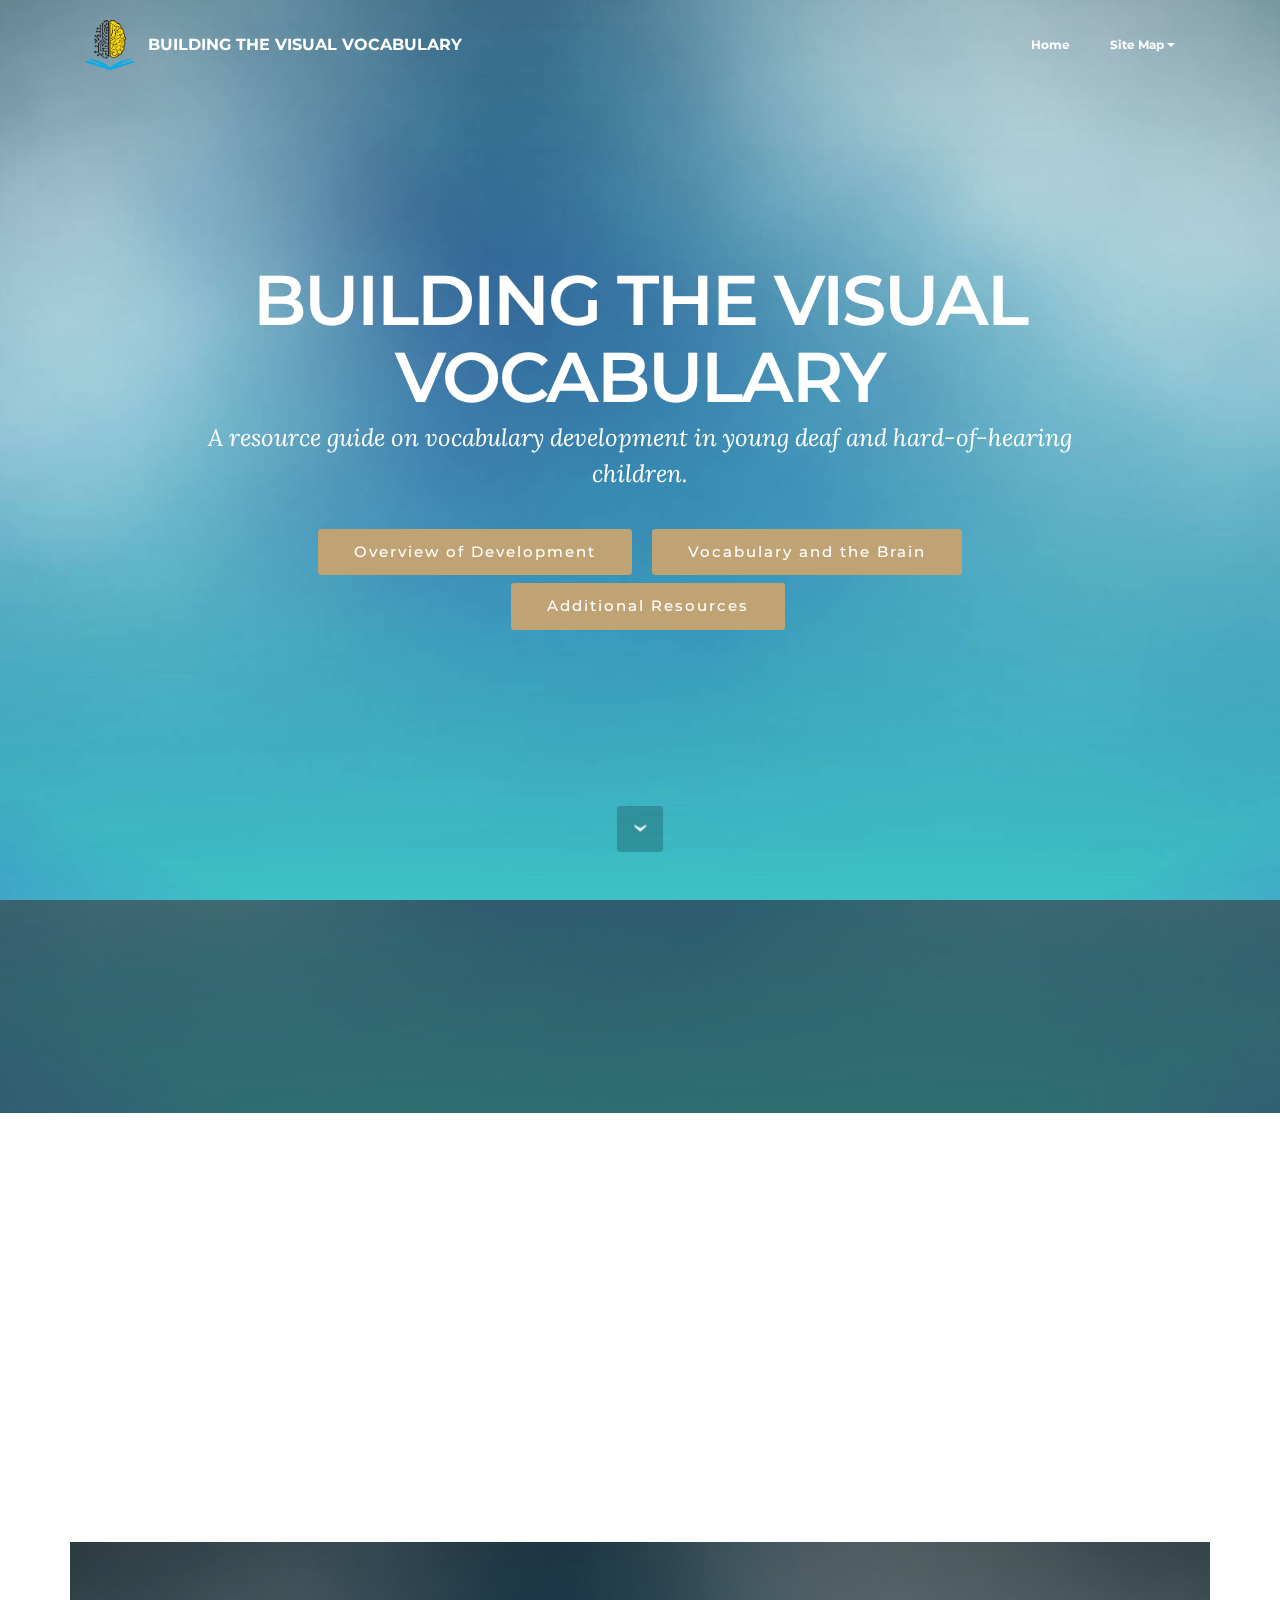
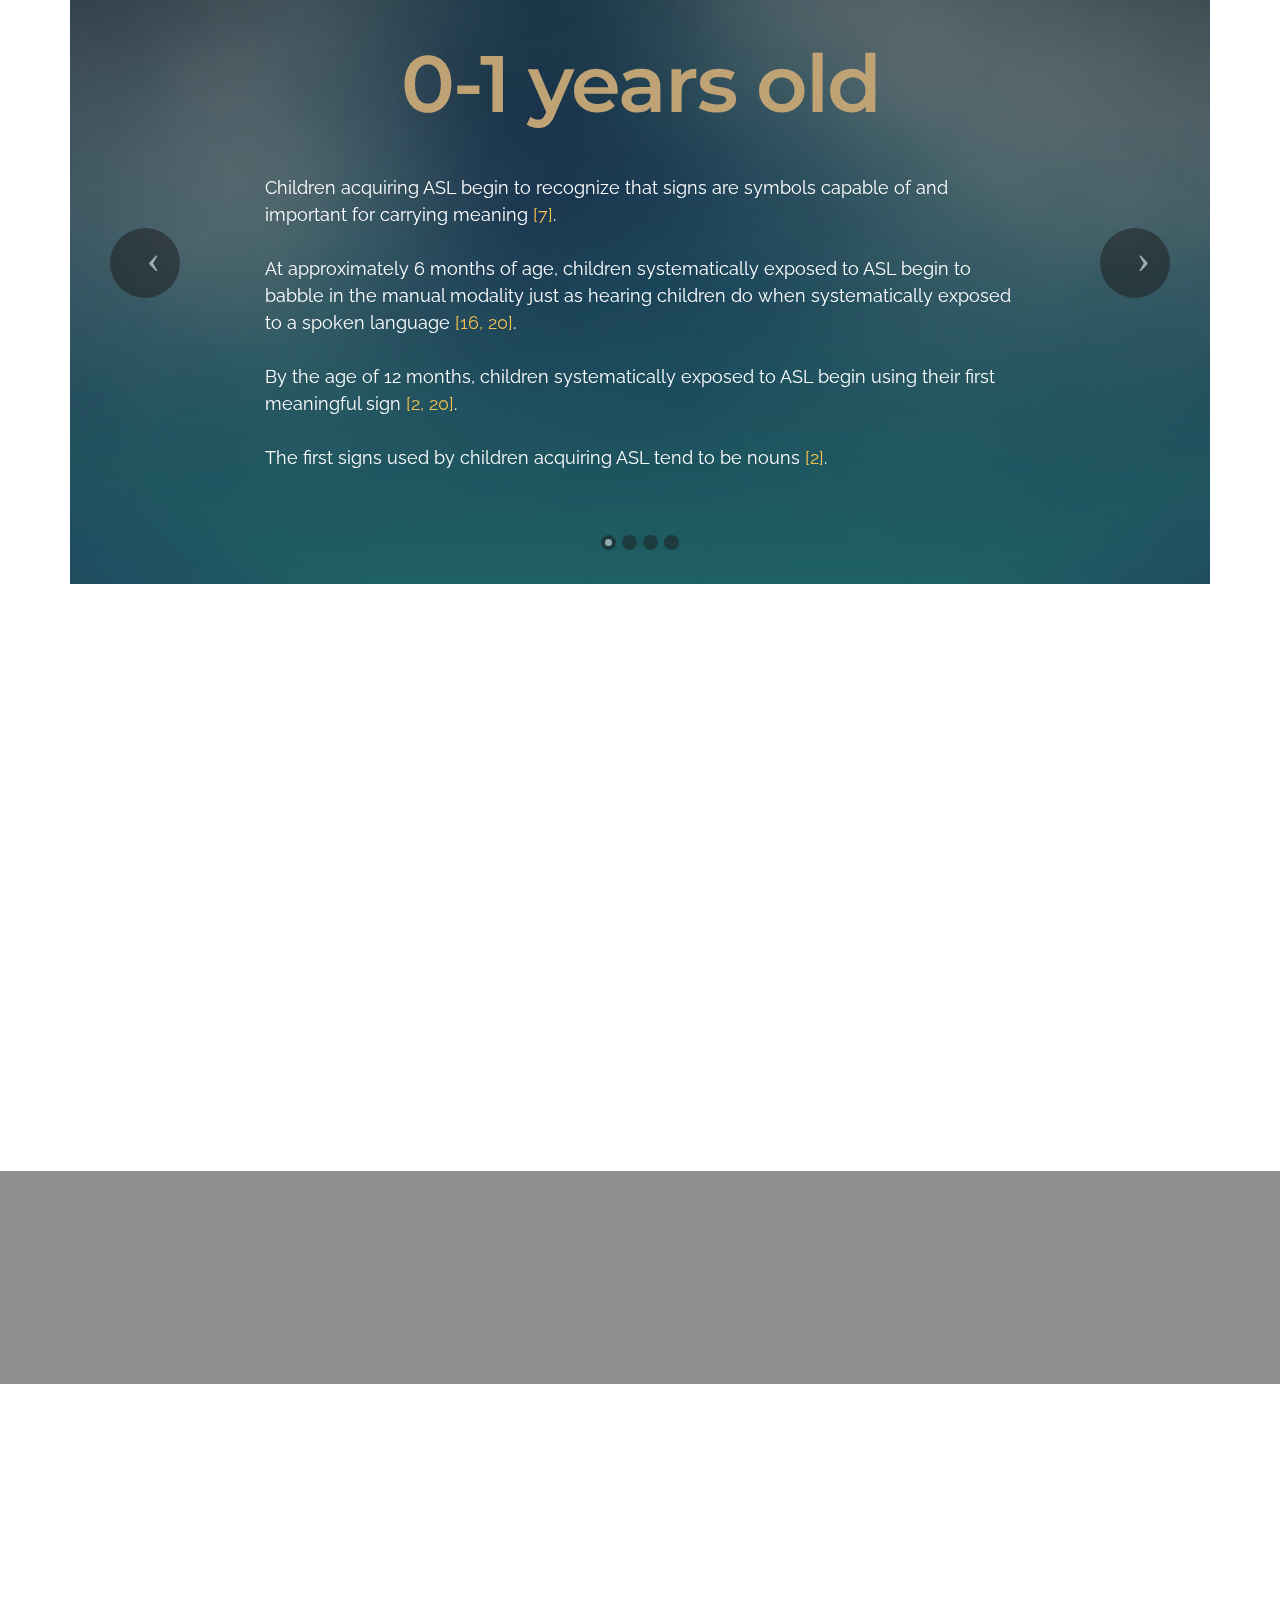
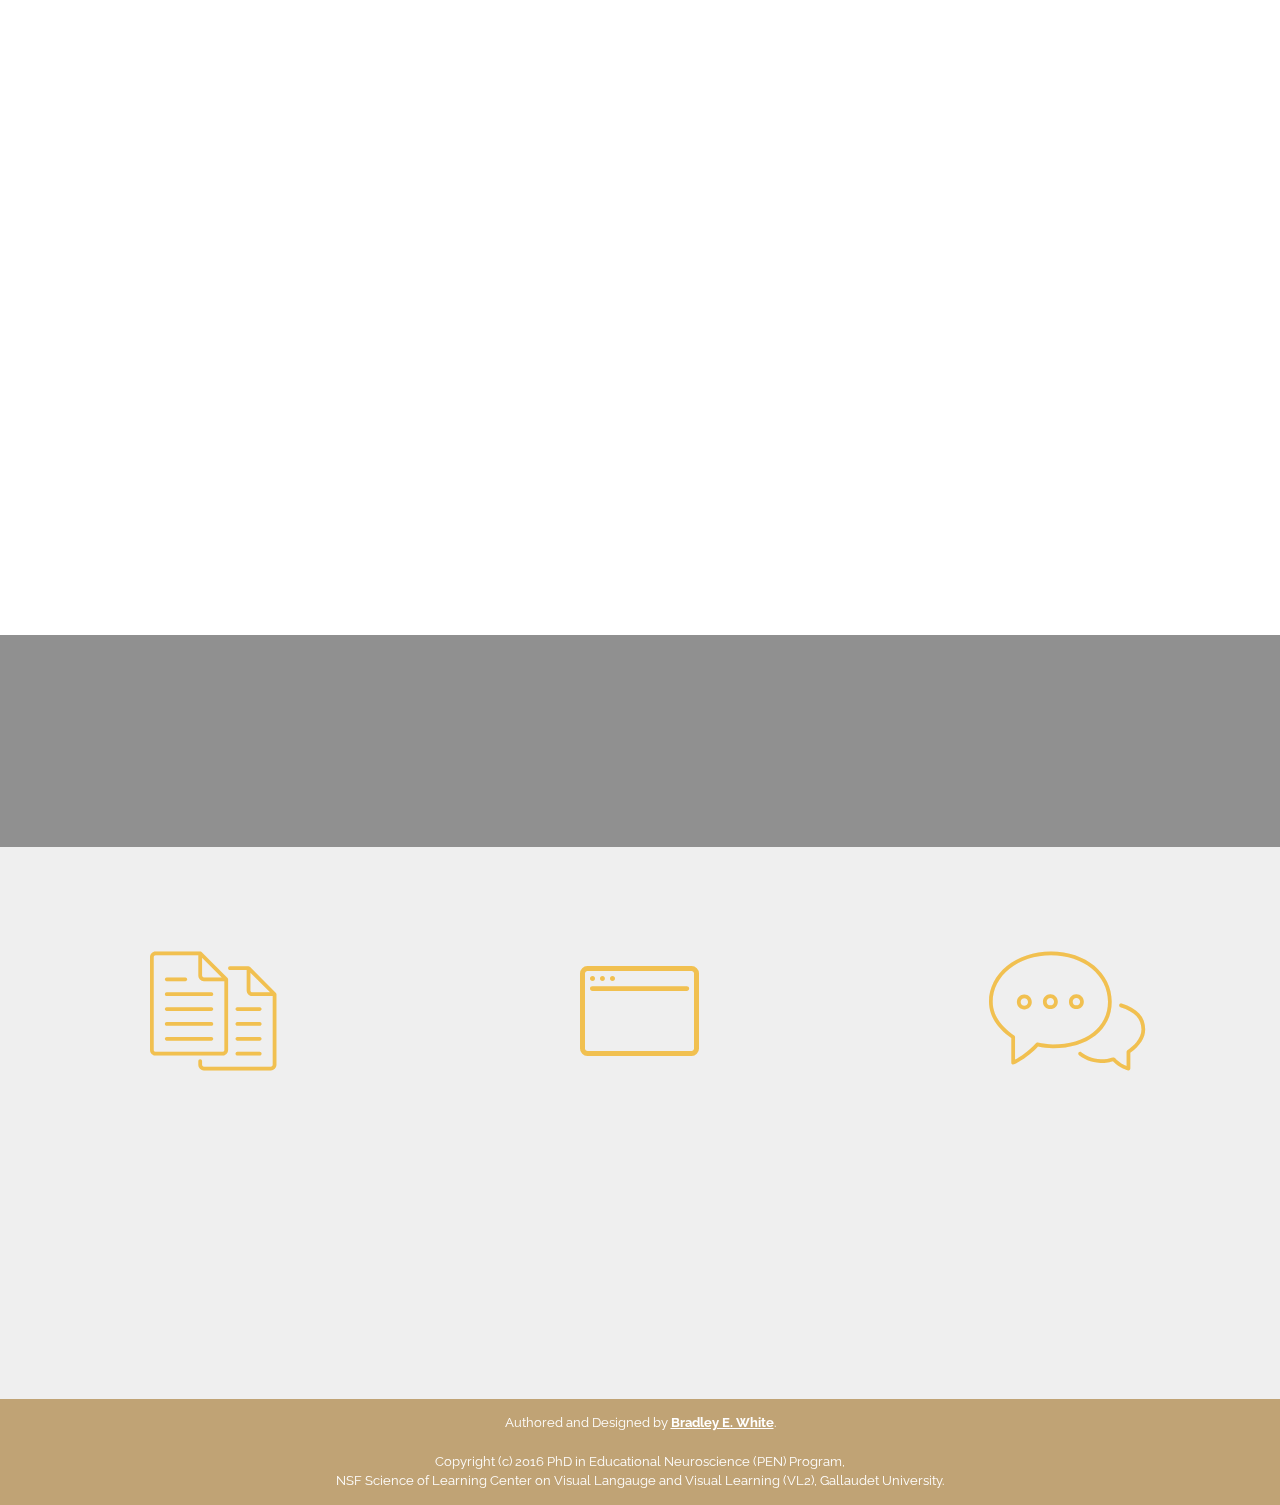
<file: index.html>
<!DOCTYPE html>
<html >
<head>
  <!-- Site made with Mobirise Website Builder v4.5.4, https://mobirise.com -->
  <meta charset="UTF-8">
  <meta http-equiv="X-UA-Compatible" content="IE=edge">
  <meta name="generator" content="Mobirise v4.5.4, mobirise.com">
  <meta name="viewport" content="width=device-width, initial-scale=1, minimum-scale=1">
  <link rel="shortcut icon" href="assets/images/headbraincropped-128x141-69.png" type="image/x-icon">
  <meta name="description" content="A resource guide on vocabulary development for parents, teachers, and caregivers of young deaf and hard-of-hearing children. ">
  <title>Building the Visual Vocabulary</title>
  <link rel="stylesheet" href="assets/bootstrap-material-design-font/css/material.css">
  <link rel="stylesheet" href="assets/et-line-font-plugin/style.css">
  <link rel="stylesheet" href="https://fonts.googleapis.com/css?family=Montserrat:400,700">
  <link rel="stylesheet" href="https://fonts.googleapis.com/css?family=Raleway:100,100i,200,200i,300,300i,400,400i,500,500i,600,600i,700,700i,800,800i,900,900i">
  <link rel="stylesheet" href="assets/web/assets/mobirise-icons/mobirise-icons.css">
  <link rel="stylesheet" href="https://fonts.googleapis.com/css?family=Lora:400,700,400italic,700italic&subset=latin">
  <link rel="stylesheet" href="assets/tether/tether.min.css">
  <link rel="stylesheet" href="assets/bootstrap/css/bootstrap.min.css">
  <link rel="stylesheet" href="assets/animate.css/animate.min.css">
  <link rel="stylesheet" href="assets/dropdown/css/style.css">
  <link rel="stylesheet" href="assets/theme/css/style.css">
  <link rel="stylesheet" href="assets/mobirise/css/mbr-additional.css" type="text/css">
  
  
  
</head>
<body>
<section id="menu-7" data-rv-view="2">

    <nav class="navbar navbar-dropdown transparent navbar-fixed-top bg-color">
        <div class="container">

            <div class="mbr-table">
                <div class="mbr-table-cell">

                    <div class="navbar-brand">
                        <a href="index.html" class="navbar-logo"><img src="assets/images/penlogo-129x128.png" alt="Mobirise"></a>
                        <a class="navbar-caption" href="index.html">BUILDING THE VISUAL VOCABULARY</a>
                    </div>

                </div>
                <div class="mbr-table-cell">

                    <button class="navbar-toggler pull-xs-right hidden-md-up" type="button" data-toggle="collapse" data-target="#exCollapsingNavbar">
                        <div class="hamburger-icon"></div>
                    </button>

                    <ul class="nav-dropdown collapse pull-xs-right nav navbar-nav navbar-toggleable-sm" id="exCollapsingNavbar"><li class="nav-item"><a class="nav-link link" href="index.html" aria-expanded="false">Home</a></li><li class="nav-item dropdown open"><a class="nav-link link dropdown-toggle" data-toggle="dropdown-submenu" href="home.html" aria-expanded="true">Site Map</a><div class="dropdown-menu"><a class="dropdown-item" href="index.html">Home</a><a class="dropdown-item" href="index.html#msg-box8-8">Overview of Development</a><a class="dropdown-item" href="index.html#msg-box8-9" aria-expanded="false">Vocabulary and the Brain</a><a class="dropdown-item" href="index.html#msg-box8-a">Additional Resources</a><a class="dropdown-item" href="supplement.html">&nbsp; &nbsp; &nbsp;Supplemental Materials</a><a class="dropdown-item" href="resources.html">&nbsp; &nbsp; &nbsp;Other Online Resources</a><a class="dropdown-item" href="contribute.html">&nbsp; &nbsp; &nbsp;Contribute<br></a><a class="dropdown-item" href="references.html">References</a></div></li></ul>
                    <button hidden="" class="navbar-toggler navbar-close" type="button" data-toggle="collapse" data-target="#exCollapsingNavbar">
                        <div class="close-icon"></div>
                    </button>

                </div>
            </div>

        </div>
    </nav>

</section>

<section class="engine"><a href="https://mobirise.co/b">web creator</a></section><section class="mbr-section mbr-section-hero mbr-section-full mbr-section-with-arrow mbr-parallax-background mbr-after-navbar" id="header1-1" data-rv-view="13" style="background-image: url(assets/images/bg-9-full-2000x1125-37.jpg);">

    

    <div class="mbr-table-cell">

        <div class="container">
            <div class="row">
                <div class="mbr-section col-md-10 col-md-offset-1 text-xs-center">

                    <h1 class="mbr-section-title display-1">BUILDING THE VISUAL VOCABULARY</h1>
                    <p class="mbr-section-lead lead">A resource guide on vocabulary development in young deaf and hard-of-hearing children.</p>
                    <div class="mbr-section-btn"><a class="btn btn-lg btn-primary" href="home.html#msg-box8-8">Overview of Development</a> <a class="btn btn-lg btn-primary" href="home.html#msg-box8-9">Vocabulary and the Brain</a> <a class="btn btn-lg btn-primary" href="home.html#msg-box8-a">Additional Resources</a> </div>
                </div>
            </div>
        </div>
    </div>

    <div class="mbr-arrow mbr-arrow-floating" aria-hidden="true"><a href="#footer1-6"><i class="mbr-arrow-icon"></i></a></div>

</section>

<section class="mbr-section article mbr-parallax-background" id="msg-box8-8" data-rv-view="4" style="background-image: url(assets/images/bg-9-full-2000x1125-63.jpg); padding-top: 80px; padding-bottom: 80px;">

    <div class="mbr-overlay" style="opacity: 0.5; background-color: rgb(34, 34, 34);">
    </div>
    <div class="container">
        <div class="row">
            <div class="col-md-8 col-md-offset-2 text-xs-center">
                <h3 class="mbr-section-title display-2">Overview of Development</h3>
                
                
            </div>
        </div>
    </div>

</section>

<section class="mbr-section article mbr-section__container" id="content1-h" data-rv-view="16" style="background-color: rgb(255, 255, 255); padding-top: 20px; padding-bottom: 20px;">

    <div class="container">
        <div class="row">
            <div class="col-xs-12 lead"><h4>VOCABULARY DEVELOPMENT,&nbsp;<span style="color: rgb(0, 0, 0); font-size: 1.07rem; font-weight: 300; font-family: Raleway, sans-serif; line-height: 1.5;">one of many developmental domains within linguistics, has come in and out of focus over the last half-century or so </span><a href="references.html#msg-box8-q" style="font-size: 1.07rem; background-color: rgb(255, 255, 255); line-height: 1.5;">[21]</a><span style="color: rgb(0, 0, 0); font-size: 1.07rem; font-weight: 300; font-family: Raleway, sans-serif; line-height: 1.5;">.  Over the last decade, however, it has garnered even more traction because of its effect on reading comprehension </span><a href="references.html#msg-box8-q" style="font-size: 1.07rem; background-color: rgb(255, 255, 255); line-height: 1.5;">[5]</a><span style="color: rgb(0, 0, 0); font-size: 1.07rem; font-weight: 300; font-family: Raleway, sans-serif; line-height: 1.5;">.  A connection between vocabulary and comprehension has been salient in and well supported by research </span><a href="references.html#msg-box8-q" style="font-size: 1.07rem; background-color: rgb(255, 255, 255); line-height: 1.5;">[3, 4]</a><span style="color: rgb(0, 0, 0); font-size: 1.07rem; font-weight: 300; font-family: Raleway, sans-serif; line-height: 1.5;">.  Larger vocabularies appear to afford children with more connections, concepts, and schema to use during reading comprehension processes </span><a href="references.html#msg-box8-q" style="font-size: 1.07rem; background-color: rgb(255, 255, 255); line-height: 1.5;">[14, 21, 23]</a><span style="color: rgb(0, 0, 0); font-size: 1.07rem; font-weight: 300; font-family: Raleway, sans-serif; line-height: 1.5;">. &nbsp;</span><span style="color: rgb(0, 0, 0); font-size: 1.07rem; font-weight: 300; font-family: Raleway, sans-serif; line-height: 1.5;">Although spoken language development has been extensively researched in typically developing populations, a translational comparison of the linguistic development of hearing children acquiring a spoken language and deaf (or hearing) children acquiring a signed language is still warranted.  Here, we will focus specifically on vocabulary development with implications for the young, deaf or hard-0f-hearing learner of a sign language with hearing caregivers.</span></h4><p>First, let’s delve into the&nbsp;<span style="color: rgb(192, 163, 117); font-family: Montserrat, sans-serif; font-size: 1.5rem; font-weight: 600; line-height: 1.1;">TYPICAL LINGUISTIC DEVELOPMENT</span><span style="font-size: 1.07rem; line-height: 1.5;">&nbsp;of young, deaf learners acquiring a sign language.  This will provide us with a platform by which we can further examine vocabulary development.</span></p></div>
        </div>
    </div>

</section>

<section class="mbr-slider mbr-section mbr-section__container carousel slide mbr-section-nopadding" data-ride="carousel" data-keyboard="false" data-wrap="true" data-pause="false" data-interval="false" id="slider3-2l" data-rv-view="18" style="background-color: rgb(255, 255, 255);">
    <div class=" container boxed-slider" style="padding-top: 80px; padding-bottom: 0px;">
        <div>
            <div>
                <ol class="carousel-indicators">
                    <li data-app-prevent-settings="" data-target="#slider3-2l" class="active" data-slide-to="0"></li><li data-app-prevent-settings="" data-target="#slider3-2l" data-slide-to="1"></li><li data-app-prevent-settings="" data-target="#slider3-2l" data-slide-to="2"></li><li data-app-prevent-settings="" data-target="#slider3-2l" data-slide-to="3"></li>
                </ol>
                <div class="carousel-inner" role="listbox">
                    <div class="mbr-section mbr-section-hero carousel-item dark center active" data-bg-video-slide="false">
                        <div class="mbr-table-cell">
                            <div class="mbr-overlay" style="background-color: rgb(0, 0, 0);"></div>
                            <div class="container-slide">
                                <img src="assets/images/bg-9-full-2000x1125-47.jpg">
                                <div class="row">
                                    <div class="col-md-8 col-md-offset-2 text-xs-center">
                                        <h2 class="mbr-section-title display-1">0-1 years old</h2>
                                        <p class="mbr-section-lead lead"></p><p><span style="font-style: normal;"><br>Children acquiring ASL begin to recognize that signs are symbols capable of and important for carrying meaning <a href="references.html#msg-box8-q">[7]</a>.<br><br><span style="line-height: 1.5;">At approximately 6 months of age, children systematically exposed to ASL begin to babble in the manual modality just as hearing children do when systematically exposed to a spoken language <a href="references.html#msg-box8-q">[16, 20]</a>.<br><br></span>By<span style="line-height: 1.5;">&nbsp;the age of 12 months, children systematically exposed to ASL begin using their first meaningful sign&nbsp;</span><a href="references.html#msg-box8-q">[2, 20]</a><span style="line-height: 1.5;">.<br>&nbsp;<br></span><span style="line-height: 1.5;">The first signs used by children acquiring ASL tend to be nouns <a href="references.html#msg-box8-q">[2]</a>.</span></span></p><p></p>

                                        
                                    </div>
                                </div>
                            </div>
                        </div>
                    </div><div class="mbr-section mbr-section-hero carousel-item dark center" data-bg-video-slide="false">
                        <div class="mbr-table-cell">
                            <div class="mbr-overlay"></div>
                            <div class="container-slide">
                                <img src="assets/images/bg-10-full-2000x1125-57.jpg">
                                <div class="row">
                                    <div class="col-md-8 col-md-offset-2 text-xs-center">
                                        <h2 class="mbr-section-title display-1">1-2 years old</h2>
                                        <p class="mbr-section-lead lead"><span style="font-style: normal;"><br>Between the ages of 1 and 2 years of age, children acquiring a signed language become slightly more proficient in their language use, employing more than 50 signs <a href="references.html#msg-box8-q">[24]</a>.<br><br>Children begin coupling signs with pointing <a href="references.html#msg-box8-q">[2, 10, 13, 18]</a> and forming two-sign combinations <a href="references.html#msg-box8-q">[20]</a>.<br><br>Additionally, children begin to understand that eye gaze is imperative to give and receive messages <a href="references.html#msg-box8-q">[11]</a>, follow simple directions <a href="references.html#msg-box8-q">[7]</a>, and sign about things that are present <a href="references.html#msg-box8-q">[7]</a>.</span><br></p>

                                        
                                    </div>
                                </div>
                            </div>
                        </div>
                    </div><div class="mbr-section mbr-section-hero carousel-item dark center" data-bg-video-slide="false">
                        <div class="mbr-table-cell">
                            <div class="mbr-overlay"></div>
                            <div class="container-slide">
                                <img src="assets/images/bg-9-full-2000x1125-53.jpg">
                                <div class="row">
                                    <div class="col-md-8 col-md-offset-2 text-xs-center">
                                        <h2 class="mbr-section-title display-1">2-3 years old</h2>
                                        <p class="mbr-section-lead lead"><span style="font-style: normal;">Between the ages of 2 and 3 years old, children acquiring a signed language become even more skilled with the language, actively expressing more than 250 signs <a href="references.html#msg-box8-q">[1]</a>.<br></span><span style="font-style: normal; line-height: 1.5;"><br>Children at this age begin to use negation words, such as “no,” “none,” and “not-want” <a href="references.html#msg-box8-q">[1]</a></span><span style="font-style: normal; line-height: 1.5;">.<br></span><span style="line-height: 1.5; font-style: normal;"><br>Children at this age also begin to use fingerspelling <a href="references.html#msg-box8-q ">[8, 15]</a>.</span><span style="line-height: 1.5; font-style: normal;"><br></span><span style="line-height: 1.5; font-style: normal;"><br>Children at this age begin to express emotions (e.g., signs for happy, sad, mad) <a href="references.html#msg-box8-q ">[2]</a>.</span><span style="line-height: 1.5; font-style: normal;"><br></span><span style="font-style: normal;"><br>Children begin to use ASL to figure out how things work, explain games, or even tell stories <a href="references.html#msg-box8-q">[7]</a>.</span><br></p>

                                        
                                    </div>
                                </div>
                            </div>
                        </div>
                    </div><div class="mbr-section mbr-section-hero carousel-item dark center" data-bg-video-slide="false">
                        <div class="mbr-table-cell">
                            <div class="mbr-overlay" style="background-color: rgb(0, 0, 0);"></div>
                            <div class="container-slide">
                                <img src="assets/images/bg-11-full-2000x1125-73-2000x1125.jpg">
                                <div class="row">
                                    <div class="col-md-8 col-md-offset-2 text-xs-center">
                                        <h2 class="mbr-section-title display-1">3-5 years old</h2>
                                        <p class="mbr-section-lead lead"></p><p><span style="font-style: normal;"><br>After the age of 3 years old, children acquiring a signed language begin using ASL to share daily experiences and events <a href="references.html">[7]</a>, to ask and understand questions (e.g., “where,” “how,” and “why”) <a href="references.html">[2]</a>, and to produce simple sentences (i.e., those including a subject-verb-object structure and some complex sentences) <a href="references.html">[17, 19]</a>.<br><br>Children are also able to maintain visual attention for ASL conversations and utilize appropriate interruptions, turn taking, and gaze shifting <a href="references.html">[22]</a>.<br></span></p><p></p>

                                        
                                    </div>
                                </div>
                            </div>
                        </div>
                    </div>
                </div>

                <a data-app-prevent-settings="" class="left carousel-control" role="button" data-slide="prev" href="#slider3-2l">
                    <span class="icon-prev" aria-hidden="true"></span>
                    <span class="sr-only">Previous</span>
                </a>
                <a data-app-prevent-settings="" class="right carousel-control" role="button" data-slide="next" href="#slider3-2l">
                    <span class="icon-next" aria-hidden="true"></span>
                    <span class="sr-only">Next</span>
                </a>
            </div>
        </div>
    </div>
</section>

<section class="mbr-section article mbr-section__container" id="content1-35" data-rv-view="33" style="background-color: rgb(255, 255, 255); padding-top: 20px; padding-bottom: 40px;">

    <div class="container">
        <div class="row">
            <div class="col-xs-12 lead"><p><em>For a more extensive list of linguistic milestones for children acquiring a sign language, see the <a href="http://vl2.gallaudet.edu/resources/vcsl/" target="_blank"><u>Visual Communication and Sign Language Checklist for Deaf and Hard of Hearing Children</u></a>&nbsp;<a href="references.html">[36]</a>.</em></p></div>
        </div>
    </div>

</section>

<section class="mbr-section article mbr-section__container" id="content1-2h" data-rv-view="35" style="background-color: rgb(255, 255, 255); padding-top: 20px; padding-bottom: 20px;">

    <div class="container">
        <div class="row">
            <div class="col-xs-12 lead"><p><span style="color: rgb(192, 163, 117); font-family: Montserrat, sans-serif; font-size: 1.5rem; font-weight: 600; line-height: 1.1;">REGARDLESS OF MODALITY, LINGUISTIC DEVELOPMENT IS SIMILAR.</span><span style="font-size: 1.07rem; line-height: 1.5;">&nbsp; Compared to hearing children who acquire spoken language, the developmental milestones of deaf children acquiring a signed language are not deviant. However, materials that simultaneously assess linguistic, including vocabulary, development are scarce.  Therefore, for the hearing parent of a deaf child acquiring a sign language, this information as well as information about how to facilitate language vis-à-vis vocabulary development might not be readily available or accessible. Children, when provided more opportunities for communicating with parents, siblings, peers, and other adults, have shown to develop better language skills <a href="references.html#msg-box8-q">[6, 12]</a>.  Additionally, early exposure to quality language, including vocabulary, is essential for developing appropriate socio-emotional attachment/bonds <a href="references.html">[25]</a> and, as stated previously, reading comprehension <a href="references.html#msg-box8-q">[3, 4, 5, 14, 21, 23]</a>.</span><br></p><p><br></p><p>We aim to close this gap of understanding by providing&nbsp;<span style="color: rgb(192, 163, 117); font-family: Montserrat, sans-serif; font-size: 1.5rem; font-weight: 600; line-height: 1.1;">EDUCATIONAL MATERIALS</span><span style="font-size: 1.07rem; line-height: 1.5;">&nbsp;in the form of a website and informational handouts catering to professionals who work closely with parents&nbsp;</span><span style="font-size: 1.07rem; line-height: 1.5;">who have deaf or hard-of-hearing children acquiring a sign language, including but not limited to teachers, early&nbsp;</span><span style="font-size: 1.07rem; line-height: 1.5;">interventionists, speech-language pathologist, doctors and clinicians (e.g., pediatricians,&nbsp;</span><span style="font-size: 1.07rem; line-height: 1.5;">audiologists), et cetera. acquiring a signed language. These materials will not only elucidate the similarities between typical spoken and signed language acquisition, but will also provide suggested actions for parents, teachers, and caregivers to facilitate vocabulary development. It is our goal to provide accessible materials that will increase awareness of i) the similarities between spoken and signed language acquisition, ii) the importance of vocabulary development, and iii) some actions that parents, teachers, and caretakers can take in order to facilitate vocabulary development in sign language learners.</span></p><p><br></p><p><a href="references.html#msg-box8-q">View full references for this section here</a></p></div>
        </div>
    </div>

</section>

<section class="mbr-section article mbr-parallax-background" id="msg-box8-9" data-rv-view="7" style="background-image: url(assets/images/bg-9-full-2000x1125-57.jpg); padding-top: 80px; padding-bottom: 80px;">

    <div class="mbr-overlay" style="opacity: 0.5; background-color: rgb(34, 34, 34);">
    </div>
    <div class="container">
        <div class="row">
            <div class="col-md-8 col-md-offset-2 text-xs-center">
                <h3 class="mbr-section-title display-2">Vocabulary and the Brain</h3>
                
                
            </div>
        </div>
    </div>

</section>

<section class="mbr-section" id="msg-box5-2x" data-rv-view="37" style="background-color: rgb(255, 255, 255); padding-top: 0px; padding-bottom: 0px;">

    
    <div class="container">
        <div class="row">
            <div class="mbr-table-md-up">

              

              <div class="mbr-table-cell col-md-5 text-xs-center text-md-right content-size">
                  
                  <div class="lead">

                    <p>Vocabulary is one imperative component of language development, whether the child is hearing and acquiring a spoken language or deaf or hard-of-hearing acquring a signed langauge. &nbsp;In addition to the predictory nature of vocabulary development on reading comprehension, <strong><em>vocabulary size</em></strong> <span style="font-size: 1.07rem; line-height: 1.5;">has been correlated with brain function for language processing </span><a href="references.html#msg-box8-s" style="font-size: 1.07rem; background-color: rgb(255, 255, 255); line-height: 1.5;">[28]</a><span style="font-size: 1.07rem; line-height: 1.5;">.</span><br></p>

                  </div>

                  
              </div>


              


              <div class="mbr-table-cell mbr-left-padding-md-up mbr-valign-top col-md-7 image-size" style="width: 50%;">
                  <div class="mbr-figure"><img src="assets/images/neuro-inst-logo-1400x1621.png"></div>
              </div>

            </div>
        </div>
    </div>

</section>

<section class="mbr-section article mbr-section__container" id="content1-1o" data-rv-view="40" style="background-color: rgb(255, 255, 255); padding-top: 20px; padding-bottom: 20px;">

    <div class="container">
        <div class="row">
            <div class="col-xs-12 lead"><p><span style="color: rgb(192, 163, 117); font-family: Montserrat, sans-serif; font-size: 1.5rem; font-weight: 600; line-height: 1.1;">THE BEHAVIORAL ABILITY TO LEARN NEW WORDS&nbsp;</span><span style="font-size: 1.07rem; line-height: 1.5;">based on small distinctions from other words (i.e., fine phonologial and phonemic distinctions) is more closely correlated to vocabulary development than age <a href="references.html#msg-box8-s">[26, 32, 33, 34]</a>.  This further stresses the importance of vocabulary development and vocabulary skills both on a developmental timeline and a cognitive maturational timeline.</span><br></p><p><span style="font-size: 1.07rem; font-weight: 300; color: rgb(35, 35, 35); font-family: Raleway, sans-serif; line-height: 1.5;">Additionally, research tells us that deaf, native signers exhibit typical brain activity and cognitive processing patterns&nbsp;</span><span style="font-size: 1.07rem; line-height: 1.5;">for sign language as hearing, native speakers do for spoken langauge </span><a href="references.html#msg-box8-s" style="font-size: 1.07rem; line-height: 1.5; background-color: rgb(255, 255, 255);">[27, 29, 30, 31, 35]</a><span style="font-size: 1.07rem; line-height: 1.5;">. &nbsp;However, children must be provided with unimpeded (i.e., modality-appropriate) access to rich language experiences early in life to achieve typical language processing</span><span style="font-size: 1.07rem; line-height: 1.5;">&nbsp;</span><a href="references.html#msg-box8-s" style="font-size: 1.07rem; line-height: 1.5; background-color: rgb(255, 255, 255);">[27, 30]</a><span style="font-size: 1.07rem; line-height: 1.5;">. &nbsp;The urgency on "early-life" unimpeded access to rich language experiences is commonly referred to as the language critical/sensitive window.</span></p><p><br></p><p><a href="references.html#msg-box8-s">View full references for this section here</a></p></div>
        </div>
    </div>

</section>

<section class="mbr-section article mbr-parallax-background" id="msg-box8-a" data-rv-view="10" style="background-image: url(assets/images/bg-9-full-2000x1125-40.jpg); padding-top: 80px; padding-bottom: 80px;">

    <div class="mbr-overlay" style="opacity: 0.5; background-color: rgb(34, 34, 34);">
    </div>
    <div class="container">
        <div class="row">
            <div class="col-md-8 col-md-offset-2 text-xs-center">
                <h3 class="mbr-section-title display-2">Additional Resources</h3>
                
                
            </div>
        </div>
    </div>

</section>

<section class="mbr-cards mbr-section mbr-section-nopadding" id="features6-z" data-rv-view="42" style="background-color: rgb(239, 239, 239);">

    

    <div class="mbr-cards-row row">
        <div class="mbr-cards-col col-xs-12 col-lg-4" style="padding-top: 80px; padding-bottom: 80px;">
            <div class="container">
              <div class="card cart-block">
                  <div class="card-img"><span class="etl-icon icon-documents mbr-iconfont mbr-iconfont-features3"></span></div>
                  <div class="card-block">
                    <h4 class="card-title">Supplemental Materials</h4>
                    
                    <p class="card-text">View our supplemental materials, which includes tips on building vocabulary in deaf and hard-of-hearing children and a side-by-side timeline for linguistic development in both spoken and signed langauges.</p>
                    <div class="card-btn"><a href="supplement.html" class="btn btn-primary">MORE</a></div>
                    </div>
                </div>
            </div>
        </div>
        <div class="mbr-cards-col col-xs-12 col-lg-4" style="padding-top: 80px; padding-bottom: 80px;">
            <div class="container">
                <div class="card cart-block">
                    <div class="card-img"><span class="mbri-browse mbr-iconfont mbr-iconfont-features3"></span></div>
                    <div class="card-block">
                        <h4 class="card-title">Other Online Resources</h4>
                        
                        <p class="card-text">As part of this online resource guide, we have compiled a list of other resources that you might find useful. &nbsp;Please note that this list might not be comprehensive in scope.</p>
                        <div class="card-btn"><a href="resources.html" class="btn btn-primary">MORE</a></div>
                    </div>
                </div>
            </div>
        </div>
        <div class="mbr-cards-col col-xs-12 col-lg-4" style="padding-top: 80px; padding-bottom: 80px;">
            <div class="container">
                <div class="card cart-block">
                    <div class="card-img"><span class="etl-icon icon-chat mbr-iconfont mbr-iconfont-features3"></span></div>
                    <div class="card-block">
                        <h4 class="card-title">Contribute&nbsp;</h4>
                        
                        <p class="card-text">You can contribute to this online resource guide by telling us a little bit about yourself, how you use this product, and/or how we could improve this product's accessibility.</p>
                        <div class="card-btn"><a href="contribute.html" class="btn btn-primary">MORE</a></div>
                    </div>
                </div>
            </div>
        </div>
        
        
        
    </div>
</section>

<footer class="mbr-small-footer mbr-section mbr-section-nopadding" id="footer1-6" data-rv-view="0" style="background-color: rgb(192, 163, 117); padding-top: 0.875rem; padding-bottom: 0.875rem;">
    
    <div class="container text-xs-center">
        <p>Authored and Designed by <strong><u>Bradley E. White</u></strong>.<br><br>Copyright (c) 2016 PhD in Educational Neuroscience (PEN) Program,<br>NSF Science of Learning Center on Visual Langauge and Visual Learning (VL2), Gallaudet University.</p>
    </div>
</footer>


  <script src="assets/web/assets/jquery/jquery.min.js"></script>
  <script src="assets/tether/tether.min.js"></script>
  <script src="assets/bootstrap/js/bootstrap.min.js"></script>
  <script src="assets/jarallax/jarallax.js"></script>
  <script src="assets/smooth-scroll/smooth-scroll.js"></script>
  <script src="assets/dropdown/js/script.min.js"></script>
  <script src="assets/touch-swipe/jquery.touch-swipe.min.js"></script>
  <script src="assets/bootstrap-carousel-swipe/bootstrap-carousel-swipe.js"></script>
  <script src="assets/viewport-checker/jquery.viewportchecker.js"></script>
  <script src="assets/theme/js/script.js"></script>
  
  
  <input name="animation" type="hidden">
   <div id="scrollToTop" class="scrollToTop mbr-arrow-up"><a style="text-align: center;"><i class="mbr-arrow-up-icon"></i></a></div>
  </body>
</html>
</file>
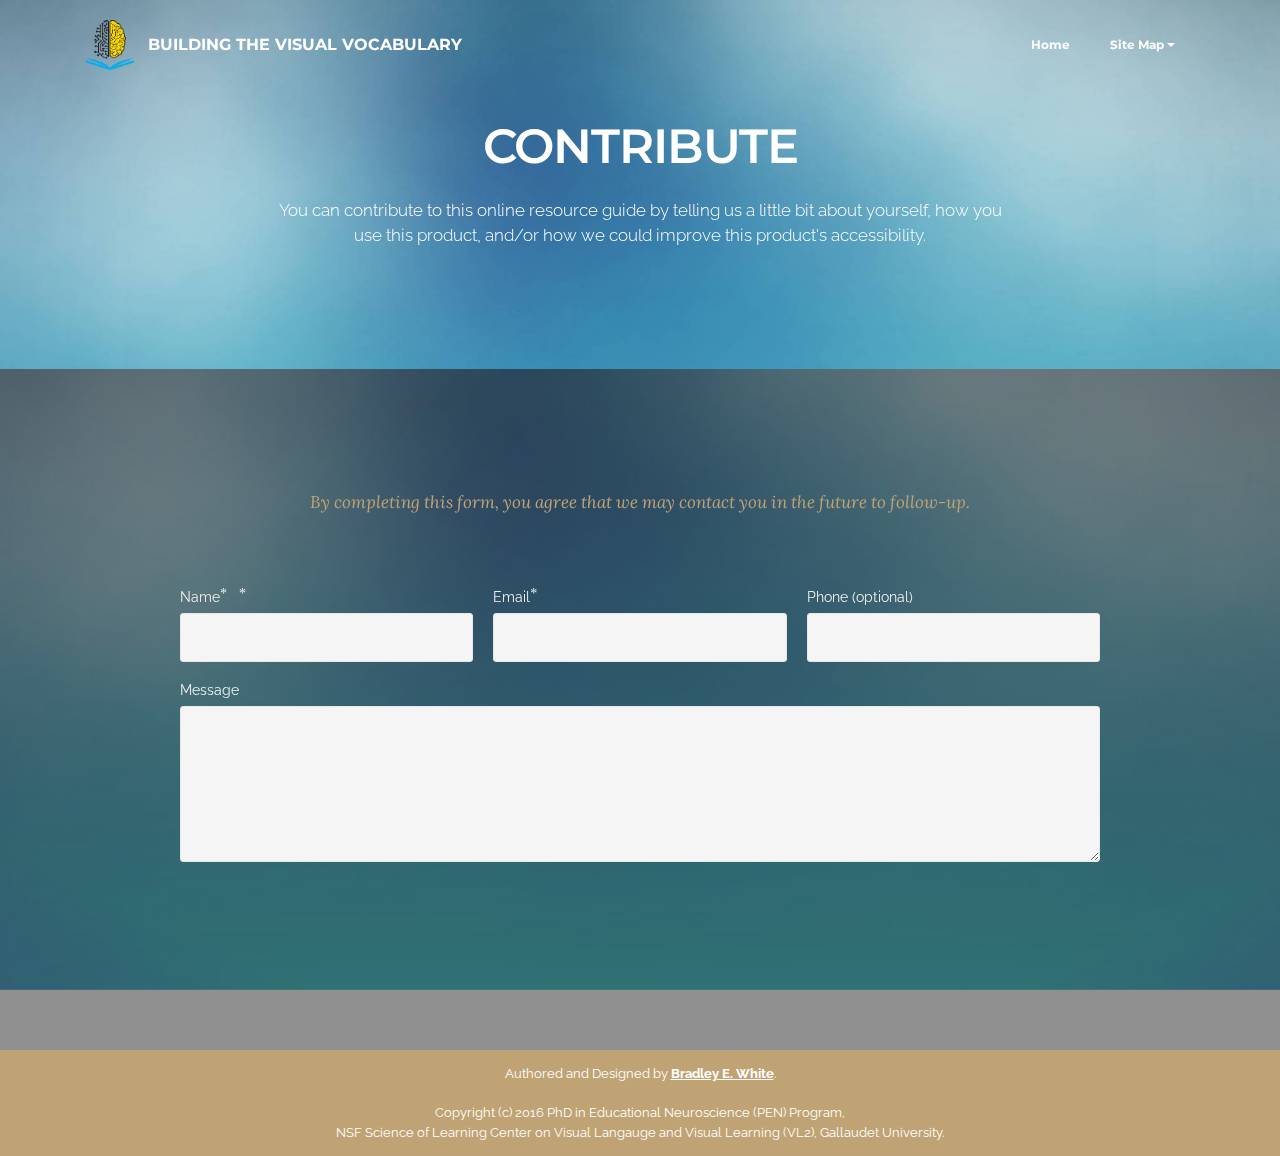
<file: contribute.html>
<!DOCTYPE html>
<html >
<head>
  
  <!-- Global site tag (gtag.js) - Google Analytics -->
  <script async src="https://www.googletagmanager.com/gtag/js?id=UA-73831214-4"></script>
  <script>
  window.dataLayer = window.dataLayer || [];
  function gtag(){dataLayer.push(arguments);}
  gtag('js', new Date());

  gtag('config', 'UA-73831214-4');
  </script>
  
  <!-- Site made with Mobirise Website Builder v4.5.4, https://mobirise.com -->
  <meta charset="UTF-8">
  <meta http-equiv="X-UA-Compatible" content="IE=edge">
  <meta name="generator" content="Mobirise v4.5.4, mobirise.com">
  <meta name="viewport" content="width=device-width, initial-scale=1, minimum-scale=1">
  <link rel="shortcut icon" href="assets/images/headbraincropped-128x141-69.png" type="image/x-icon">
  <meta name="description" content="You can contribute to this online resource guide by telling us a little bit about yourself, how you use this product, and/or how we could improve this product's accessibility.">
  <title>Contribute</title>
  <link rel="stylesheet" href="https://fonts.googleapis.com/css?family=Montserrat:400,700">
  <link rel="stylesheet" href="https://fonts.googleapis.com/css?family=Raleway:100,100i,200,200i,300,300i,400,400i,500,500i,600,600i,700,700i,800,800i,900,900i">
  <link rel="stylesheet" href="https://fonts.googleapis.com/css?family=Lora:400,700,400italic,700italic&subset=latin">
  <link rel="stylesheet" href="assets/bootstrap-material-design-font/css/material.css">
  <link rel="stylesheet" href="assets/tether/tether.min.css">
  <link rel="stylesheet" href="assets/bootstrap/css/bootstrap.min.css">
  <link rel="stylesheet" href="assets/animate.css/animate.min.css">
  <link rel="stylesheet" href="assets/dropdown/css/style.css">
  <link rel="stylesheet" href="assets/theme/css/style.css">
  <link rel="stylesheet" href="assets/mobirise/css/mbr-additional.css" type="text/css">
  
  
  
</head>
<body>
<section id="menu-13" data-rv-view="72">

    <nav class="navbar navbar-dropdown transparent navbar-fixed-top bg-color">
        <div class="container">

            <div class="mbr-table">
                <div class="mbr-table-cell">

                    <div class="navbar-brand">
                        <a href="index.html" class="navbar-logo"><img src="assets/images/penlogo-129x128.png" alt="Mobirise"></a>
                        <a class="navbar-caption" href="index.html">BUILDING THE VISUAL VOCABULARY</a>
                    </div>

                </div>
                <div class="mbr-table-cell">

                    <button class="navbar-toggler pull-xs-right hidden-md-up" type="button" data-toggle="collapse" data-target="#exCollapsingNavbar">
                        <div class="hamburger-icon"></div>
                    </button>

                    <ul class="nav-dropdown collapse pull-xs-right nav navbar-nav navbar-toggleable-sm" id="exCollapsingNavbar"><li class="nav-item"><a class="nav-link link" href="index.html" aria-expanded="false">Home</a></li><li class="nav-item dropdown open"><a class="nav-link link dropdown-toggle" data-toggle="dropdown-submenu" href="home.html" aria-expanded="true">Site Map</a><div class="dropdown-menu"><a class="dropdown-item" href="index.html">Home</a><a class="dropdown-item" href="index.html#msg-box8-8">Overview of Development</a><a class="dropdown-item" href="index.html#msg-box8-9" aria-expanded="false">Vocabulary and the Brain</a><a class="dropdown-item" href="index.html#msg-box8-a">Additional Resources</a><a class="dropdown-item" href="supplement.html">&nbsp; &nbsp; &nbsp;Supplemental Materials</a><a class="dropdown-item" href="resources.html">&nbsp; &nbsp; &nbsp;Other Online Resources</a><a class="dropdown-item" href="contribute.html">&nbsp; &nbsp; &nbsp;Contribute<br></a><a class="dropdown-item" href="references.html">References</a></div></li></ul>
                    <button hidden="" class="navbar-toggler navbar-close" type="button" data-toggle="collapse" data-target="#exCollapsingNavbar">
                        <div class="close-icon"></div>
                    </button>

                </div>
            </div>

        </div>
    </nav>

</section>

<section class="engine"><a href="https://mobirise.co/p">bootstrap dropdown</a></section><section class="mbr-section article mbr-parallax-background mbr-after-navbar" id="msg-box8-11" data-rv-view="67" style="background-image: url(assets/images/bg-9-full-2000x1125-50.jpg); padding-top: 120px; padding-bottom: 120px;">

    
    <div class="container">
        <div class="row">
            <div class="col-md-8 col-md-offset-2 text-xs-center">
                <h3 class="mbr-section-title display-2">CONTRIBUTE</h3>
                <div class="lead"><p>You can contribute to this online resource guide by telling us a little bit about yourself, how you use this product, and/or how we could improve this product's accessibility.</p></div>
                
            </div>
        </div>
    </div>

</section>

<section class="mbr-section form1 mbr-parallax-background" id="form1-1d" data-rv-view="74" style="background-image: url(assets/images/bg-9-full-2000x1125-28.jpg); padding-top: 120px; padding-bottom: 120px;">
    <div class="mbr-overlay" style="opacity: 0.5; background-color: rgb(34, 34, 34);">
    </div>
    <div class="mbr-section mbr-section__container mbr-section__container--middle">
        <div class="container">
            <div class="row">
                <div class="col-xs-12 text-xs-center">
                    
                    <small class="mbr-section-subtitle">By completing this form, you agree that we may contact you in the future to follow-up.</small>
                </div>
            </div>
        </div>
    </div>
    <div class="mbr-section mbr-section-nopadding">
        <div class="container">
            <div class="row">
                <div class="col-xs-12 col-lg-10 col-lg-offset-1" data-form-type="formoid">


                    <div data-form-alert="true">
                        <div hidden="" data-form-alert-success="true" class="alert alert-form alert-success text-xs-center">Thanks for filling out form!</div>
                    </div>


                    <form action="https://mobirise.com/" method="post" data-form-title="CONTACT FORM">

                        <input type="hidden" value="m9USgvuf/Omiz54uGlxhOpvnmbs3UHFQ0TXtjD+t9gw0aJENBQT3ApDxEzYrl+AuHk0bsfTOPK4z9xkTKgXnP4w1i3blvz6dAoj0Y2n88DaxaC5SvDCZZSrq0GM9C6bD" data-form-email="true">

                        <div class="row row-sm-offset">

                            <div class="col-xs-12 col-md-4">
                                <div class="form-group">
                                    <label class="form-control-label" for="form1-1d-name">Name<span class="form-asterisk">*</span></label>
                                    <input type="text" class="form-control" name="name" required="" data-form-field="Name" id="form1-1d-name">
                                </div>
                            </div>

                            <div class="col-xs-12 col-md-4">
                                <div class="form-group">
                                    <label class="form-control-label" for="form1-1d-email">Email<span class="form-asterisk">*</span></label>
                                    <input type="email" class="form-control" name="email" required="" data-form-field="Email" id="form1-1d-email">
                                </div>
                            </div>

                            <div class="col-xs-12 col-md-4">
                                <div class="form-group">
                                    <label class="form-control-label" for="form1-1d-phone">Phone (optional)</label>
                                    <input type="tel" class="form-control" name="phone" data-form-field="Phone" id="form1-1d-phone">
                                </div>
                            </div>

                        </div>

                        <div class="form-group">
                            <label class="form-control-label" for="form1-1d-message">Message<span class="form-asterisk">*</span></label>
                            <textarea class="form-control" name="message" rows="7" data-form-field="Message" id="form1-1d-message"></textarea>
                        </div>

                        <div><button type="submit" class="btn btn-primary">CONTACT US</button></div>

                    </form>
                </div>
            </div>
        </div>
    </div>
</section>

<footer class="mbr-small-footer mbr-section mbr-section-nopadding" id="footer1-12" data-rv-view="70" style="background-color: rgb(192, 163, 117); padding-top: 0.875rem; padding-bottom: 0.875rem;">
    
    <div class="container text-xs-center">
        <p>Authored and Designed by <strong><u>Bradley E. White</u></strong>.<br><br>Copyright (c) 2016 PhD in Educational Neuroscience (PEN) Program,<br>NSF Science of Learning Center on Visual Langauge and Visual Learning (VL2), Gallaudet University.</p>
    </div>
</footer>


  <script src="assets/web/assets/jquery/jquery.min.js"></script>
  <script src="assets/tether/tether.min.js"></script>
  <script src="assets/bootstrap/js/bootstrap.min.js"></script>
  <script src="assets/smooth-scroll/smooth-scroll.js"></script>
  <script src="assets/touch-swipe/jquery.touch-swipe.min.js"></script>
  <script src="assets/jarallax/jarallax.js"></script>
  <script src="assets/viewport-checker/jquery.viewportchecker.js"></script>
  <script src="assets/dropdown/js/script.min.js"></script>
  <script src="assets/theme/js/script.js"></script>
  <script src="assets/formoid/formoid.min.js"></script>
  
  
  <input name="animation" type="hidden">
   <div id="scrollToTop" class="scrollToTop mbr-arrow-up"><a style="text-align: center;"><i class="mbr-arrow-up-icon"></i></a></div>
  </body>
</html>
</file>
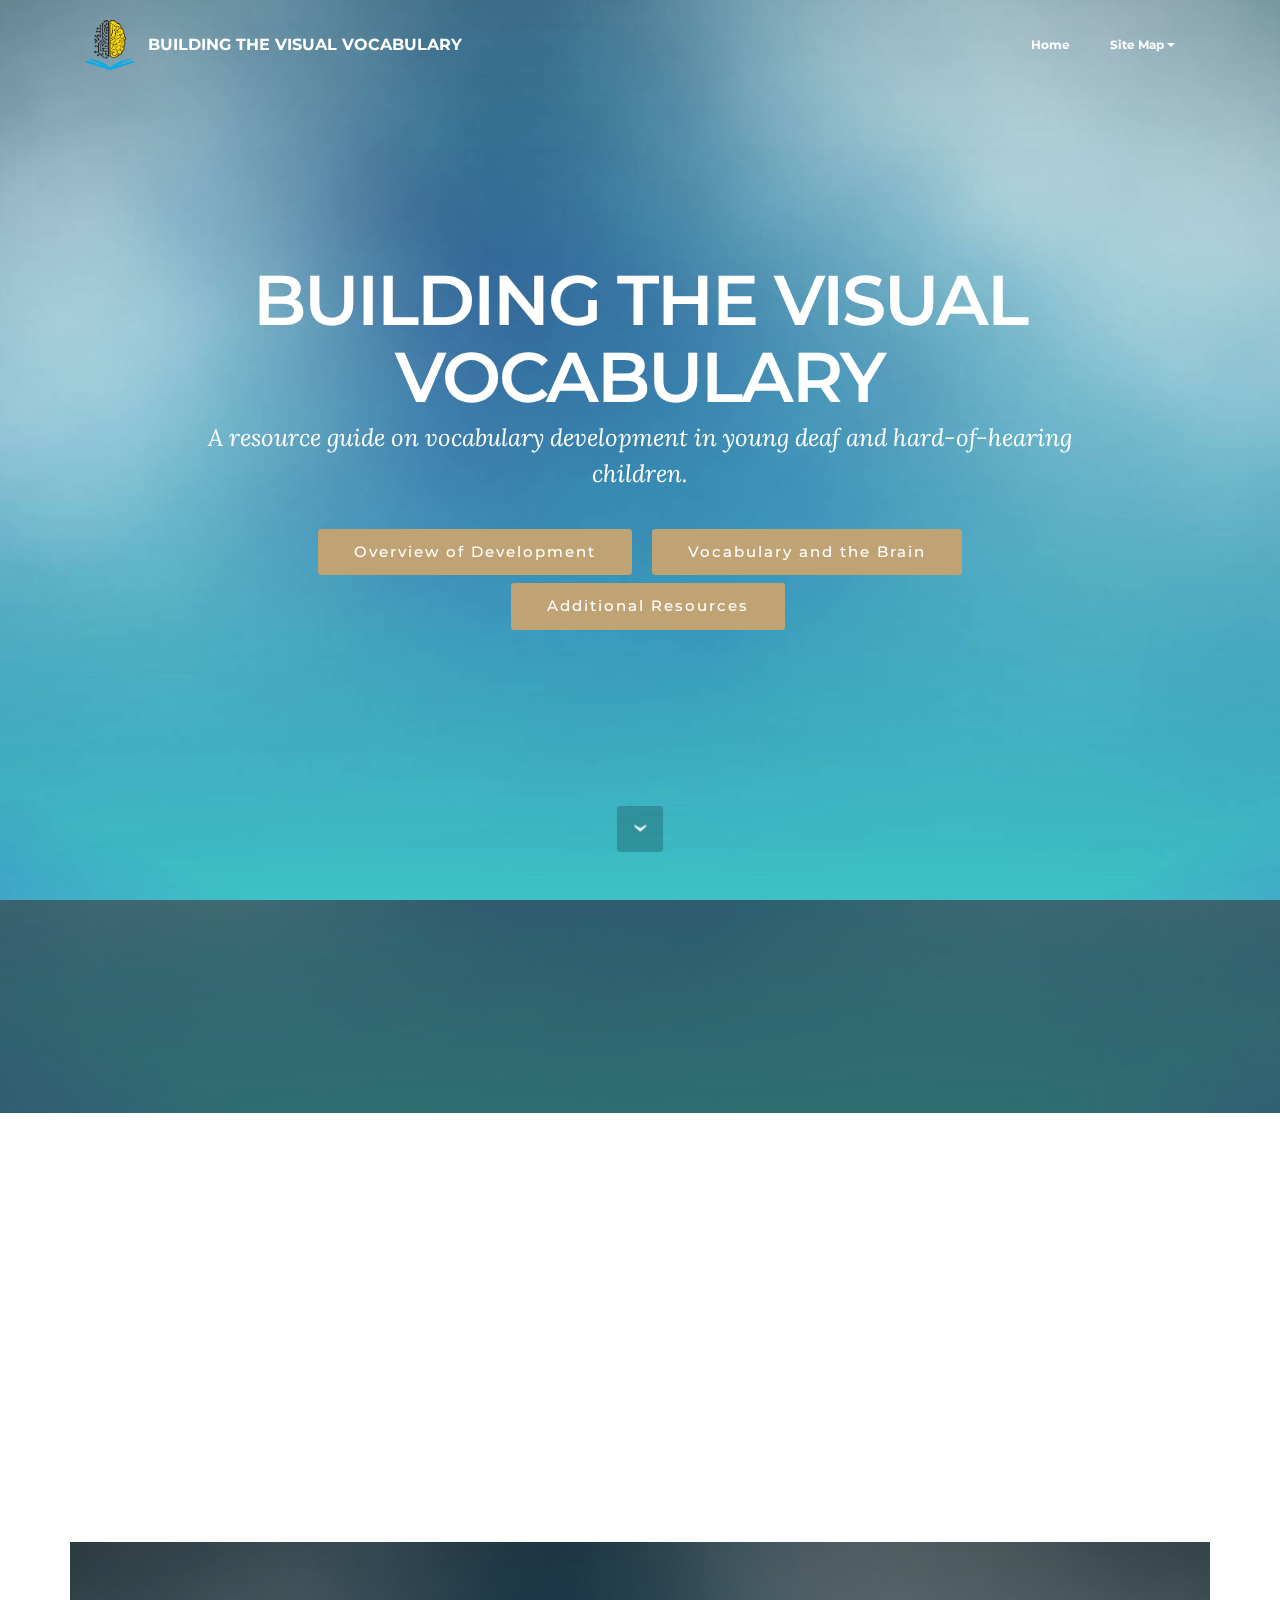
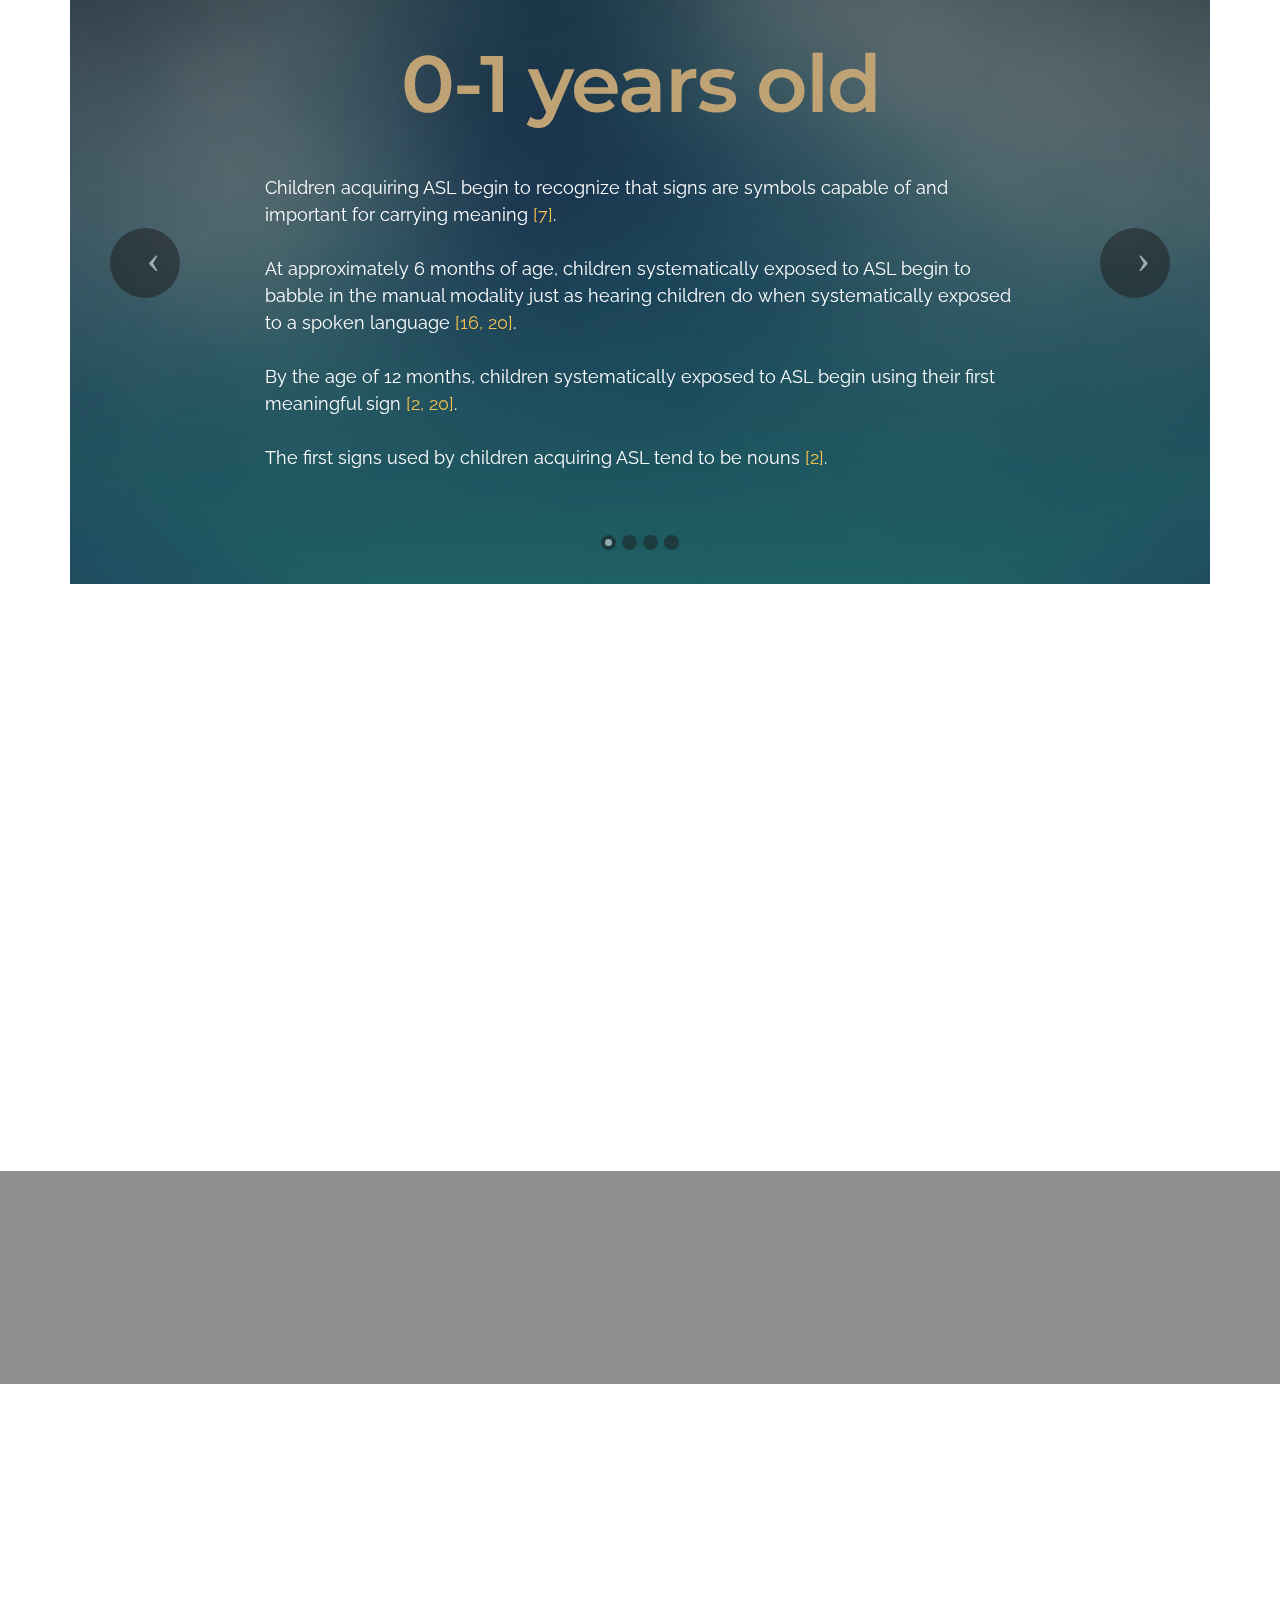
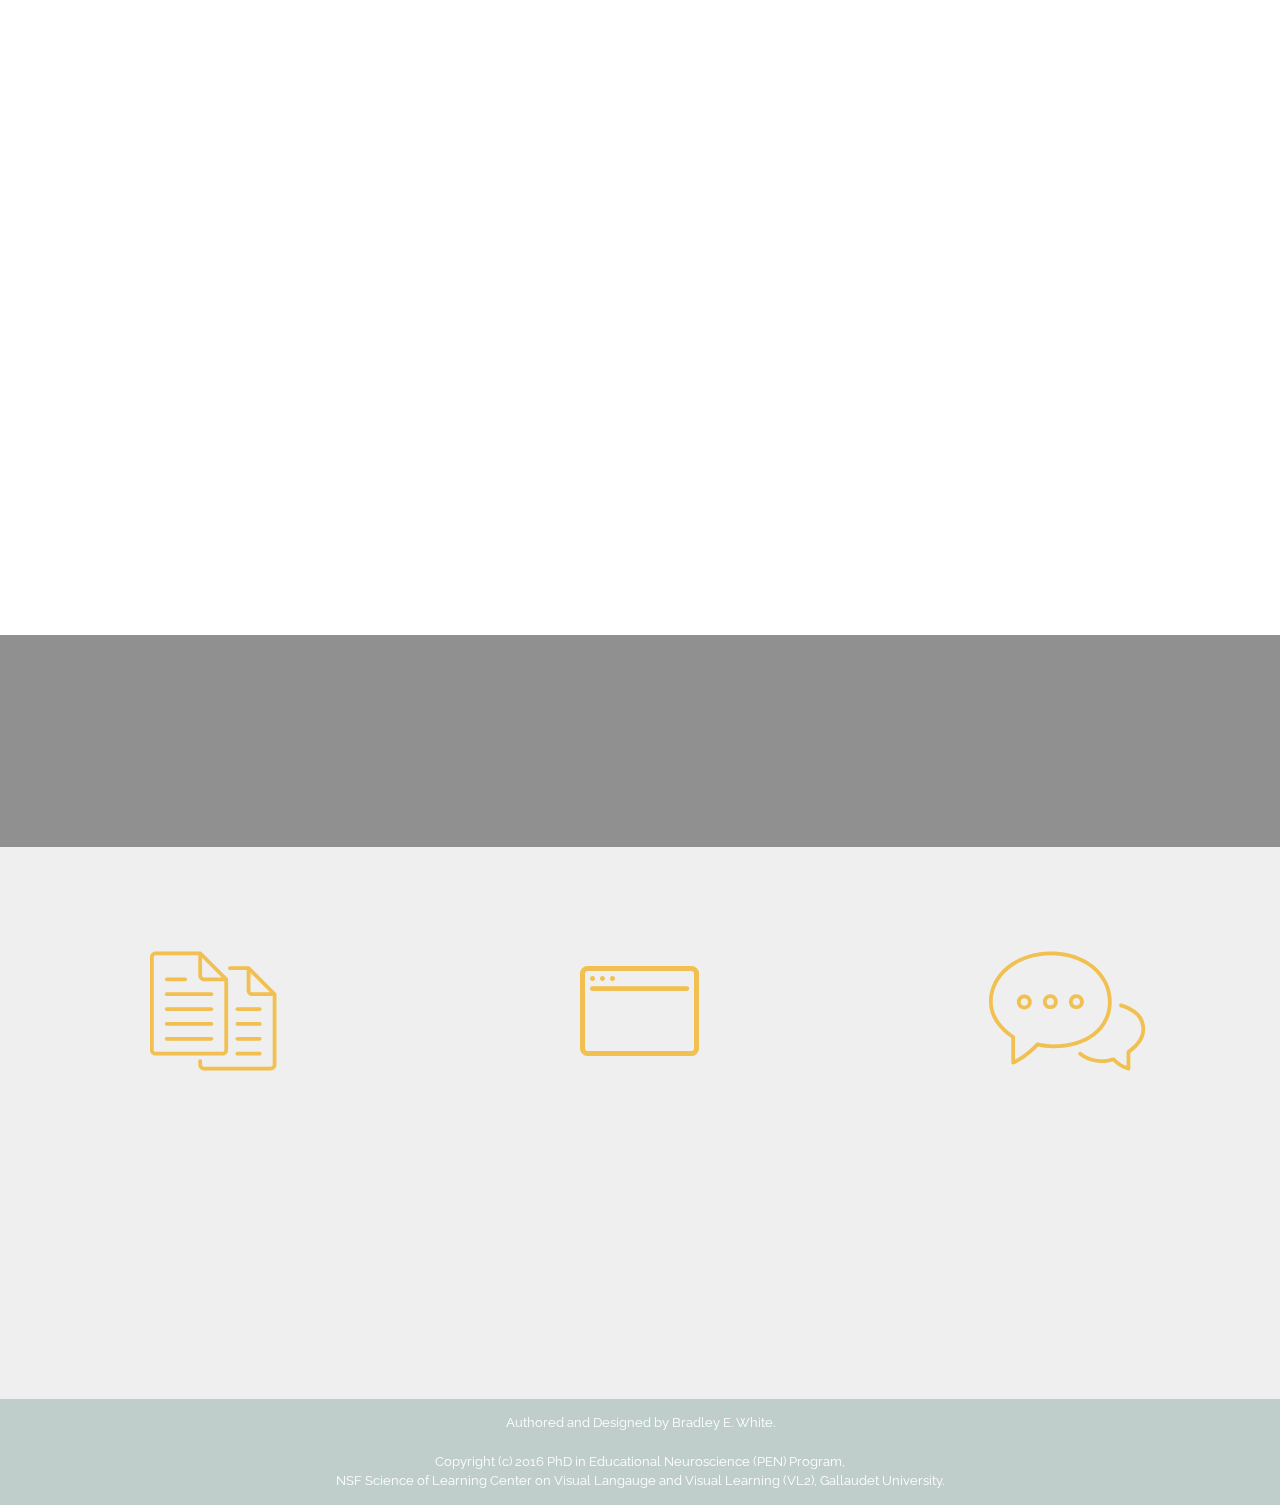
<file: home.html>
<!DOCTYPE html>
<html >
<head>
  <!-- Site made with Mobirise Website Builder v4.5.4, https://mobirise.com -->
  <meta charset="UTF-8">
  <meta http-equiv="X-UA-Compatible" content="IE=edge">
  <meta name="generator" content="Mobirise v4.5.4, mobirise.com">
  <meta name="viewport" content="width=device-width, initial-scale=1, minimum-scale=1">
  <link rel="shortcut icon" href="assets/images/headbraincropped-128x141-69.png" type="image/x-icon">
  <meta name="description" content="A resource guide on vocabulary development for parents, teachers, and caregivers of young deaf and hard-of-hearing children. ">
  <title>Building the Visual Vocabulary</title>
  <link rel="stylesheet" href="assets/bootstrap-material-design-font/css/material.css">
  <link rel="stylesheet" href="assets/et-line-font-plugin/style.css">
  <link rel="stylesheet" href="https://fonts.googleapis.com/css?family=Montserrat:400,700">
  <link rel="stylesheet" href="https://fonts.googleapis.com/css?family=Raleway:100,100i,200,200i,300,300i,400,400i,500,500i,600,600i,700,700i,800,800i,900,900i">
  <link rel="stylesheet" href="assets/web/assets/mobirise-icons/mobirise-icons.css">
  <link rel="stylesheet" href="https://fonts.googleapis.com/css?family=Lora:400,700,400italic,700italic&subset=latin">
  <link rel="stylesheet" href="assets/tether/tether.min.css">
  <link rel="stylesheet" href="assets/bootstrap/css/bootstrap.min.css">
  <link rel="stylesheet" href="assets/animate.css/animate.min.css">
  <link rel="stylesheet" href="assets/dropdown/css/style.css">
  <link rel="stylesheet" href="assets/theme/css/style.css">
  <link rel="stylesheet" href="assets/mobirise/css/mbr-additional.css" type="text/css">
  
  
  
</head>
<body>
<section id="menu-7" data-rv-view="5">

    <nav class="navbar navbar-dropdown transparent navbar-fixed-top bg-color">
        <div class="container">

            <div class="mbr-table">
                <div class="mbr-table-cell">

                    <div class="navbar-brand">
                        <a href="home.html" class="navbar-logo"><img src="assets/images/penlogo-129x128.png" alt="Mobirise"></a>
                        <a class="navbar-caption" href="home.html">BUILDING THE VISUAL VOCABULARY</a>
                    </div>

                </div>
                <div class="mbr-table-cell">

                    <button class="navbar-toggler pull-xs-right hidden-md-up" type="button" data-toggle="collapse" data-target="#exCollapsingNavbar">
                        <div class="hamburger-icon"></div>
                    </button>

                    <ul class="nav-dropdown collapse pull-xs-right nav navbar-nav navbar-toggleable-sm" id="exCollapsingNavbar"><li class="nav-item"><a class="nav-link link" href="home.html" aria-expanded="false">Home</a></li><li class="nav-item dropdown"><a class="nav-link link dropdown-toggle" data-toggle="dropdown-submenu" href="home.html" aria-expanded="false">Site Map</a><div class="dropdown-menu"><a class="dropdown-item" href="home.html">Home</a><a class="dropdown-item" href="home.html#msg-box8-8">Overview of Development</a><a class="dropdown-item" href="home.html#msg-box8-9" aria-expanded="false">Vocabulary and the Brain</a><a class="dropdown-item" href="home.html#msg-box8-a">Additional Resources</a><a class="dropdown-item" href="supplement.html">&nbsp; &nbsp; &nbsp;Supplemental Materials</a><a class="dropdown-item" href="resources.html">&nbsp; &nbsp; &nbsp;Other Online Resources</a><a class="dropdown-item" href="contribute.html">&nbsp; &nbsp; &nbsp;Contribute<br></a><a class="dropdown-item" href="references.html">References</a></div></li></ul>
                    <button hidden="" class="navbar-toggler navbar-close" type="button" data-toggle="collapse" data-target="#exCollapsingNavbar">
                        <div class="close-icon"></div>
                    </button>

                </div>
            </div>

        </div>
    </nav>

</section>

<section class="engine"><a href="https://mobirise.co/a">free web builder</a></section><section class="mbr-section mbr-section-hero mbr-section-full mbr-section-with-arrow mbr-parallax-background mbr-after-navbar" id="header1-1" data-rv-view="0" style="background-image: url(assets/images/bg-9-full-2000x1125-37.jpg);">

    

    <div class="mbr-table-cell">

        <div class="container">
            <div class="row">
                <div class="mbr-section col-md-10 col-md-offset-1 text-xs-center">

                    <h1 class="mbr-section-title display-1">BUILDING THE VISUAL VOCABULARY</h1>
                    <p class="mbr-section-lead lead">A resource guide on vocabulary development in young deaf and hard-of-hearing children.</p>
                    <div class="mbr-section-btn"><a class="btn btn-lg btn-primary" href="home.html#msg-box8-8">Overview of Development</a> <a class="btn btn-lg btn-primary" href="home.html#msg-box8-9">Vocabulary and the Brain</a> <a class="btn btn-lg btn-primary" href="home.html#msg-box8-a">Additional Resources</a> </div>
                </div>
            </div>
        </div>
    </div>

    <div class="mbr-arrow mbr-arrow-floating" aria-hidden="true"><a href="#footer1-6"><i class="mbr-arrow-icon"></i></a></div>

</section>

<section class="mbr-section article mbr-parallax-background" id="msg-box8-8" data-rv-view="7" style="background-image: url(assets/images/bg-9-full-2000x1125-63.jpg); padding-top: 80px; padding-bottom: 80px;">

    <div class="mbr-overlay" style="opacity: 0.5; background-color: rgb(34, 34, 34);">
    </div>
    <div class="container">
        <div class="row">
            <div class="col-md-8 col-md-offset-2 text-xs-center">
                <h3 class="mbr-section-title display-2">Overview of Development</h3>
                
                
            </div>
        </div>
    </div>

</section>

<section class="mbr-section article mbr-section__container" id="content1-h" data-rv-view="10" style="background-color: rgb(255, 255, 255); padding-top: 20px; padding-bottom: 20px;">

    <div class="container">
        <div class="row">
            <div class="col-xs-12 lead"><h4>VOCABULARY DEVELOPMENT,&nbsp;<span style="color: rgb(0, 0, 0); font-size: 1.07rem; font-weight: 300; font-family: Raleway, sans-serif; line-height: 1.5;">one of many developmental domains within linguistics, has come in and out of focus over the last half-century or so </span><a href="references.html#msg-box8-q" style="font-size: 1.07rem; background-color: rgb(255, 255, 255); line-height: 1.5;">[21]</a><span style="color: rgb(0, 0, 0); font-size: 1.07rem; font-weight: 300; font-family: Raleway, sans-serif; line-height: 1.5;">.  Over the last decade, however, it has garnered even more traction because of its effect on reading comprehension </span><a href="references.html#msg-box8-q" style="font-size: 1.07rem; background-color: rgb(255, 255, 255); line-height: 1.5;">[5]</a><span style="color: rgb(0, 0, 0); font-size: 1.07rem; font-weight: 300; font-family: Raleway, sans-serif; line-height: 1.5;">.  A connection between vocabulary and comprehension has been salient in and well supported by research </span><a href="references.html#msg-box8-q" style="font-size: 1.07rem; background-color: rgb(255, 255, 255); line-height: 1.5;">[3, 4]</a><span style="color: rgb(0, 0, 0); font-size: 1.07rem; font-weight: 300; font-family: Raleway, sans-serif; line-height: 1.5;">.  Larger vocabularies appear to afford children with more connections, concepts, and schema to use during reading comprehension processes </span><a href="references.html#msg-box8-q" style="font-size: 1.07rem; background-color: rgb(255, 255, 255); line-height: 1.5;">[14, 21, 23]</a><span style="color: rgb(0, 0, 0); font-size: 1.07rem; font-weight: 300; font-family: Raleway, sans-serif; line-height: 1.5;">. &nbsp;</span><span style="color: rgb(0, 0, 0); font-size: 1.07rem; font-weight: 300; font-family: Raleway, sans-serif; line-height: 1.5;">Although spoken language development has been extensively researched in typically developing populations, a translational comparison of the linguistic development of hearing children acquiring a spoken language and deaf (or hearing) children acquiring a signed language is still warranted.  Here, we will focus specifically on vocabulary development with implications for the young, deaf or hard-0f-hearing learner of a sign language with hearing caregivers.</span></h4><p>First, let’s delve into the&nbsp;<span style="color: rgb(192, 163, 117); font-family: Montserrat, sans-serif; font-size: 1.5rem; font-weight: 600; line-height: 1.1;">TYPICAL LINGUISTIC DEVELOPMENT</span><span style="font-size: 1.07rem; line-height: 1.5;">&nbsp;of young, deaf learners acquiring a sign language.  This will provide us with a platform by which we can further examine vocabulary development.</span></p></div>
        </div>
    </div>

</section>

<section class="mbr-slider mbr-section mbr-section__container carousel slide mbr-section-nopadding" data-ride="carousel" data-keyboard="false" data-wrap="true" data-pause="false" data-interval="false" id="slider3-2l" data-rv-view="12" style="background-color: rgb(255, 255, 255);">
    <div class=" container boxed-slider" style="padding-top: 80px; padding-bottom: 0px;">
        <div>
            <div>
                <ol class="carousel-indicators">
                    <li data-app-prevent-settings="" data-target="#slider3-2l" class="active" data-slide-to="0"></li><li data-app-prevent-settings="" data-target="#slider3-2l" data-slide-to="1"></li><li data-app-prevent-settings="" data-target="#slider3-2l" data-slide-to="2"></li><li data-app-prevent-settings="" data-target="#slider3-2l" data-slide-to="3"></li>
                </ol>
                <div class="carousel-inner" role="listbox">
                    <div class="mbr-section mbr-section-hero carousel-item dark center active" data-bg-video-slide="false">
                        <div class="mbr-table-cell">
                            <div class="mbr-overlay" style="background-color: rgb(0, 0, 0);"></div>
                            <div class="container-slide">
                                <img src="assets/images/bg-9-full-2000x1125-47.jpg">
                                <div class="row">
                                    <div class="col-md-8 col-md-offset-2 text-xs-center">
                                        <h2 class="mbr-section-title display-1">0-1 years old</h2>
                                        <p class="mbr-section-lead lead"></p><p><span style="font-style: normal;"><br>Children acquiring ASL begin to recognize that signs are symbols capable of and important for carrying meaning <a href="references.html#msg-box8-q">[7]</a>.<br><br><span style="line-height: 1.5;">At approximately 6 months of age, children systematically exposed to ASL begin to babble in the manual modality just as hearing children do when systematically exposed to a spoken language <a href="references.html#msg-box8-q">[16, 20]</a>.<br><br></span>By<span style="line-height: 1.5;">&nbsp;the age of 12 months, children systematically exposed to ASL begin using their first meaningful sign&nbsp;</span><a href="references.html#msg-box8-q">[2, 20]</a><span style="line-height: 1.5;">.<br>&nbsp;<br></span><span style="line-height: 1.5;">The first signs used by children acquiring ASL tend to be nouns <a href="references.html#msg-box8-q">[2]</a>.</span></span></p><p></p>

                                        
                                    </div>
                                </div>
                            </div>
                        </div>
                    </div><div class="mbr-section mbr-section-hero carousel-item dark center" data-bg-video-slide="false">
                        <div class="mbr-table-cell">
                            <div class="mbr-overlay"></div>
                            <div class="container-slide">
                                <img src="assets/images/bg-10-full-2000x1125-57.jpg">
                                <div class="row">
                                    <div class="col-md-8 col-md-offset-2 text-xs-center">
                                        <h2 class="mbr-section-title display-1">1-2 years old</h2>
                                        <p class="mbr-section-lead lead"><span style="font-style: normal;"><br>Between the ages of 1 and 2 years of age, children acquiring a signed language become slightly more proficient in their language use, employing more than 50 signs <a href="references.html#msg-box8-q">[24]</a>.<br><br>Children begin coupling signs with pointing <a href="references.html#msg-box8-q">[2, 10, 13, 18]</a> and forming two-sign combinations <a href="references.html#msg-box8-q">[20]</a>.<br><br>Additionally, children begin to understand that eye gaze is imperative to give and receive messages <a href="references.html#msg-box8-q">[11]</a>, follow simple directions <a href="references.html#msg-box8-q">[7]</a>, and sign about things that are present <a href="references.html#msg-box8-q">[7]</a>.</span><br></p>

                                        
                                    </div>
                                </div>
                            </div>
                        </div>
                    </div><div class="mbr-section mbr-section-hero carousel-item dark center" data-bg-video-slide="false">
                        <div class="mbr-table-cell">
                            <div class="mbr-overlay"></div>
                            <div class="container-slide">
                                <img src="assets/images/bg-9-full-2000x1125-53.jpg">
                                <div class="row">
                                    <div class="col-md-8 col-md-offset-2 text-xs-center">
                                        <h2 class="mbr-section-title display-1">2-3 years old</h2>
                                        <p class="mbr-section-lead lead"><span style="font-style: normal;">Between the ages of 2 and 3 years old, children acquiring a signed language become even more skilled with the language, actively expressing more than 250 signs <a href="references.html#msg-box8-q">[1]</a>.<br></span><span style="font-style: normal; line-height: 1.5;"><br>Children at this age begin to use negation words, such as “no,” “none,” and “not-want” <a href="references.html#msg-box8-q">[1]</a></span><span style="font-style: normal; line-height: 1.5;">.<br></span><span style="line-height: 1.5; font-style: normal;"><br>Children at this age also begin to use fingerspelling <a href="references.html#msg-box8-q ">[8, 15]</a>.</span><span style="line-height: 1.5; font-style: normal;"><br></span><span style="line-height: 1.5; font-style: normal;"><br>Children at this age begin to express emotions (e.g., signs for happy, sad, mad) <a href="references.html#msg-box8-q ">[2]</a>.</span><span style="line-height: 1.5; font-style: normal;"><br></span><span style="font-style: normal;"><br>Children begin to use ASL to figure out how things work, explain games, or even tell stories <a href="references.html#msg-box8-q">[7]</a>.</span><br></p>

                                        
                                    </div>
                                </div>
                            </div>
                        </div>
                    </div><div class="mbr-section mbr-section-hero carousel-item dark center" data-bg-video-slide="false">
                        <div class="mbr-table-cell">
                            <div class="mbr-overlay" style="background-color: rgb(0, 0, 0);"></div>
                            <div class="container-slide">
                                <img src="assets/images/bg-11-full-2000x1125-73-2000x1125.jpg">
                                <div class="row">
                                    <div class="col-md-8 col-md-offset-2 text-xs-center">
                                        <h2 class="mbr-section-title display-1">3-5 years old</h2>
                                        <p class="mbr-section-lead lead"></p><p><span style="font-style: normal;"><br>After the age of 3 years old, children acquiring a signed language begin using ASL to share daily experiences and events <a href="references.html">[7]</a>, to ask and understand questions (e.g., “where,” “how,” and “why”) <a href="references.html">[2]</a>, and to produce simple sentences (i.e., those including a subject-verb-object structure and some complex sentences) <a href="references.html">[17, 19]</a>.<br><br>Children are also able to maintain visual attention for ASL conversations and utilize appropriate interruptions, turn taking, and gaze shifting <a href="references.html">[22]</a>.<br></span></p><p></p>

                                        
                                    </div>
                                </div>
                            </div>
                        </div>
                    </div>
                </div>

                <a data-app-prevent-settings="" class="left carousel-control" role="button" data-slide="prev" href="#slider3-2l">
                    <span class="icon-prev" aria-hidden="true"></span>
                    <span class="sr-only">Previous</span>
                </a>
                <a data-app-prevent-settings="" class="right carousel-control" role="button" data-slide="next" href="#slider3-2l">
                    <span class="icon-next" aria-hidden="true"></span>
                    <span class="sr-only">Next</span>
                </a>
            </div>
        </div>
    </div>
</section>

<section class="mbr-section article mbr-section__container" id="content1-35" data-rv-view="27" style="background-color: rgb(255, 255, 255); padding-top: 20px; padding-bottom: 40px;">

    <div class="container">
        <div class="row">
            <div class="col-xs-12 lead"><p><em>For a more extensive list of linguistic milestones for children acquiring a sign language, see the <a href="http://vl2.gallaudet.edu/resources/vcsl/" target="_blank"><u>Visual Communication and Sign Language Checklist for Deaf and Hard of Hearing Children</u></a>&nbsp;<a href="references.html">[36]</a>.</em></p></div>
        </div>
    </div>

</section>

<section class="mbr-section article mbr-section__container" id="content1-2h" data-rv-view="29" style="background-color: rgb(255, 255, 255); padding-top: 20px; padding-bottom: 20px;">

    <div class="container">
        <div class="row">
            <div class="col-xs-12 lead"><p><span style="color: rgb(192, 163, 117); font-family: Montserrat, sans-serif; font-size: 1.5rem; font-weight: 600; line-height: 1.1;">REGARDLESS OF MODALITY, LINGUISTIC DEVELOPMENT IS SIMILAR.</span><span style="font-size: 1.07rem; line-height: 1.5;">&nbsp; Compared to hearing children who acquire spoken language, the developmental milestones of deaf children acquiring a signed language are not deviant. However, materials that simultaneously assess linguistic, including vocabulary, development are scarce.  Therefore, for the hearing parent of a deaf child acquiring a sign language, this information as well as information about how to facilitate language vis-à-vis vocabulary development might not be readily available or accessible. Children, when provided more opportunities for communicating with parents, siblings, peers, and other adults, have shown to develop better language skills <a href="references.html#msg-box8-q">[6, 12]</a>.  Additionally, early exposure to quality language, including vocabulary, is essential for developing appropriate socio-emotional attachment/bonds <a href="references.html">[25]</a> and, as stated previously, reading comprehension <a href="references.html#msg-box8-q">[3, 4, 5, 14, 21, 23]</a>.</span><br></p><p><br></p><p>We aim to close this gap of understanding by providing&nbsp;<span style="color: rgb(192, 163, 117); font-family: Montserrat, sans-serif; font-size: 1.5rem; font-weight: 600; line-height: 1.1;">EDUCATIONAL MATERIALS</span><span style="font-size: 1.07rem; line-height: 1.5;">&nbsp;in the form of a website and informational handouts catering to professionals who work closely with parents&nbsp;</span><span style="font-size: 1.07rem; line-height: 1.5;">who have deaf or hard-of-hearing children acquiring a sign language, including but not limited to teachers, early&nbsp;</span><span style="font-size: 1.07rem; line-height: 1.5;">interventionists, speech-language pathologist, doctors and clinicians (e.g., pediatricians,&nbsp;</span><span style="font-size: 1.07rem; line-height: 1.5;">audiologists), et cetera. acquiring a signed language. These materials will not only elucidate the similarities between typical spoken and signed language acquisition, but will also provide suggested actions for parents, teachers, and caregivers to facilitate vocabulary development. It is our goal to provide accessible materials that will increase awareness of i) the similarities between spoken and signed language acquisition, ii) the importance of vocabulary development, and iii) some actions that parents, teachers, and caretakers can take in order to facilitate vocabulary development in sign language learners.</span></p><p><br></p><p><a href="references.html#msg-box8-q">View full references for this section here</a></p></div>
        </div>
    </div>

</section>

<section class="mbr-section article mbr-parallax-background" id="msg-box8-9" data-rv-view="31" style="background-image: url(assets/images/bg-9-full-2000x1125-57.jpg); padding-top: 80px; padding-bottom: 80px;">

    <div class="mbr-overlay" style="opacity: 0.5; background-color: rgb(34, 34, 34);">
    </div>
    <div class="container">
        <div class="row">
            <div class="col-md-8 col-md-offset-2 text-xs-center">
                <h3 class="mbr-section-title display-2">Vocabulary and the Brain</h3>
                
                
            </div>
        </div>
    </div>

</section>

<section class="mbr-section" id="msg-box5-2x" data-rv-view="34" style="background-color: rgb(255, 255, 255); padding-top: 0px; padding-bottom: 0px;">

    
    <div class="container">
        <div class="row">
            <div class="mbr-table-md-up">

              

              <div class="mbr-table-cell col-md-5 text-xs-center text-md-right content-size">
                  
                  <div class="lead">

                    <p>Vocabulary is one imperative component of language development, whether the child is hearing and acquiring a spoken language or deaf or hard-of-hearing acquring a signed langauge. &nbsp;In addition to the predictory nature of vocabulary development on reading comprehension, <strong><em>vocabulary size</em></strong> <span style="font-size: 1.07rem; line-height: 1.5;">has been correlated with brain function for language processing </span><a href="references.html#msg-box8-s" style="font-size: 1.07rem; background-color: rgb(255, 255, 255); line-height: 1.5;">[28]</a><span style="font-size: 1.07rem; line-height: 1.5;">.</span><br></p>

                  </div>

                  
              </div>


              


              <div class="mbr-table-cell mbr-left-padding-md-up mbr-valign-top col-md-7 image-size" style="width: 50%;">
                  <div class="mbr-figure"><img src="assets/images/neuro-inst-logo-1400x1621.png"></div>
              </div>

            </div>
        </div>
    </div>

</section>

<section class="mbr-section article mbr-section__container" id="content1-1o" data-rv-view="37" style="background-color: rgb(255, 255, 255); padding-top: 20px; padding-bottom: 20px;">

    <div class="container">
        <div class="row">
            <div class="col-xs-12 lead"><p><span style="color: rgb(192, 163, 117); font-family: Montserrat, sans-serif; font-size: 1.5rem; font-weight: 600; line-height: 1.1;">THE BEHAVIORAL ABILITY TO LEARN NEW WORDS&nbsp;</span><span style="font-size: 1.07rem; line-height: 1.5;">based on small distinctions from other words (i.e., fine phonologial and phonemic distinctions) is more closely correlated to vocabulary development than age <a href="references.html#msg-box8-s">[26, 32, 33, 34]</a>.  This further stresses the importance of vocabulary development and vocabulary skills both on a developmental timeline and a cognitive maturational timeline.</span><br></p><p><span style="font-size: 1.07rem; font-weight: 300; color: rgb(35, 35, 35); font-family: Raleway, sans-serif; line-height: 1.5;">Additionally, research tells us that deaf, native signers exhibit typical brain activity and cognitive processing patterns&nbsp;</span><span style="font-size: 1.07rem; line-height: 1.5;">for sign language as hearing, native speakers do for spoken langauge </span><a href="references.html#msg-box8-s" style="font-size: 1.07rem; line-height: 1.5; background-color: rgb(255, 255, 255);">[27, 29, 30, 31, 35]</a><span style="font-size: 1.07rem; line-height: 1.5;">. &nbsp;However, children must be provided with unimpeded (i.e., modality-appropriate) access to rich language experiences early in life to achieve typical language processing</span><span style="font-size: 1.07rem; line-height: 1.5;">&nbsp;</span><a href="references.html#msg-box8-s" style="font-size: 1.07rem; line-height: 1.5; background-color: rgb(255, 255, 255);">[27, 30]</a><span style="font-size: 1.07rem; line-height: 1.5;">. &nbsp;The urgency on "early-life" unimpeded access to rich language experiences is commonly referred to as the language critical/sensitive window.</span></p><p><br></p><p><a href="references.html#msg-box8-s">View full references for this section here</a></p></div>
        </div>
    </div>

</section>

<section class="mbr-section article mbr-parallax-background" id="msg-box8-a" data-rv-view="39" style="background-image: url(assets/images/bg-9-full-2000x1125-40.jpg); padding-top: 80px; padding-bottom: 80px;">

    <div class="mbr-overlay" style="opacity: 0.5; background-color: rgb(34, 34, 34);">
    </div>
    <div class="container">
        <div class="row">
            <div class="col-md-8 col-md-offset-2 text-xs-center">
                <h3 class="mbr-section-title display-2">Additional Resources</h3>
                
                
            </div>
        </div>
    </div>

</section>

<section class="mbr-cards mbr-section mbr-section-nopadding" id="features6-z" data-rv-view="42" style="background-color: rgb(239, 239, 239);">

    

    <div class="mbr-cards-row row">
        <div class="mbr-cards-col col-xs-12 col-lg-4" style="padding-top: 80px; padding-bottom: 80px;">
            <div class="container">
              <div class="card cart-block">
                  <div class="card-img"><span class="etl-icon icon-documents mbr-iconfont mbr-iconfont-features3"></span></div>
                  <div class="card-block">
                    <h4 class="card-title">Supplemental Materials</h4>
                    
                    <p class="card-text">View our supplemental materials, which includes tips on building vocabulary in deaf and hard-of-hearing children and a side-by-side timeline for linguistic development in both spoken and signed langauges.</p>
                    <div class="card-btn"><a href="supplement.html" class="btn btn-primary">MORE</a></div>
                    </div>
                </div>
            </div>
        </div>
        <div class="mbr-cards-col col-xs-12 col-lg-4" style="padding-top: 80px; padding-bottom: 80px;">
            <div class="container">
                <div class="card cart-block">
                    <div class="card-img"><span class="mbri-browse mbr-iconfont mbr-iconfont-features3"></span></div>
                    <div class="card-block">
                        <h4 class="card-title">Other Online Resources</h4>
                        
                        <p class="card-text">As part of this online resource guide, we have compiled a list of other resources that you might find useful. &nbsp;Please note that this list might not be comprehensive in scope.</p>
                        <div class="card-btn"><a href="resources.html" class="btn btn-primary">MORE</a></div>
                    </div>
                </div>
            </div>
        </div>
        <div class="mbr-cards-col col-xs-12 col-lg-4" style="padding-top: 80px; padding-bottom: 80px;">
            <div class="container">
                <div class="card cart-block">
                    <div class="card-img"><span class="etl-icon icon-chat mbr-iconfont mbr-iconfont-features3"></span></div>
                    <div class="card-block">
                        <h4 class="card-title">Contribute&nbsp;</h4>
                        
                        <p class="card-text">You can contribute to this online resource guide by telling us a little bit about yourself, how you use this product, and/or how we could improve this product's accessibility.</p>
                        <div class="card-btn"><a href="contribute.html" class="btn btn-primary">MORE</a></div>
                    </div>
                </div>
            </div>
        </div>
        
        
        
    </div>
</section>

<footer class="mbr-small-footer mbr-section mbr-section-nopadding" id="footer1-6" data-rv-view="3" style="background-color: rgb(191, 206, 203); padding-top: 0.875rem; padding-bottom: 0.875rem;">
    
    <div class="container text-xs-center">
        <p>Authored and Designed by Bradley E. White.<br><br>Copyright (c) 2016 PhD in Educational Neuroscience (PEN) Program,<br>NSF Science of Learning Center on Visual Langauge and Visual Learning (VL2), Gallaudet University.</p>
    </div>
</footer>


  <script src="assets/web/assets/jquery/jquery.min.js"></script>
  <script src="assets/tether/tether.min.js"></script>
  <script src="assets/bootstrap/js/bootstrap.min.js"></script>
  <script src="assets/jarallax/jarallax.js"></script>
  <script src="assets/smooth-scroll/smooth-scroll.js"></script>
  <script src="assets/dropdown/js/script.min.js"></script>
  <script src="assets/touch-swipe/jquery.touch-swipe.min.js"></script>
  <script src="assets/bootstrap-carousel-swipe/bootstrap-carousel-swipe.js"></script>
  <script src="assets/viewport-checker/jquery.viewportchecker.js"></script>
  <script src="assets/theme/js/script.js"></script>
  
  
  <input name="animation" type="hidden">
   <div id="scrollToTop" class="scrollToTop mbr-arrow-up"><a style="text-align: center;"><i class="mbr-arrow-up-icon"></i></a></div>
  </body>
</html>
</file>
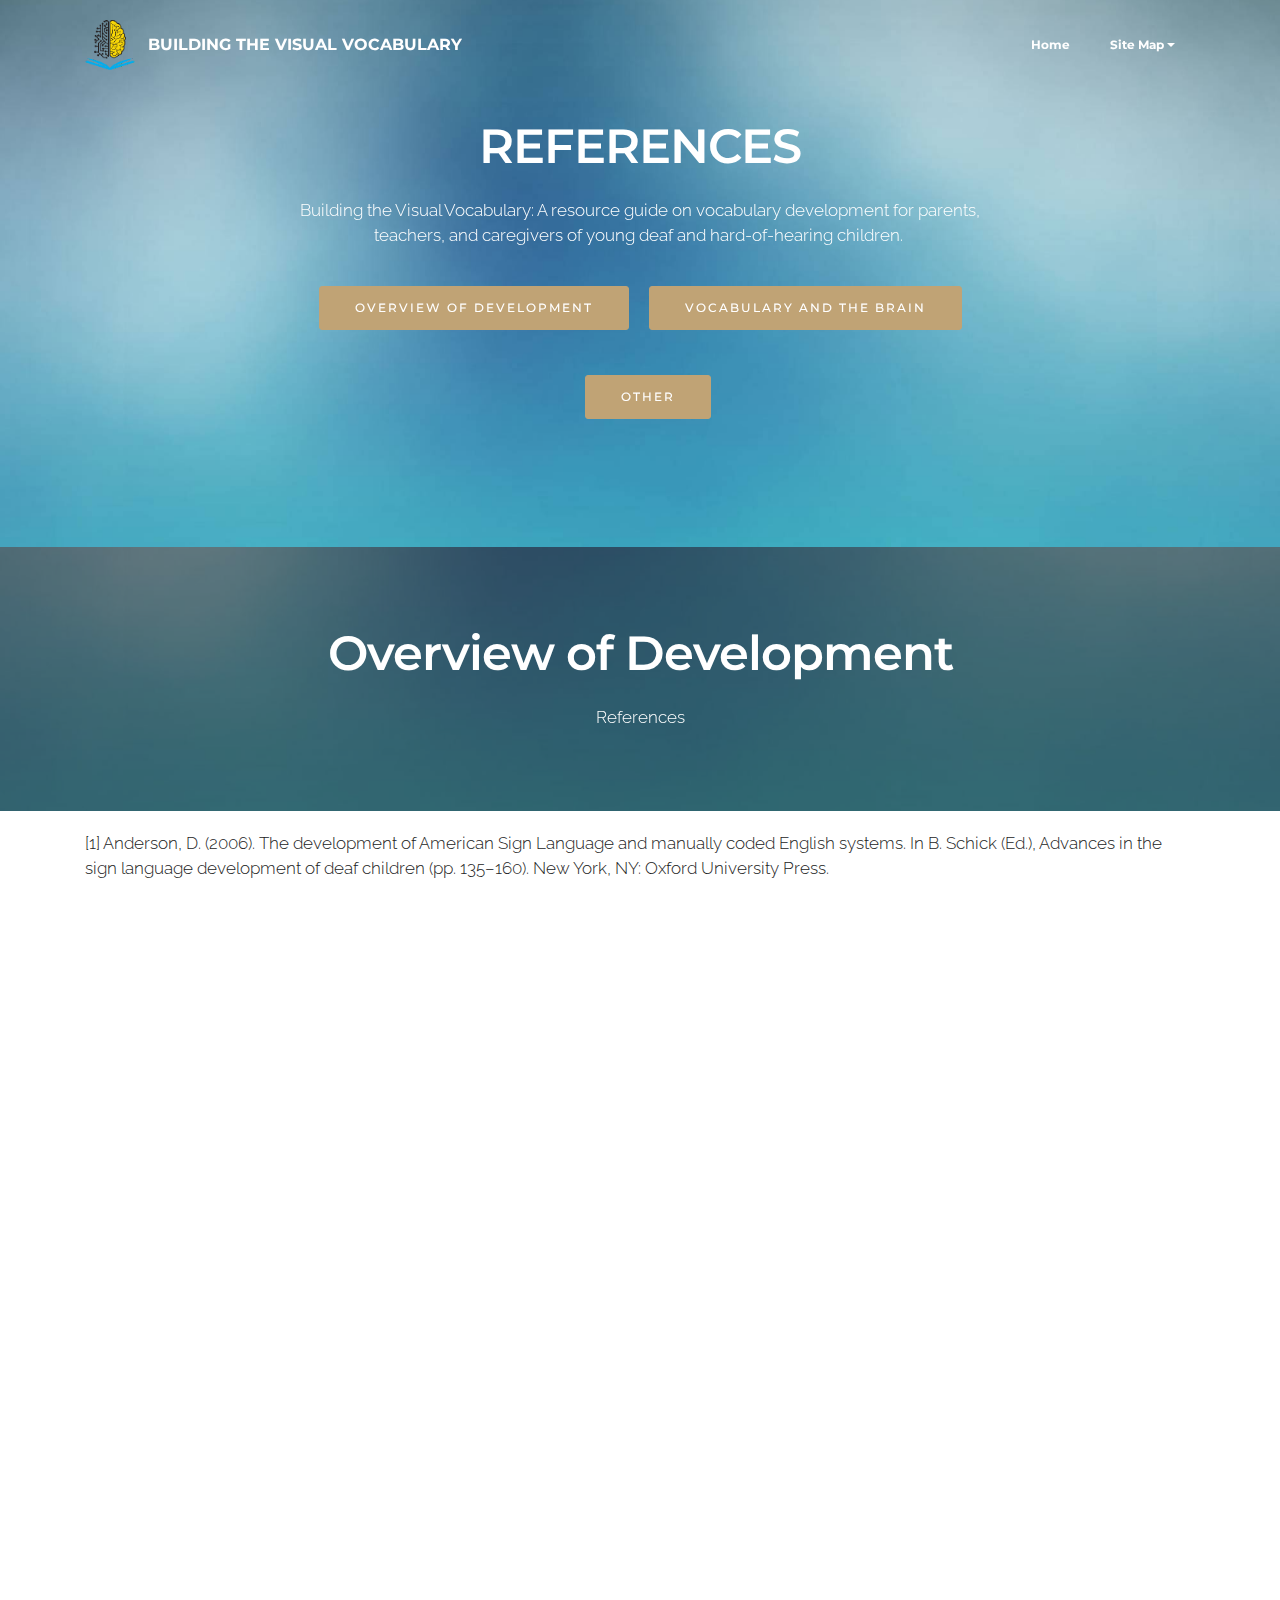
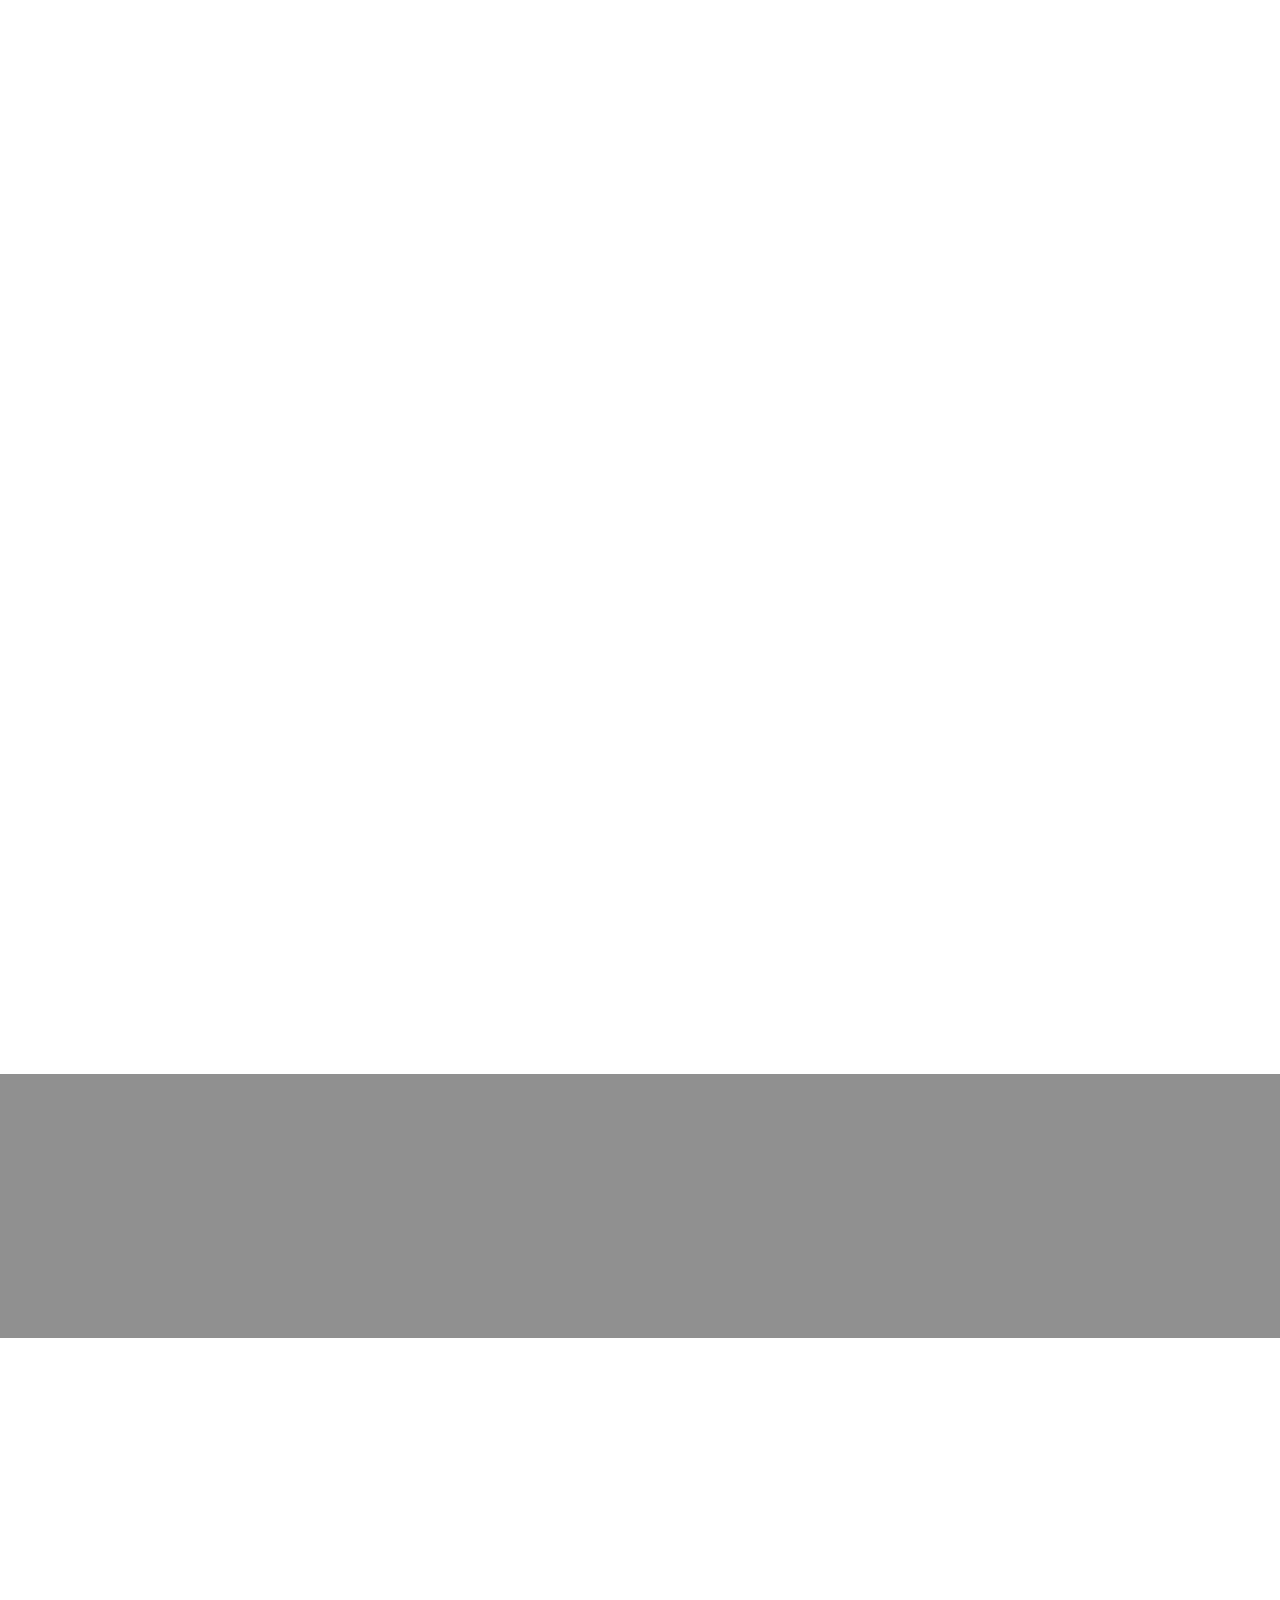
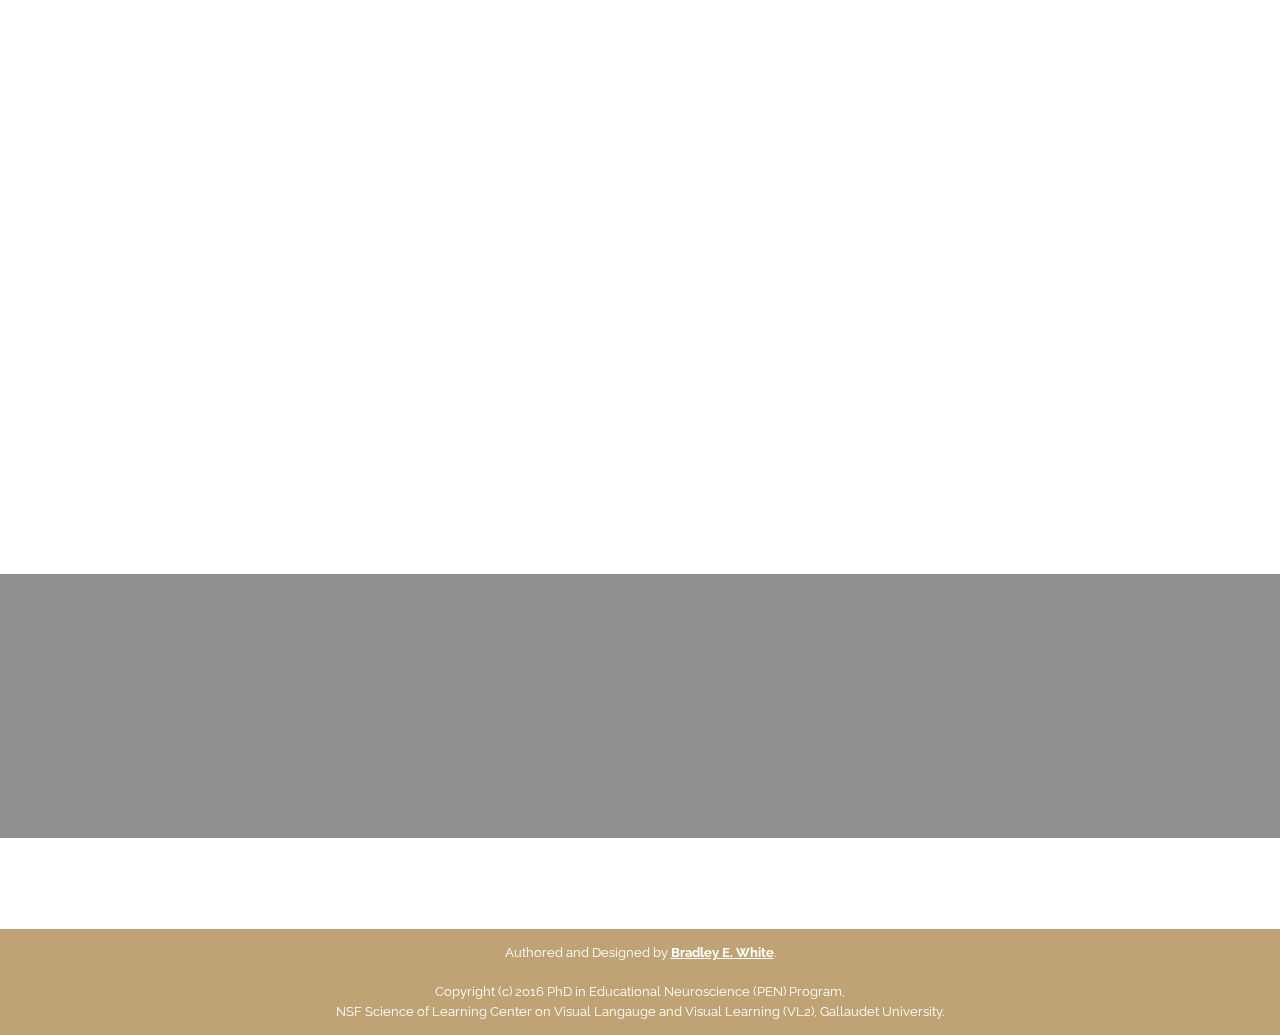
<file: references.html>
<!DOCTYPE html>
<html >
<head>
  <!-- Site made with Mobirise Website Builder v4.5.4, https://mobirise.com -->
  <meta charset="UTF-8">
  <meta http-equiv="X-UA-Compatible" content="IE=edge">
  <meta name="generator" content="Mobirise v4.5.4, mobirise.com">
  <meta name="viewport" content="width=device-width, initial-scale=1, minimum-scale=1">
  <link rel="shortcut icon" href="assets/images/headbraincropped-128x141-69.png" type="image/x-icon">
  <meta name="description" content="">
  <title>References</title>
  <link rel="stylesheet" href="https://fonts.googleapis.com/css?family=Montserrat:400,700">
  <link rel="stylesheet" href="https://fonts.googleapis.com/css?family=Raleway:100,100i,200,200i,300,300i,400,400i,500,500i,600,600i,700,700i,800,800i,900,900i">
  <link rel="stylesheet" href="https://fonts.googleapis.com/css?family=Lora:400,700,400italic,700italic&subset=latin">
  <link rel="stylesheet" href="assets/bootstrap-material-design-font/css/material.css">
  <link rel="stylesheet" href="assets/tether/tether.min.css">
  <link rel="stylesheet" href="assets/bootstrap/css/bootstrap.min.css">
  <link rel="stylesheet" href="assets/dropdown/css/style.css">
  <link rel="stylesheet" href="assets/animate.css/animate.min.css">
  <link rel="stylesheet" href="assets/theme/css/style.css">
  <link rel="stylesheet" href="assets/mobirise/css/mbr-additional.css" type="text/css">
  
  
  
</head>
<body>
<section id="menu-p" data-rv-view="50">

    <nav class="navbar navbar-dropdown transparent navbar-fixed-top bg-color">
        <div class="container">

            <div class="mbr-table">
                <div class="mbr-table-cell">

                    <div class="navbar-brand">
                        <a href="index.html" class="navbar-logo"><img src="assets/images/penlogo-129x128.png" alt="Mobirise"></a>
                        <a class="navbar-caption" href="index.html">BUILDING THE VISUAL VOCABULARY</a>
                    </div>

                </div>
                <div class="mbr-table-cell">

                    <button class="navbar-toggler pull-xs-right hidden-md-up" type="button" data-toggle="collapse" data-target="#exCollapsingNavbar">
                        <div class="hamburger-icon"></div>
                    </button>

                    <ul class="nav-dropdown collapse pull-xs-right nav navbar-nav navbar-toggleable-sm" id="exCollapsingNavbar"><li class="nav-item"><a class="nav-link link" href="index.html" aria-expanded="false">Home</a></li><li class="nav-item dropdown open"><a class="nav-link link dropdown-toggle" data-toggle="dropdown-submenu" href="home.html" aria-expanded="true">Site Map</a><div class="dropdown-menu"><a class="dropdown-item" href="index.html">Home</a><a class="dropdown-item" href="index.html#msg-box8-8">Overview of Development</a><a class="dropdown-item" href="index.html#msg-box8-9" aria-expanded="false">Vocabulary and the Brain</a><a class="dropdown-item" href="index.html#msg-box8-a">Additional Resources</a><a class="dropdown-item" href="supplement.html">&nbsp; &nbsp; &nbsp;Supplemental Materials</a><a class="dropdown-item" href="resources.html">&nbsp; &nbsp; &nbsp;Other Online Resources</a><a class="dropdown-item" href="contribute.html">&nbsp; &nbsp; &nbsp;Contribute<br></a><a class="dropdown-item" href="references.html">References</a></div></li></ul>
                    <button hidden="" class="navbar-toggler navbar-close" type="button" data-toggle="collapse" data-target="#exCollapsingNavbar">
                        <div class="close-icon"></div>
                    </button>

                </div>
            </div>

        </div>
    </nav>

</section>

<section class="engine"><a href="https://mobirise.co/d">website software</a></section><section class="mbr-section article mbr-parallax-background mbr-after-navbar" id="msg-box8-w" data-rv-view="45" style="background-image: url(assets/images/bg-9-full-2000x1125-7.jpg); padding-top: 120px; padding-bottom: 120px;">

    
    <div class="container">
        <div class="row">
            <div class="col-md-8 col-md-offset-2 text-xs-center">
                <h3 class="mbr-section-title display-2">REFERENCES</h3>
                <div class="lead"><p>Building the Visual Vocabulary: A resource guide on vocabulary development for parents, teachers, and caregivers of young deaf and hard-of-hearing children.&nbsp;</p></div>
                <div><a class="btn btn-secondary" href="references.html#msg-box8-q">OVERVIEW OF DEVELOPMENT</a> <a class="btn btn-secondary" href="references.html#msg-box8-s">VOCABULARY AND THE BRAIN</a> <a class="btn btn-secondary" href="references.html#msg-box8-36">OTHER</a></div>
            </div>
        </div>
    </div>

</section>

<section class="mbr-section article mbr-parallax-background" id="msg-box8-q" data-rv-view="52" style="background-image: url(assets/images/bg-9-full-2000x1125-63.jpg); padding-top: 80px; padding-bottom: 80px;">

    <div class="mbr-overlay" style="opacity: 0.5; background-color: rgb(34, 34, 34);">
    </div>
    <div class="container">
        <div class="row">
            <div class="col-md-8 col-md-offset-2 text-xs-center">
                <h3 class="mbr-section-title display-2">Overview of Development</h3>
                <div class="lead"><p>References</p></div>
                
            </div>
        </div>
    </div>

</section>

<section class="mbr-section article mbr-section__container" id="content1-v" data-rv-view="55" style="background-color: rgb(255, 255, 255); padding-top: 20px; padding-bottom: 20px;">

    <div class="container">
        <div class="row">
            <div class="col-xs-12 lead"><p>[1] Anderson, D. (2006). The development of American Sign Language and manually coded English systems. In B. Schick (Ed.), Advances in the sign language development of deaf children (pp. 135–160). New York, NY: Oxford University Press.</p><p><br></p><p>[2] Anderson, D., &amp; Reilly, J. (2002). The MacArthur Communicative Development Inventory: Normative Data for American Sign Language. Journal of Deaf Studies and Deaf Education, 7(2), 83–106. https://doi.org/10.1093/deafed/7.2.83</p><p><br></p><p>[3] Beck, I. L., McKeown, M. G., &amp; Kucan, L. (2008). Creating robust vocabulary: frequently asked questions and extended examples. New York: Guilford Press.</p><p><br></p><p>[4] Blachowicz, C. L. Z., &amp; Fisher, P. (2015). Teaching vocabulary in all classrooms (Fifth edition). Boston: Pearson.</p><p><br></p><p>[5] Dalton, B., &amp; Grisham, D. L. (2011). eVoc Strategies: 10 Ways to Use Technology to Build Vocabulary. The Reading Teacher, 64(5), 306–317. https://doi.org/10.1598/RT.64.5.1</p><p><br></p><p>[6] Dickinson, D. K., &amp; Tabors, P. O. (Eds.). (2001). Beginning literacy with language: young children learning at home and school. Baltimore, Md: P.H. Brookes Pub. Co.</p><p><br></p><p>[7] Enns, C., &amp; Price, L. (2013). Family involvement in ASL acquisition. NSF Science of Learning Center on Visual Language and Visual Learning Research Briefs, 9.</p><p><br></p><p>[8] Erting, C. J., Thumann-Prezioso, C., &amp; Benedict, B. (2000). Bilingualism in a deaf family: Fingerspelling in early childhood. In P. E. Spencer, C. J. </p><p><br></p><p>[9] Erting, &amp; M. Marschark (Eds.), The deaf child in the family and at school: Essays in honor of Kathryn P. Meadow-Orlans (pp. 41–54). Mahwah, NJ:&nbsp;<span style="font-size: 1.07rem; line-height: 1.5;">Lawrence Erlbaum Associates.</span></p><p><br></p><p>[10] Folven, R. J., &amp; Bonvillian, J. D. (1991). The transition from nonreferential to referential language in children acquiring American Sign Language. Developmental Psychology, 27(5), 806–816. https://doi.org/10.1037/0012-1649.27.5.806</p><p><br></p><p>[11] Harris, M. (2010). The development of American Sign Language and manually coded English systems. In M. Marschark &amp; P. E. Spencer (Eds.), Oxford Handbook of Deaf Studies, Language and Education (Vol. 2, pp. 316–330). New York, NY: Oxford.</p><p><br></p><p>[12] Hart, B., &amp; Risley, T. R. (1995). Meaningful differences in the everyday experience of young American children. Baltimore: P.H. Brookes.</p><p><br></p><p>[13] Hoffmeister, R. (1978). Word order acquisition in ASL. Presented at the Third Annual Boston University Conference on Language Development, Boston, MA.</p><p><br></p><p>[14] Neuman, S. B., &amp; Dwyer, J. (2009). Missing in action: Vocabulary instruction in pre-k. The Reading Teacher, 62(5), 384–392. https://doi.org/10.1598/RT.62.5.2</p><p><br></p><p>[15] Padden, C. (2006). Learning to fingerspell twice: Young signing children’s acquisition of fingerspelling. In M. Marschark, B. M. Schick, &amp; P. E. Spencer (Eds.), Advances in the sign language development of deaf children (pp. 189–201). New York, NY: Oxford University Press.</p><p><br></p><p>[16] Petitto, L. A., &amp; Marentette, P. F. (1991). Babbling in the manual mode: evidence for the ontogeny of language. Science (New York, N.Y.), 251(5000), 1493–1496.</p><p><br></p><p>[17] Pichler, D. C. (2001). Word order variation and acquisition in American Sign Language (Unpublished doctoral dissertation). University of Connecticut, Storrs, CT.</p><p><br></p><p>[18] Pizzuto, E. (1990). The early development of deixis in American Sign Language: What is the point? In V. Volterra &amp; C. J. Erting (Eds.), From Gesture to Language in Hearing and Deaf Children (Vol. 27, pp. 142–152). Berlin, Heidelberg: Springer Berlin Heidelberg. Retrieved from http://www.springerlink.com/index/10.1007/978-3-642-74859-2_12</p><p><br></p><p>[19] Schick, B. M. (2002). The expression of grammatical relations in deaf toddlers learning ASL. In G. Morgan &amp; B. Woll (Eds.), Directions in sign language acquisition (pp. 143–158). Amsterdam, The Netherlands: John Benjamins.</p><p><br></p><p>[20] Schick, B. M. (2010). The development of American Sign Language adn manually coded English systems. In M. Marschark &amp; P. E. Spencer (Eds.), Oxford handbook of deaf studies (pp. 229–240). New York, NY: Oxford University Press.</p><p><br></p><p>[21] Sherman, J. (2011). Signing for success: Using American Sign Language to learn sight vocabulary. SRATE Journal, 20(2), 31–38.</p><p><br></p><p>[22] Singleton, J. L., &amp; Crume, P. (2010). Socializing visual engagement in early childhood deaf education. Presented at the International Congress of Education of the Deaf, Vancouver, BC, Canada.</p><p><br></p><p>[23] Stahl, S. A., &amp; Nagy, W. E. (2006). Teaching word meanings. Mahwah, N.J: L. Erlbaum Associates.</p><p><br></p><p>[24] Woll, B., &amp; Morgan, G. (2012). Language impairments in the development of sign: Do they reside in a specific modality or are they modality-independent deficits? Bilingualism: Language and Cognition, 15(01), 75–87. https://doi.org/10.1017/S1366728911000459</p><p><br></p><p>[25] Young, A. M. (2010). Early intervention with deaf children and their families: “Why, sometimes I’ve beleived as many as six impossible things before breakfast!” In Proceedings of the International Congress on Deaf Education (pp. 75–87). Washington, DC: Gallaudet University Press.</p><p><br></p></div>
        </div>
    </div>

</section>

<section class="mbr-section article mbr-parallax-background" id="msg-box8-s" data-rv-view="57" style="background-image: url(assets/images/bg-9-full-2000x1125-57.jpg); padding-top: 80px; padding-bottom: 80px;">

    <div class="mbr-overlay" style="opacity: 0.5; background-color: rgb(34, 34, 34);">
    </div>
    <div class="container">
        <div class="row">
            <div class="col-md-8 col-md-offset-2 text-xs-center">
                <h3 class="mbr-section-title display-2">Vocabulary and the Brain</h3>
                <div class="lead"><p>References</p></div>
                
            </div>
        </div>
    </div>

</section>

<section class="mbr-section article mbr-section__container" id="content1-2z" data-rv-view="60" style="background-color: rgb(255, 255, 255); padding-top: 20px; padding-bottom: 20px;">

    <div class="container">
        <div class="row">
            <div class="col-xs-12 lead"><p>[26] Fennell, C. T., Byers‐Heinlein, K., &amp; Werker, J. F. (2007). Using speech sounds to guide word learning: The case of bilingual infants.&nbsp;Child development,&nbsp;78(5), 1510-1525.</p><p><br></p><p>[27] Leonard, M. K., Ramirez, N. F., Torres, C., Travis, K. E., Hatrak, M., Mayberry, R. I., &amp; Halgren, E. (2012). Signed words in the congenitally deaf evoke typical late lexicosemantic responses with no early visual responses in left superior temporal cortex.&nbsp;The Journal of Neuroscience,&nbsp;32(28), 9700-9705.

</p><p><br></p><p>[28] Mills, D. L., Coffey-Corina, S. A., &amp; Neville, H. J. (1993). Language acquisition and cerebral specialization in 20-month-old infants.&nbsp;Journal of Cognitive Neuroscience,&nbsp;5(3), 317-334.

</p><p><br></p><p>[29] Petitto, L. A., Zatorre, R. J., Gauna, K., Nikelski, E. J., Dostie, D., &amp; Evans, A. C. (2000). Speech-like cerebral activity in profoundly deaf people processing signed languages: implications for the neural basis of human language.&nbsp;Proceedings of the National Academy of Sciences,&nbsp;97(25), 13961-13966.

</p><p><br></p><p>[30] Ramirez, N. F., Leonard, M. K., Davenport, T. S., Torres, C., Halgren, E., &amp; Mayberry, R. I. (2014). Neural Language Processing in Adolescent First-Language Learners: Longitudinal Case Studies in American Sign Language.&nbsp;Cerebral Cortex, bhu273.

</p><p><br></p><p>[31] Travis, K. E., Leonard, M. K., Brown, T. T., Hagler, D. J., Curran, M., Dale, A. M., Elman, J. L., &amp; Halgren, E. (2011). Spatiotemporal neural dynamics of word understanding in 12-to 18-month-old-infants.&nbsp;Cerebral Cortex,&nbsp;21(8), 1832-1839.

</p><p><br></p><p>[32] Werker, J. F., Fennell, C. T., Corcoran, K. M., &amp; Stager, C. L. (2002a). Age and vocabulary size influences on the phonological representation of newly learned words in infants aged 14 to 20 months.&nbsp;Infancy,&nbsp;3(1), 1-30.

</p><p><br></p><p>[33] Werker, J. F., Fennell, C. T., Corcoran, K. M., &amp; Stager, C. L. (2002b). Infants' ability to learn phonetically similar words: Effects of age and vocabulary size.&nbsp;Infancy,&nbsp;3(1), 1-30.

</p><p><br></p><p>[34] Yoshida, K. A., Fennell, C. T., Swingley, D., &amp; Werker, J. F. (2009). Fourteen‐month‐old infants learn similar‐sounding words.&nbsp;Developmental science,&nbsp;12(3), 412-418.</p><p><br></p><p>[35] Nishimura, H., Hashikawa, K., Doi, K., Iwaki, T., Watanabe, Y., Kusuoka, H., ... &amp; Kubo, T. (1999). Sign language ‘heard’in the auditory cortex. Nature, 397(6715), 116.</p><p>
</p></div>
        </div>
    </div>

</section>

<section class="mbr-section article mbr-parallax-background" id="msg-box8-36" data-rv-view="62" style="background-image: url(assets/images/bg-9-full-2000x1125-57.jpg); padding-top: 80px; padding-bottom: 80px;">

    <div class="mbr-overlay" style="opacity: 0.5; background-color: rgb(34, 34, 34);">
    </div>
    <div class="container">
        <div class="row">
            <div class="col-md-8 col-md-offset-2 text-xs-center">
                <h3 class="mbr-section-title display-2">Other</h3>
                <div class="lead"><p>References</p></div>
                
            </div>
        </div>
    </div>

</section>

<section class="mbr-section article mbr-section__container" id="content1-37" data-rv-view="65" style="background-color: rgb(255, 255, 255); padding-top: 20px; padding-bottom: 20px;">

    <div class="container">
        <div class="row">
            <div class="col-xs-12 lead"><p>[36] Simms, L., Baker, S., &amp; Clark, M. D. (2013). The standardized visual communication and sign language checklist for signing children. Sign Language Studies, 14(1), 101-124.</p></div>
        </div>
    </div>

</section>

<footer class="mbr-small-footer mbr-section mbr-section-nopadding" id="footer1-o" data-rv-view="48" style="background-color: rgb(192, 163, 117); padding-top: 0.875rem; padding-bottom: 0.875rem;">
    
    <div class="container text-xs-center">
        <p>Authored and Designed by <strong><u>Bradley E. White</u></strong>.<br><br>Copyright (c) 2016 PhD in Educational Neuroscience (PEN) Program,<br>NSF Science of Learning Center on Visual Langauge and Visual Learning (VL2), Gallaudet University.</p>
    </div>
</footer>


  <script src="assets/web/assets/jquery/jquery.min.js"></script>
  <script src="assets/tether/tether.min.js"></script>
  <script src="assets/bootstrap/js/bootstrap.min.js"></script>
  <script src="assets/touch-swipe/jquery.touch-swipe.min.js"></script>
  <script src="assets/dropdown/js/script.min.js"></script>
  <script src="assets/jarallax/jarallax.js"></script>
  <script src="assets/viewport-checker/jquery.viewportchecker.js"></script>
  <script src="assets/smooth-scroll/smooth-scroll.js"></script>
  <script src="assets/theme/js/script.js"></script>
  
  
  <input name="animation" type="hidden">
   <div id="scrollToTop" class="scrollToTop mbr-arrow-up"><a style="text-align: center;"><i class="mbr-arrow-up-icon"></i></a></div>
  </body>
</html>
</file>
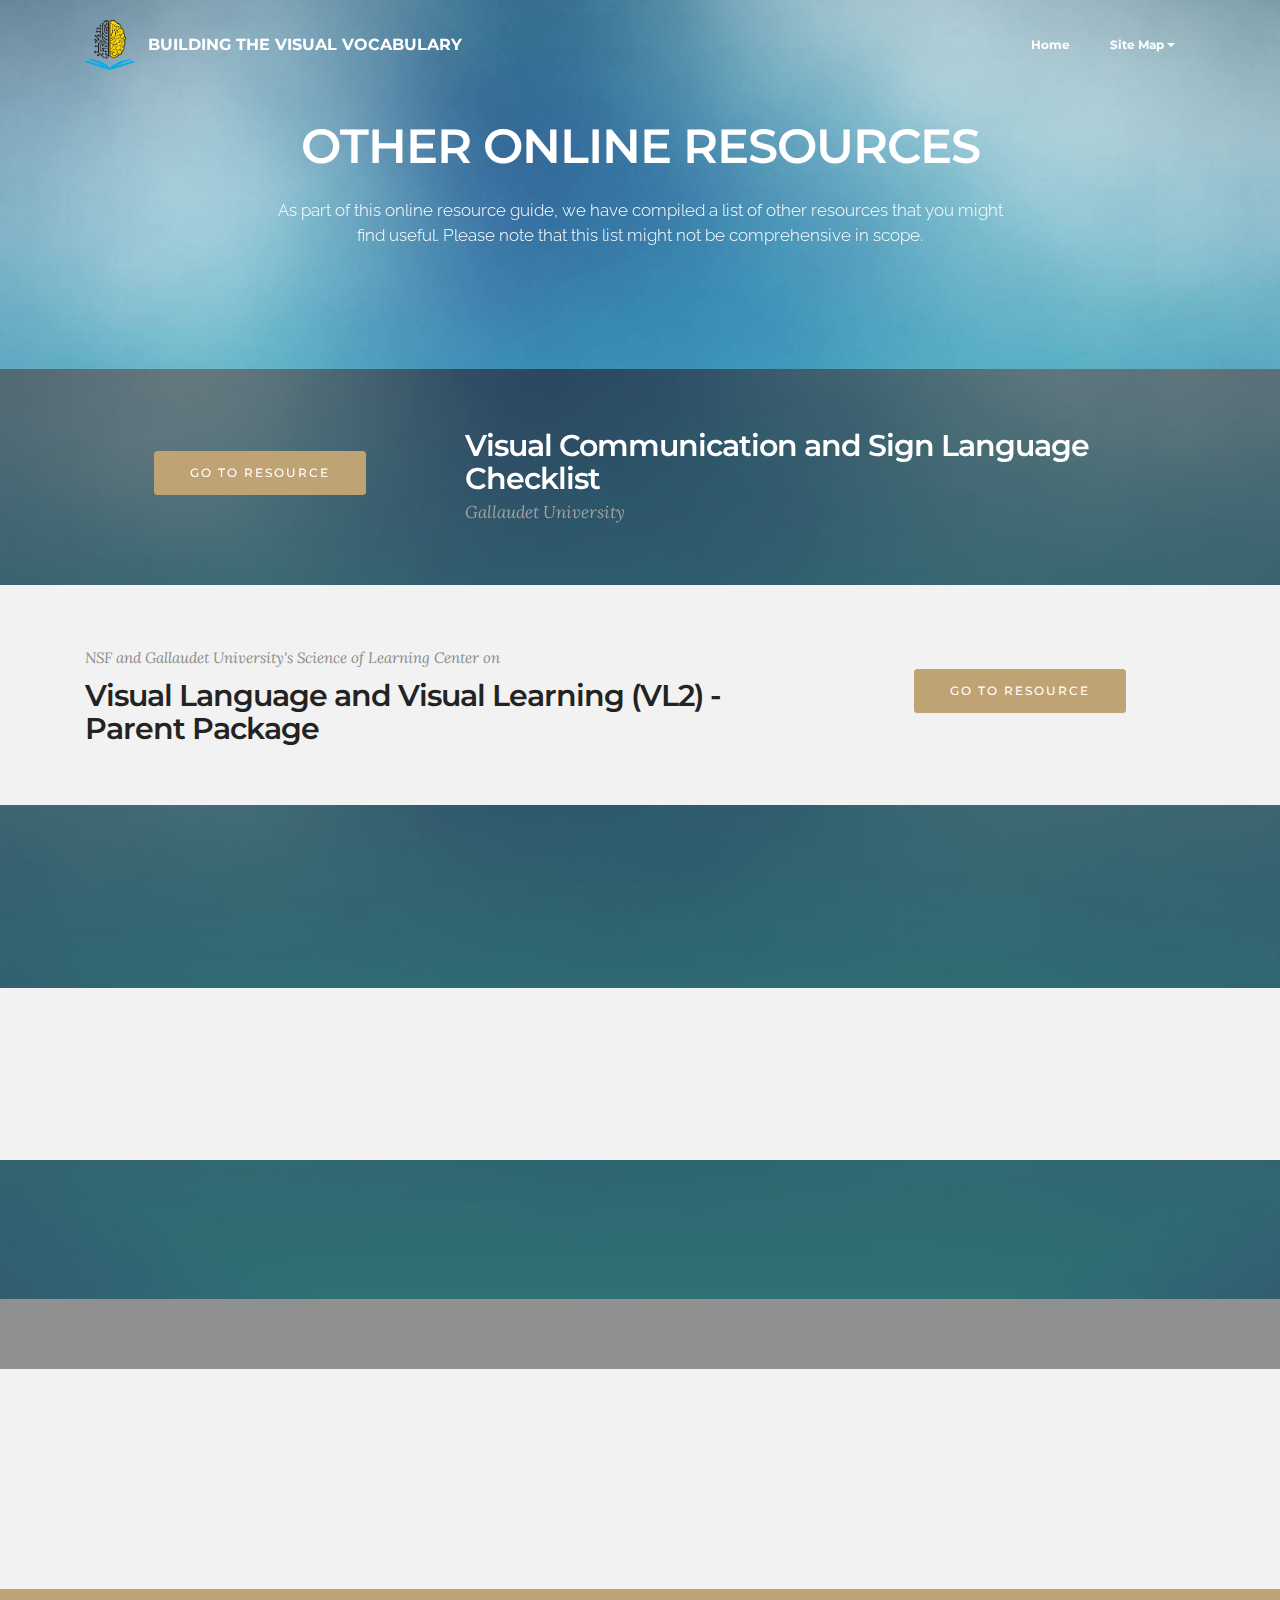
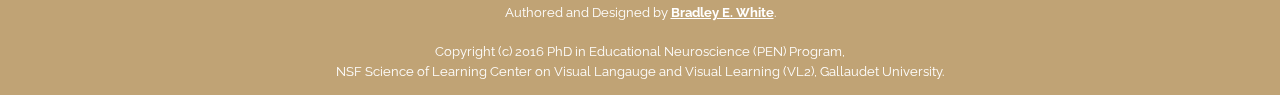
<file: resources.html>
<!DOCTYPE html>
<html >
<head>
  <!-- Site made with Mobirise Website Builder v4.5.4, https://mobirise.com -->
  <meta charset="UTF-8">
  <meta http-equiv="X-UA-Compatible" content="IE=edge">
  <meta name="generator" content="Mobirise v4.5.4, mobirise.com">
  <meta name="viewport" content="width=device-width, initial-scale=1, minimum-scale=1">
  <link rel="shortcut icon" href="assets/images/headbraincropped-128x141-69.png" type="image/x-icon">
  <meta name="description" content="As part of this online resource guide, we have compiled a list of other resources that you might find useful.  Please note that this list might not be comprehensive in scope.">
  <title>Other Online Resources</title>
  <link rel="stylesheet" href="https://fonts.googleapis.com/css?family=Montserrat:400,700">
  <link rel="stylesheet" href="https://fonts.googleapis.com/css?family=Raleway:100,100i,200,200i,300,300i,400,400i,500,500i,600,600i,700,700i,800,800i,900,900i">
  <link rel="stylesheet" href="https://fonts.googleapis.com/css?family=Lora:400,700,400italic,700italic&subset=latin">
  <link rel="stylesheet" href="assets/bootstrap-material-design-font/css/material.css">
  <link rel="stylesheet" href="assets/tether/tether.min.css">
  <link rel="stylesheet" href="assets/bootstrap/css/bootstrap.min.css">
  <link rel="stylesheet" href="assets/dropdown/css/style.css">
  <link rel="stylesheet" href="assets/animate.css/animate.min.css">
  <link rel="stylesheet" href="assets/theme/css/style.css">
  <link rel="stylesheet" href="assets/mobirise/css/mbr-additional.css" type="text/css">
  
  
  
</head>
<body>
<section id="menu-1l" data-rv-view="110">

    <nav class="navbar navbar-dropdown transparent navbar-fixed-top bg-color">
        <div class="container">

            <div class="mbr-table">
                <div class="mbr-table-cell">

                    <div class="navbar-brand">
                        <a href="index.html" class="navbar-logo"><img src="assets/images/penlogo-129x128.png" alt="Mobirise"></a>
                        <a class="navbar-caption" href="index.html">BUILDING THE VISUAL VOCABULARY</a>
                    </div>

                </div>
                <div class="mbr-table-cell">

                    <button class="navbar-toggler pull-xs-right hidden-md-up" type="button" data-toggle="collapse" data-target="#exCollapsingNavbar">
                        <div class="hamburger-icon"></div>
                    </button>

                    <ul class="nav-dropdown collapse pull-xs-right nav navbar-nav navbar-toggleable-sm" id="exCollapsingNavbar"><li class="nav-item"><a class="nav-link link" href="index.html" aria-expanded="false">Home</a></li><li class="nav-item dropdown open"><a class="nav-link link dropdown-toggle" data-toggle="dropdown-submenu" href="home.html" aria-expanded="true">Site Map</a><div class="dropdown-menu"><a class="dropdown-item" href="index.html">Home</a><a class="dropdown-item" href="index.html#msg-box8-8">Overview of Development</a><a class="dropdown-item" href="index.html#msg-box8-9" aria-expanded="false">Vocabulary and the Brain</a><a class="dropdown-item" href="index.html#msg-box8-a">Additional Resources</a><a class="dropdown-item" href="supplement.html">&nbsp; &nbsp; &nbsp;Supplemental Materials</a><a class="dropdown-item" href="resources.html">&nbsp; &nbsp; &nbsp;Other Online Resources</a><a class="dropdown-item" href="contribute.html">&nbsp; &nbsp; &nbsp;Contribute<br></a><a class="dropdown-item" href="references.html">References</a></div></li></ul>
                    <button hidden="" class="navbar-toggler navbar-close" type="button" data-toggle="collapse" data-target="#exCollapsingNavbar">
                        <div class="close-icon"></div>
                    </button>

                </div>
            </div>

        </div>
    </nav>

</section>

<section class="engine"><a href="https://mobirise.co">Mobirise</a></section><section class="mbr-section article mbr-parallax-background mbr-after-navbar" id="msg-box8-1j" data-rv-view="99" style="background-image: url(assets/images/bg-9-full-2000x1125-50.jpg); padding-top: 120px; padding-bottom: 120px;">

    
    <div class="container">
        <div class="row">
            <div class="col-md-8 col-md-offset-2 text-xs-center">
                <h3 class="mbr-section-title display-2">OTHER ONLINE RESOURCES</h3>
                <div class="lead"><p>As part of this online resource guide, we have compiled a list of other resources that you might find useful.  Please note that this list might not be comprehensive in scope.</p></div>
                
            </div>
        </div>
    </div>

</section>

<section class="mbr-info mbr-section mbr-section-md-padding mbr-parallax-background" id="msg-box2-2o" data-rv-view="102" style="background-image: url(assets/images/bg-9-full-2000x1125-62.jpg); padding-top: 60px; padding-bottom: 60px;">

    <div class="mbr-overlay" style="opacity: 0.5; background-color: rgb(34, 34, 34);">
    </div>
    <div class="container">
        <div class="row">

            <div class="mbr-table-md-up">
              <div class="mbr-table-cell col-md-4">
                  <div class="text-xs-center"><a class="btn btn-primary" href="http://vl2.gallaudet.edu/resources/vcsl/" target="_blank">GO TO RESOURCE</a></div>
              </div>
              <div class="mbr-table-cell mbr-right-padding-md-up col-md-8 text-xs-center text-md-left">
                  <h3 class="mbr-info-title mbr-section-title display-2">Visual Communication and Sign Language Checklist</h3>
                  <h2 class="mbr-info-subtitle mbr-section-subtitle">Gallaudet University</h2>
              </div>
            </div>

            

        </div>
    </div>
</section>

<section class="mbr-info mbr-info-extra mbr-section mbr-section-md-padding" id="msg-box1-1s" data-rv-view="105" style="background-color: rgb(242, 242, 242); padding-top: 60px; padding-bottom: 60px;">

    
    <div class="container">
        <div class="row">


            


            <div class="mbr-table-md-up">
                <div class="mbr-table-cell mbr-right-padding-md-up col-md-8 text-xs-center text-md-left">
                    <h2 class="mbr-info-subtitle mbr-section-subtitle">NSF and Gallaudet University's Science of Learning Center on</h2>
                    <h3 class="mbr-info-title mbr-section-title display-2">Visual Language and Visual Learning (VL2) - Parent Package</h3>
                </div>

                <div class="mbr-table-cell col-md-4">
                    <div class="text-xs-center"><a class="btn btn-primary" href="http://vl2parentspackage.org" target="_blank">GO TO RESOURCE</a> </div>
                </div>
            </div>


        </div>
    </div>
</section>

<section class="mbr-info mbr-section mbr-section-md-padding mbr-parallax-background" id="msg-box2-2m" data-rv-view="112" style="background-image: url(assets/images/bg-9-full-2000x1125-26.jpg); padding-top: 60px; padding-bottom: 60px;">

    <div class="mbr-overlay" style="opacity: 0.5; background-color: rgb(34, 34, 34);">
    </div>
    <div class="container">
        <div class="row">

            <div class="mbr-table-md-up">
              <div class="mbr-table-cell col-md-4">
                  <div class="text-xs-center"><a class="btn btn-primary" href="https://mobirise.com">GO TO RESOURCE</a></div>
              </div>
              <div class="mbr-table-cell mbr-right-padding-md-up col-md-8 text-xs-center text-md-left">
                  <h3 class="mbr-info-title mbr-section-title display-2">Laurent Clerc National Deaf Education Center</h3>
                  <h2 class="mbr-info-subtitle mbr-section-subtitle">Gallaudet University</h2>
              </div>
            </div>

            

        </div>
    </div>
</section>

<section class="mbr-info mbr-info-extra mbr-section mbr-section-md-padding" id="msg-box1-1u" data-rv-view="115" style="background-color: rgb(242, 242, 242); padding-top: 60px; padding-bottom: 60px;">

    
    <div class="container">
        <div class="row">


            


            <div class="mbr-table-md-up">
                <div class="mbr-table-cell mbr-right-padding-md-up col-md-8 text-xs-center text-md-left">
                    <h2 class="mbr-info-subtitle mbr-section-subtitle"></h2>
                    <h3 class="mbr-info-title mbr-section-title display-2">American Society for Deaf Children (ASDC)</h3>
                </div>

                <div class="mbr-table-cell col-md-4">
                    <div class="text-xs-center"><a class="btn btn-primary" href="http://deafchildren.org" target="_blank">GO TO RESOURCE</a></div>
                </div>
            </div>


        </div>
    </div>
</section>

<section class="mbr-info mbr-section mbr-section-md-padding mbr-parallax-background" id="msg-box2-1v" data-rv-view="118" style="background-image: url(assets/images/bg-9-full-2000x1125-39.jpg); padding-top: 60px; padding-bottom: 60px;">

    <div class="mbr-overlay" style="opacity: 0.5; background-color: rgb(34, 34, 34);">
    </div>
    <div class="container">
        <div class="row">

            <div class="mbr-table-md-up">
              <div class="mbr-table-cell col-md-4">
                  <div class="text-xs-center"><a class="btn btn-primary" href="http://www.handsandvoices.org/articles/articles_index.html" target="_blank">GO TO RESOURCE</a></div>
              </div>
              <div class="mbr-table-cell mbr-right-padding-md-up col-md-8 text-xs-center text-md-left">
                  <h3 class="mbr-info-title mbr-section-title display-2">Hands and Voices</h3>
                  <h2 class="mbr-info-subtitle mbr-section-subtitle">A non-profit, parent-driven organization dedicated to supporting families of children who are deaf or hard-of-hearing</h2>
              </div>
            </div>

            

        </div>
    </div>
</section>

<section class="mbr-info mbr-info-extra mbr-section mbr-section-md-padding" id="msg-box1-2n" data-rv-view="121" style="background-color: rgb(242, 242, 242); padding-top: 60px; padding-bottom: 60px;">

    
    <div class="container">
        <div class="row">


            


            <div class="mbr-table-md-up">
                <div class="mbr-table-cell mbr-right-padding-md-up col-md-8 text-xs-center text-md-left">
                    <h2 class="mbr-info-subtitle mbr-section-subtitle">Utah State University's</h2>
                    <h3 class="mbr-info-title mbr-section-title display-2">National Center for Hearing Assessment and Management (NCHAM)</h3>
                </div>

                <div class="mbr-table-cell col-md-4">
                    <div class="text-xs-center"><a class="btn btn-primary" href="http://www.infanthearing.org/resources/links.html" target="_blank">GO TO RESOURCE</a></div>
                </div>
            </div>


        </div>
    </div>
</section>

<footer class="mbr-small-footer mbr-section mbr-section-nopadding" id="footer1-1k" data-rv-view="108" style="background-color: rgb(192, 163, 117); padding-top: 0.875rem; padding-bottom: 0.875rem;">
    
    <div class="container text-xs-center">
        <p>Authored and Designed by <strong><u>Bradley E. White</u></strong>.<br><br>Copyright (c) 2016 PhD in Educational Neuroscience (PEN) Program,<br>NSF Science of Learning Center on Visual Langauge and Visual Learning (VL2), Gallaudet University.</p>
    </div>
</footer>


  <script src="assets/web/assets/jquery/jquery.min.js"></script>
  <script src="assets/tether/tether.min.js"></script>
  <script src="assets/bootstrap/js/bootstrap.min.js"></script>
  <script src="assets/touch-swipe/jquery.touch-swipe.min.js"></script>
  <script src="assets/dropdown/js/script.min.js"></script>
  <script src="assets/jarallax/jarallax.js"></script>
  <script src="assets/viewport-checker/jquery.viewportchecker.js"></script>
  <script src="assets/smooth-scroll/smooth-scroll.js"></script>
  <script src="assets/theme/js/script.js"></script>
  
  
  <input name="animation" type="hidden">
   <div id="scrollToTop" class="scrollToTop mbr-arrow-up"><a style="text-align: center;"><i class="mbr-arrow-up-icon"></i></a></div>
  </body>
</html>
</file>
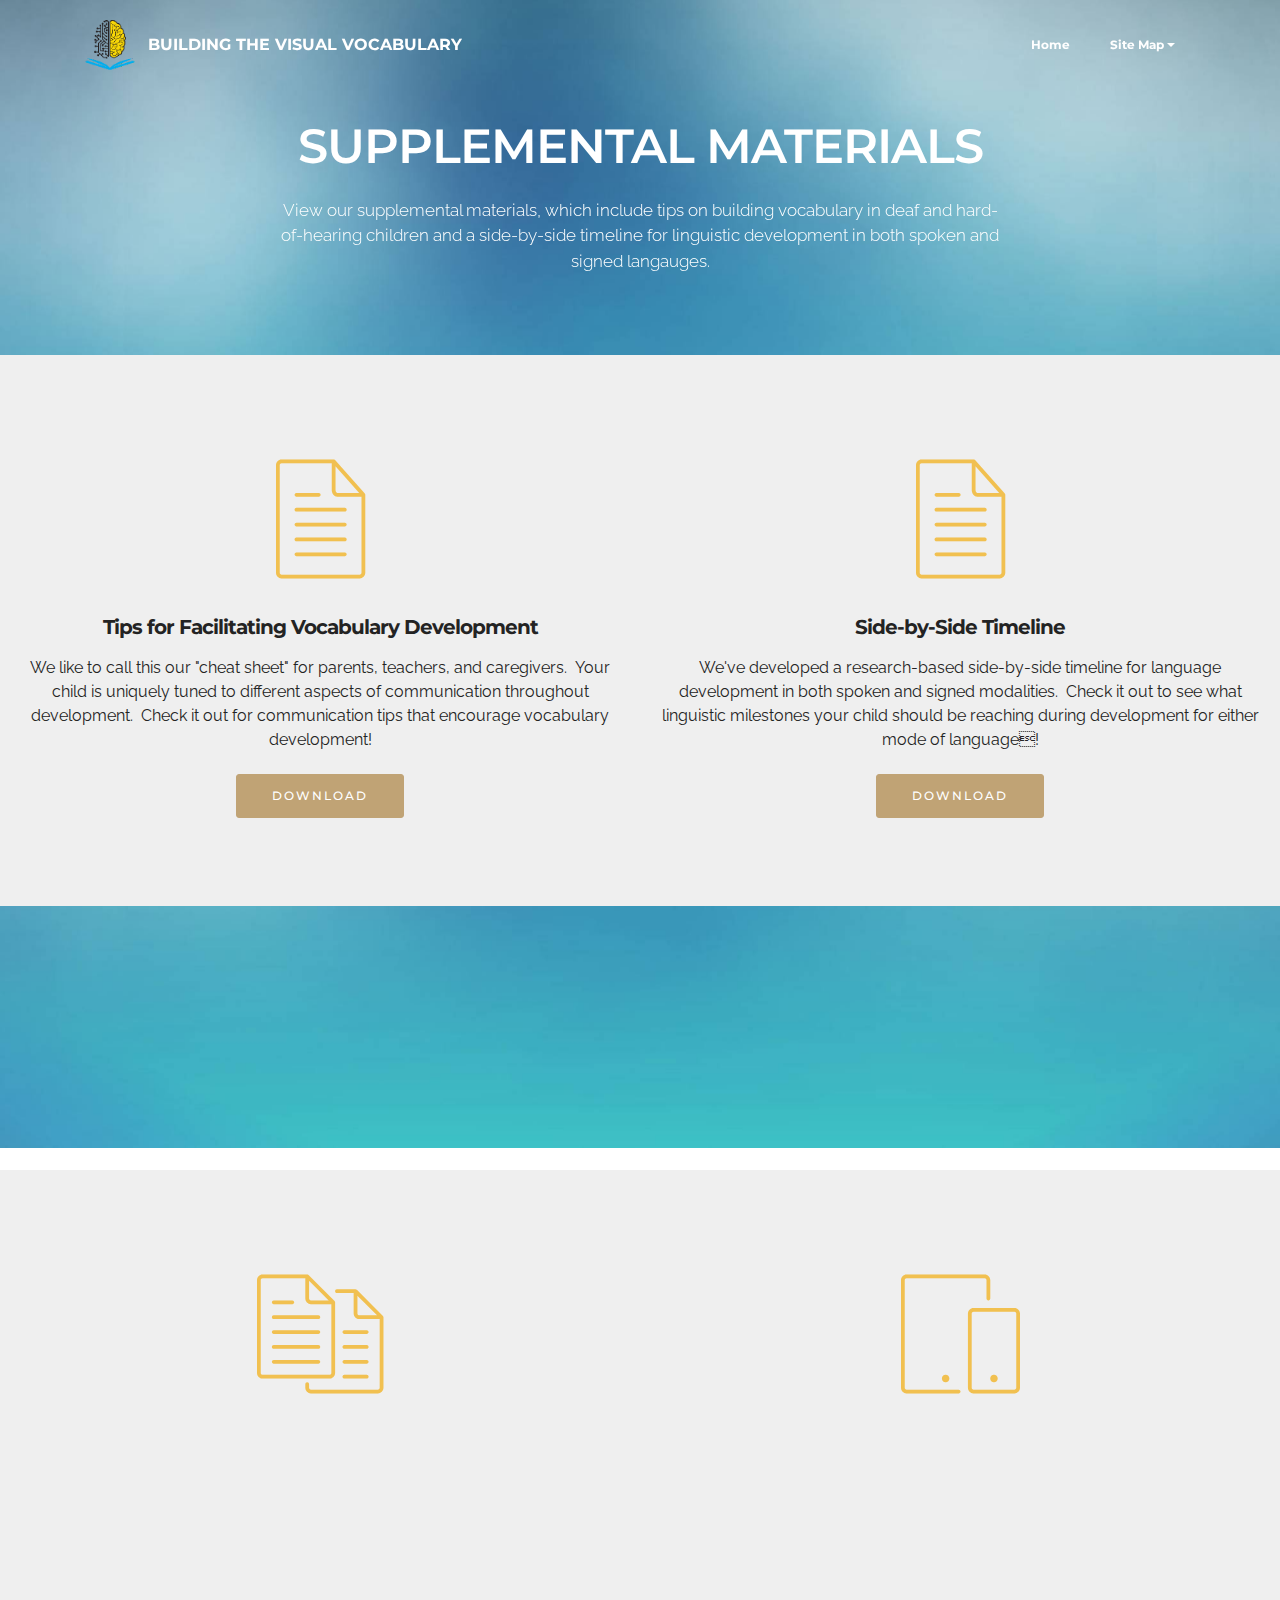
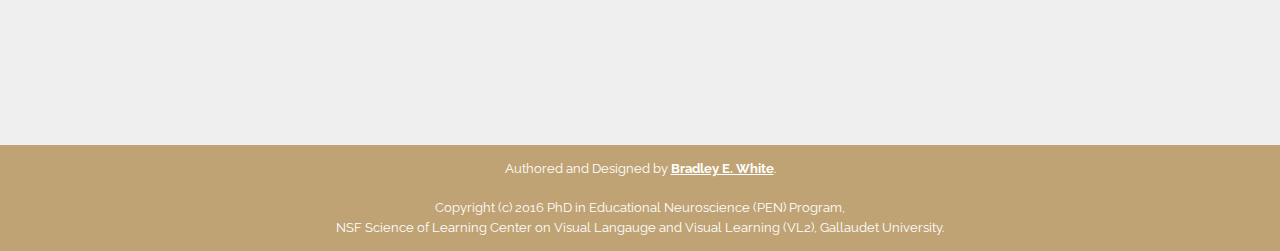
<file: supplement.html>
<!DOCTYPE html>
<html >
<head>
  <!-- Site made with Mobirise Website Builder v4.5.4, https://mobirise.com -->
  <meta charset="UTF-8">
  <meta http-equiv="X-UA-Compatible" content="IE=edge">
  <meta name="generator" content="Mobirise v4.5.4, mobirise.com">
  <meta name="viewport" content="width=device-width, initial-scale=1, minimum-scale=1">
  <link rel="shortcut icon" href="assets/images/headbraincropped-128x141-69.png" type="image/x-icon">
  <meta name="description" content="View our supplemental materials, which include tips on building vocabulary in deaf and hard-of-hearing children and a side-by-side timeline for linguistic development in both spoken and signed langauges.">
  <title>Supplemental Materials</title>
  <link rel="stylesheet" href="assets/et-line-font-plugin/style.css">
  <link rel="stylesheet" href="https://fonts.googleapis.com/css?family=Montserrat:400,700">
  <link rel="stylesheet" href="https://fonts.googleapis.com/css?family=Raleway:100,100i,200,200i,300,300i,400,400i,500,500i,600,600i,700,700i,800,800i,900,900i">
  <link rel="stylesheet" href="assets/bootstrap-material-design-font/css/material.css">
  <link rel="stylesheet" href="https://fonts.googleapis.com/css?family=Lora:400,700,400italic,700italic&subset=latin">
  <link rel="stylesheet" href="assets/tether/tether.min.css">
  <link rel="stylesheet" href="assets/bootstrap/css/bootstrap.min.css">
  <link rel="stylesheet" href="assets/animate.css/animate.min.css">
  <link rel="stylesheet" href="assets/dropdown/css/style.css">
  <link rel="stylesheet" href="assets/theme/css/style.css">
  <link rel="stylesheet" href="assets/mobirise/css/mbr-additional.css" type="text/css">
  
  
  
</head>
<body>
<section id="menu-1h" data-rv-view="88">

    <nav class="navbar navbar-dropdown transparent navbar-fixed-top bg-color">
        <div class="container">

            <div class="mbr-table">
                <div class="mbr-table-cell">

                    <div class="navbar-brand">
                        <a href="index.html" class="navbar-logo"><img src="assets/images/penlogo-129x128.png" alt="Mobirise"></a>
                        <a class="navbar-caption" href="index.html">BUILDING THE VISUAL VOCABULARY</a>
                    </div>

                </div>
                <div class="mbr-table-cell">

                    <button class="navbar-toggler pull-xs-right hidden-md-up" type="button" data-toggle="collapse" data-target="#exCollapsingNavbar">
                        <div class="hamburger-icon"></div>
                    </button>

                    <ul class="nav-dropdown collapse pull-xs-right nav navbar-nav navbar-toggleable-sm" id="exCollapsingNavbar"><li class="nav-item"><a class="nav-link link" href="index.html" aria-expanded="false">Home</a></li><li class="nav-item dropdown open"><a class="nav-link link dropdown-toggle" data-toggle="dropdown-submenu" href="home.html" aria-expanded="true">Site Map</a><div class="dropdown-menu"><a class="dropdown-item" href="index.html">Home</a><a class="dropdown-item" href="index.html#msg-box8-8">Overview of Development</a><a class="dropdown-item" href="index.html#msg-box8-9" aria-expanded="false">Vocabulary and the Brain</a><a class="dropdown-item" href="index.html#msg-box8-a">Additional Resources</a><a class="dropdown-item" href="supplement.html">&nbsp; &nbsp; &nbsp;Supplemental Materials</a><a class="dropdown-item" href="resources.html">&nbsp; &nbsp; &nbsp;Other Online Resources</a><a class="dropdown-item" href="contribute.html">&nbsp; &nbsp; &nbsp;Contribute<br></a><a class="dropdown-item" href="references.html">References</a></div></li></ul>
                    <button hidden="" class="navbar-toggler navbar-close" type="button" data-toggle="collapse" data-target="#exCollapsingNavbar">
                        <div class="close-icon"></div>
                    </button>

                </div>
            </div>

        </div>
    </nav>

</section>

<section class="engine"><a href="https://mobirise.co/h">how to make your own website for free</a></section><section class="mbr-section article mbr-parallax-background mbr-after-navbar" id="msg-box8-1f" data-rv-view="83" style="background-image: url(assets/images/bg-9-full-2000x1125-50.jpg); padding-top: 120px; padding-bottom: 80px;">

    
    <div class="container">
        <div class="row">
            <div class="col-md-8 col-md-offset-2 text-xs-center">
                <h3 class="mbr-section-title display-2">SUPPLEMENTAL MATERIALS</h3>
                <div class="lead"><p>View our supplemental materials, which include tips on building vocabulary in deaf and hard-of-hearing children and a side-by-side timeline for linguistic development in both spoken and signed langauges.</p></div>
                
            </div>
        </div>
    </div>

</section>

<section class="mbr-cards mbr-section mbr-section-nopadding" id="features6-1r" data-rv-view="90" style="background-color: rgb(239, 239, 239);">

    

    <div class="mbr-cards-row row">
        <div class="mbr-cards-col col-xs-12 col-lg-6" style="padding-top: 80px; padding-bottom: 80px;">
            <div class="container">
              <div class="card cart-block">
                  <div class="card-img"><span class="etl-icon icon-document mbr-iconfont mbr-iconfont-features3"></span></div>
                  <div class="card-block">
                    <h4 class="card-title">Tips for Facilitating Vocabulary Development</h4>
                    
                    <p class="card-text">We like to call this our "cheat sheet" for parents, teachers, and caregivers. &nbsp;Your child is uniquely tuned to different aspects of communication throughout development. &nbsp;Check it out for communication tips that encourage vocabulary development!</p>
                    <div class="card-btn"><a href="assets/files/white16-tipsforfacilitatingvocabularydevelopment.pdf" class="btn btn-primary" target="_blank">DOWNLOAD</a></div>
                    </div>
                </div>
            </div>
        </div>
        <div class="mbr-cards-col col-xs-12 col-lg-6" style="padding-top: 80px; padding-bottom: 80px;">
            <div class="container">
                <div class="card cart-block">
                    <div class="card-img"><span class="etl-icon icon-document mbr-iconfont mbr-iconfont-features3"></span></div>
                    <div class="card-block">
                        <h4 class="card-title">Side-by-Side Timeline</h4>
                        
                        <p class="card-text">We've developed a research-based side-by-side timeline for language development in both spoken and signed modalities. &nbsp;Check it out to see what linguistic milestones your child should be reaching during development for either mode of language!</p>
                        <div class="card-btn"><a href="assets/files/white16-languagedevelopmenttimeline.pdf" class="btn btn-primary" target="_blank">DOWNLOAD</a></div>
                    </div>
                </div>
            </div>
        </div>
        
        
        
        
    </div>
</section>

<section class="mbr-section article mbr-parallax-background" id="msg-box8-39" data-rv-view="93" style="background-image: url(assets/images/bg-9-full-2000x1125-50.jpg); padding-top: 80px; padding-bottom: 80px;">

    
    <div class="container">
        <div class="row">
            <div class="col-md-8 col-md-offset-2 text-xs-center">
                <h3 class="mbr-section-title display-2">OTHER MATERIALS</h3>
                <div class="lead"><p>View our recommended list of external supplemental materials from other authors.</p></div>
                
            </div>
        </div>
    </div>

</section>

<section class="mbr-cards mbr-section mbr-section-nopadding" id="features6-3a" data-rv-view="96" style="background-color: rgb(239, 239, 239);">

    

    <div class="mbr-cards-row row">
        <div class="mbr-cards-col col-xs-12 col-lg-6" style="padding-top: 80px; padding-bottom: 80px;">
            <div class="container">
              <div class="card cart-block">
                  <div class="card-img"><span class="etl-icon icon-documents mbr-iconfont mbr-iconfont-features3"></span></div>
                  <div class="card-block">
                    <h4 class="card-title">VL2 Research Briefs</h4>
                    
                    <p class="card-text">VL2 publishes research briefs as a resource for educators and parents. The goal is to inform the education community of research findings, to summarize relevant scholarship, and, in the form of practice guides, to present recommendations that educators and parents can use when addressing the multifaceted challenges of educating deaf and hard of hearing children.</p>
                    <div class="card-btn"><a href="http://vl2.gallaudet.edu/research/research-briefs/" class="btn btn-primary" target="_blank">VISIT EXTERNAL LINK</a></div>
                    </div>
                </div>
            </div>
        </div>
        <div class="mbr-cards-col col-xs-12 col-lg-6" style="padding-top: 80px; padding-bottom: 80px;">
            <div class="container">
                <div class="card cart-block">
                    <div class="card-img"><span class="etl-icon icon-mobile mbr-iconfont mbr-iconfont-features3"></span></div>
                    <div class="card-block">
                        <h4 class="card-title">VL2 Storybook Apps</h4>
                        
                        <p class="card-text">VL2 provides exciting and captivating stories in both American Sign Language (ASL) and English. Several major research studies on bilingualism and visual learning show that learning two languages leads to greater literacy skills in both languages, and the younger, the better. Young visual learners, deaf and hearing, do benefit tremendously from continued exposure to ASL and written English.</p>
                        <div class="card-btn"><a href="http://vl2storybookapps.com" class="btn btn-primary" target="_blank">VISIT EXTERNAL LINK</a></div>
                    </div>
                </div>
            </div>
        </div>
        
        
        
        
    </div>
</section>

<footer class="mbr-small-footer mbr-section mbr-section-nopadding" id="footer1-1g" data-rv-view="86" style="background-color: rgb(192, 163, 117); padding-top: 0.875rem; padding-bottom: 0.875rem;">
    
    <div class="container text-xs-center">
        <p>Authored and Designed by <strong><u>Bradley E. White</u></strong>.<br><br>Copyright (c) 2016 PhD in Educational Neuroscience (PEN) Program,<br>NSF Science of Learning Center on Visual Langauge and Visual Learning (VL2), Gallaudet University.</p>
    </div>
</footer>


  <script src="assets/web/assets/jquery/jquery.min.js"></script>
  <script src="assets/tether/tether.min.js"></script>
  <script src="assets/bootstrap/js/bootstrap.min.js"></script>
  <script src="assets/jarallax/jarallax.js"></script>
  <script src="assets/viewport-checker/jquery.viewportchecker.js"></script>
  <script src="assets/dropdown/js/script.min.js"></script>
  <script src="assets/touch-swipe/jquery.touch-swipe.min.js"></script>
  <script src="assets/smooth-scroll/smooth-scroll.js"></script>
  <script src="assets/theme/js/script.js"></script>
  
  
  <input name="animation" type="hidden">
   <div id="scrollToTop" class="scrollToTop mbr-arrow-up"><a style="text-align: center;"><i class="mbr-arrow-up-icon"></i></a></div>
  </body>
</html>
</file>
<file: assets/bootstrap-material-design-font/css/material.css>
@font-face {
  font-family: 'Material-Design-Icons';
  src: url('../fonts/Material-Design-Icons.eot?3ocs8m');
  src: url('../fonts/Material-Design-Icons.eot?#iefix3ocs8m') format('embedded-opentype'), url('../fonts/Material-Design-Icons.woff?3ocs8m') format('woff'), url('../fonts/Material-Design-Icons.ttf?3ocs8m') format('truetype'), url('../fonts/Material-Design-Icons.svg?3ocs8m#Material-Design-Icons') format('svg');
  font-weight: normal;
  font-style: normal;
}
[class^="mdi-"],
[class*="mdi-"] {
  speak: none;
  display: inline-block;
  font-style: normal;
  font-variant:normal;
  font-weight:normal;
  /*font-size:24px;*/
  line-height:1;
  font-family:'Material-Design-Icons' !important;
  text-rendering: auto;
  
  -webkit-font-smoothing: antialiased;
  -moz-osx-font-smoothing: grayscale;
  -webkit-transform: translate(0, 0);
      -ms-transform: translate(0, 0);
          transform: translate(0, 0);
}
[class^="mdi-"]:before,
[class*="mdi-"]:before {
  display: inline-block;
  speak: none;
  text-decoration: inherit;
}
[class^="mdi-"].pull-left,
[class*="mdi-"].pull-left {
  margin-right: .3em;
}
[class^="mdi-"].pull-right,
[class*="mdi-"].pull-right {
  margin-left: .3em;
}
[class^="mdi-"].mdi-lg:before,
[class*="mdi-"].mdi-lg:before,
[class^="mdi-"].mdi-lg:after,
[class*="mdi-"].mdi-lg:after {
  font-size: 1.33333333em;
  line-height: 0.75em;
  vertical-align: -15%;
}
[class^="mdi-"].mdi-2x:before,
[class*="mdi-"].mdi-2x:before,
[class^="mdi-"].mdi-2x:after,
[class*="mdi-"].mdi-2x:after {
  font-size: 2em;
}
[class^="mdi-"].mdi-3x:before,
[class*="mdi-"].mdi-3x:before,
[class^="mdi-"].mdi-3x:after,
[class*="mdi-"].mdi-3x:after {
  font-size: 3em;
}
[class^="mdi-"].mdi-4x:before,
[class*="mdi-"].mdi-4x:before,
[class^="mdi-"].mdi-4x:after,
[class*="mdi-"].mdi-4x:after {
  font-size: 4em;
}
[class^="mdi-"].mdi-5x:before,
[class*="mdi-"].mdi-5x:before,
[class^="mdi-"].mdi-5x:after,
[class*="mdi-"].mdi-5x:after {
  font-size: 5em;
}
[class^="mdi-device-signal-cellular-"]:after,
[class^="mdi-device-battery-"]:after,
[class^="mdi-device-battery-charging-"]:after,
[class^="mdi-device-signal-cellular-connected-no-internet-"]:after,
[class^="mdi-device-signal-wifi-"]:after,
[class^="mdi-device-signal-wifi-statusbar-not-connected"]:after,
.mdi-device-network-wifi:after {
  opacity: .3;
  position: absolute;
  left: 0;
  top: 0;
  z-index: 1;
  display: inline-block;
  speak: none;
  text-decoration: inherit;
}
[class^="mdi-device-signal-cellular-"]:after {
  content: "\e758";
}
[class^="mdi-device-battery-"]:after {
  content: "\e735";
}
[class^="mdi-device-battery-charging-"]:after {
  content: "\e733";
}
[class^="mdi-device-signal-cellular-connected-no-internet-"]:after {
  content: "\e75d";
}
[class^="mdi-device-signal-wifi-"]:after,
.mdi-device-network-wifi:after {
  content: "\e765";
}
[class^="mdi-device-signal-wifi-statusbasr-not-connected"]:after {
  content: "\e8f7";
}
.mdi-device-signal-cellular-off:after,
.mdi-device-signal-cellular-null:after,
.mdi-device-signal-cellular-no-sim:after,
.mdi-device-signal-wifi-off:after,
.mdi-device-signal-wifi-4-bar:after,
.mdi-device-signal-cellular-4-bar:after,
.mdi-device-battery-alert:after,
.mdi-device-signal-cellular-connected-no-internet-4-bar:after,
.mdi-device-battery-std:after,
.mdi-device-battery-full .mdi-device-battery-unknown:after {
  content: "";
}
.mdi-fw {
  width: 1.28571429em;
  text-align: center;
}
.mdi-ul {
  padding-left: 0;
  margin-left: 2.14285714em;
  list-style-type: none;
}
.mdi-ul > li {
  position: relative;
}
.mdi-li {
  position: absolute;
  left: -2.14285714em;
  width: 2.14285714em;
  top: 0.14285714em;
  text-align: center;
}
.mdi-li.mdi-lg {
  left: -1.85714286em;
}
.mdi-border {
  padding: .2em .25em .15em;
  border: solid 0.08em #eeeeee;
  border-radius: .1em;
}
.mdi-spin {
  -webkit-animation: mdi-spin 2s infinite linear;
  animation: mdi-spin 2s infinite linear;
  -webkit-transform-origin: 50% 50%;
  -ms-transform-origin: 50% 50%;
      transform-origin: 50% 50%;
}
.mdi-pulse {
  -webkit-animation: mdi-spin 1s steps(8) infinite;
  animation: mdi-spin 1s steps(8) infinite;
  -webkit-transform-origin: 50% 50%;
  -ms-transform-origin: 50% 50%;
      transform-origin: 50% 50%;
}
@-webkit-keyframes mdi-spin {
  0% {
    -webkit-transform: rotate(0deg);
    transform: rotate(0deg);
  }
  100% {
    -webkit-transform: rotate(359deg);
    transform: rotate(359deg);
  }
}
@keyframes mdi-spin {
  0% {
    -webkit-transform: rotate(0deg);
    transform: rotate(0deg);
  }
  100% {
    -webkit-transform: rotate(359deg);
    transform: rotate(359deg);
  }
}
.mdi-rotate-90 {
  filter: progid:DXImageTransform.Microsoft.BasicImage(rotation=1);
  -webkit-transform: rotate(90deg);
  -ms-transform: rotate(90deg);
  transform: rotate(90deg);
}
.mdi-rotate-180 {
  filter: progid:DXImageTransform.Microsoft.BasicImage(rotation=2);
  -webkit-transform: rotate(180deg);
  -ms-transform: rotate(180deg);
  transform: rotate(180deg);
}
.mdi-rotate-270 {
  filter: progid:DXImageTransform.Microsoft.BasicImage(rotation=3);
  -webkit-transform: rotate(270deg);
  -ms-transform: rotate(270deg);
  transform: rotate(270deg);
}
.mdi-flip-horizontal {
  filter: progid:DXImageTransform.Microsoft.BasicImage(rotation=0, mirror=1);
  -webkit-transform: scale(-1, 1);
  -ms-transform: scale(-1, 1);
  transform: scale(-1, 1);
}
.mdi-flip-vertical {
  filter: progid:DXImageTransform.Microsoft.BasicImage(rotation=2, mirror=1);
  -webkit-transform: scale(1, -1);
  -ms-transform: scale(1, -1);
  transform: scale(1, -1);
}
:root .mdi-rotate-90,
:root .mdi-rotate-180,
:root .mdi-rotate-270,
:root .mdi-flip-horizontal,
:root .mdi-flip-vertical {
  -webkit-filter: none;
          filter: none;
}
.mdi-stack {
  position: relative;
  display: inline-block;
  width: 2em;
  height: 2em;
  line-height: 2em;
  vertical-align: middle;
}
.mdi-stack-1x,
.mdi-stack-2x {
  position: absolute;
  left: 0;
  width: 100%;
  text-align: center;
}
.mdi-stack-1x {
  line-height: inherit;
}
.mdi-stack-2x {
  font-size: 2em;
}
.mdi-inverse {
  color: #ffffff;
}
/* Start Icons */
.mdi-action-3d-rotation:before {
  content: "\e600";
}
.mdi-action-accessibility:before {
  content: "\e601";
}
.mdi-action-account-balance-wallet:before {
  content: "\e602";
}
.mdi-action-account-balance:before {
  content: "\e603";
}
.mdi-action-account-box:before {
  content: "\e604";
}
.mdi-action-account-child:before {
  content: "\e605";
}
.mdi-action-account-circle:before {
  content: "\e606";
}
.mdi-action-add-shopping-cart:before {
  content: "\e607";
}
.mdi-action-alarm-add:before {
  content: "\e608";
}
.mdi-action-alarm-off:before {
  content: "\e609";
}
.mdi-action-alarm-on:before {
  content: "\e60a";
}
.mdi-action-alarm:before {
  content: "\e60b";
}
.mdi-action-android:before {
  content: "\e60c";
}
.mdi-action-announcement:before {
  content: "\e60d";
}
.mdi-action-aspect-ratio:before {
  content: "\e60e";
}
.mdi-action-assessment:before {
  content: "\e60f";
}
.mdi-action-assignment-ind:before {
  content: "\e610";
}
.mdi-action-assignment-late:before {
  content: "\e611";
}
.mdi-action-assignment-return:before {
  content: "\e612";
}
.mdi-action-assignment-returned:before {
  content: "\e613";
}
.mdi-action-assignment-turned-in:before {
  content: "\e614";
}
.mdi-action-assignment:before {
  content: "\e615";
}
.mdi-action-autorenew:before {
  content: "\e616";
}
.mdi-action-backup:before {
  content: "\e617";
}
.mdi-action-book:before {
  content: "\e618";
}
.mdi-action-bookmark-outline:before {
  content: "\e619";
}
.mdi-action-bookmark:before {
  content: "\e61a";
}
.mdi-action-bug-report:before {
  content: "\e61b";
}
.mdi-action-cached:before {
  content: "\e61c";
}
.mdi-action-check-circle:before {
  content: "\e61d";
}
.mdi-action-class:before {
  content: "\e61e";
}
.mdi-action-credit-card:before {
  content: "\e61f";
}
.mdi-action-dashboard:before {
  content: "\e620";
}
.mdi-action-delete:before {
  content: "\e621";
}
.mdi-action-description:before {
  content: "\e622";
}
.mdi-action-dns:before {
  content: "\e623";
}
.mdi-action-done-all:before {
  content: "\e624";
}
.mdi-action-done:before {
  content: "\e625";
}
.mdi-action-event:before {
  content: "\e626";
}
.mdi-action-exit-to-app:before {
  content: "\e627";
}
.mdi-action-explore:before {
  content: "\e628";
}
.mdi-action-extension:before {
  content: "\e629";
}
.mdi-action-face-unlock:before {
  content: "\e62a";
}
.mdi-action-favorite-outline:before {
  content: "\e62b";
}
.mdi-action-favorite:before {
  content: "\e62c";
}
.mdi-action-find-in-page:before {
  content: "\e62d";
}
.mdi-action-find-replace:before {
  content: "\e62e";
}
.mdi-action-flip-to-back:before {
  content: "\e62f";
}
.mdi-action-flip-to-front:before {
  content: "\e630";
}
.mdi-action-get-app:before {
  content: "\e631";
}
.mdi-action-grade:before {
  content: "\e632";
}
.mdi-action-group-work:before {
  content: "\e633";
}
.mdi-action-help:before {
  content: "\e634";
}
.mdi-action-highlight-remove:before {
  content: "\e635";
}
.mdi-action-history:before {
  content: "\e636";
}
.mdi-action-home:before {
  content: "\e637";
}
.mdi-action-https:before {
  content: "\e638";
}
.mdi-action-info-outline:before {
  content: "\e639";
}
.mdi-action-info:before {
  content: "\e63a";
}
.mdi-action-input:before {
  content: "\e63b";
}
.mdi-action-invert-colors:before {
  content: "\e63c";
}
.mdi-action-label-outline:before {
  content: "\e63d";
}
.mdi-action-label:before {
  content: "\e63e";
}
.mdi-action-language:before {
  content: "\e63f";
}
.mdi-action-launch:before {
  content: "\e640";
}
.mdi-action-list:before {
  content: "\e641";
}
.mdi-action-lock-open:before {
  content: "\e642";
}
.mdi-action-lock-outline:before {
  content: "\e643";
}
.mdi-action-lock:before {
  content: "\e644";
}
.mdi-action-loyalty:before {
  content: "\e645";
}
.mdi-action-markunread-mailbox:before {
  content: "\e646";
}
.mdi-action-note-add:before {
  content: "\e647";
}
.mdi-action-open-in-browser:before {
  content: "\e648";
}
.mdi-action-open-in-new:before {
  content: "\e649";
}
.mdi-action-open-with:before {
  content: "\e64a";
}
.mdi-action-pageview:before {
  content: "\e64b";
}
.mdi-action-payment:before {
  content: "\e64c";
}
.mdi-action-perm-camera-mic:before {
  content: "\e64d";
}
.mdi-action-perm-contact-cal:before {
  content: "\e64e";
}
.mdi-action-perm-data-setting:before {
  content: "\e64f";
}
.mdi-action-perm-device-info:before {
  content: "\e650";
}
.mdi-action-perm-identity:before {
  content: "\e651";
}
.mdi-action-perm-media:before {
  content: "\e652";
}
.mdi-action-perm-phone-msg:before {
  content: "\e653";
}
.mdi-action-perm-scan-wifi:before {
  content: "\e654";
}
.mdi-action-picture-in-picture:before {
  content: "\e655";
}
.mdi-action-polymer:before {
  content: "\e656";
}
.mdi-action-print:before {
  content: "\e657";
}
.mdi-action-query-builder:before {
  content: "\e658";
}
.mdi-action-question-answer:before {
  content: "\e659";
}
.mdi-action-receipt:before {
  content: "\e65a";
}
.mdi-action-redeem:before {
  content: "\e65b";
}
.mdi-action-reorder:before {
  content: "\e65c";
}
.mdi-action-report-problem:before {
  content: "\e65d";
}
.mdi-action-restore:before {
  content: "\e65e";
}
.mdi-action-room:before {
  content: "\e65f";
}
.mdi-action-schedule:before {
  content: "\e660";
}
.mdi-action-search:before {
  content: "\e661";
}
.mdi-action-settings-applications:before {
  content: "\e662";
}
.mdi-action-settings-backup-restore:before {
  content: "\e663";
}
.mdi-action-settings-bluetooth:before {
  content: "\e664";
}
.mdi-action-settings-cell:before {
  content: "\e665";
}
.mdi-action-settings-display:before {
  content: "\e666";
}
.mdi-action-settings-ethernet:before {
  content: "\e667";
}
.mdi-action-settings-input-antenna:before {
  content: "\e668";
}
.mdi-action-settings-input-component:before {
  content: "\e669";
}
.mdi-action-settings-input-composite:before {
  content: "\e66a";
}
.mdi-action-settings-input-hdmi:before {
  content: "\e66b";
}
.mdi-action-settings-input-svideo:before {
  content: "\e66c";
}
.mdi-action-settings-overscan:before {
  content: "\e66d";
}
.mdi-action-settings-phone:before {
  content: "\e66e";
}
.mdi-action-settings-power:before {
  content: "\e66f";
}
.mdi-action-settings-remote:before {
  content: "\e670";
}
.mdi-action-settings-voice:before {
  content: "\e671";
}
.mdi-action-settings:before {
  content: "\e672";
}
.mdi-action-shop-two:before {
  content: "\e673";
}
.mdi-action-shop:before {
  content: "\e674";
}
.mdi-action-shopping-basket:before {
  content: "\e675";
}
.mdi-action-shopping-cart:before {
  content: "\e676";
}
.mdi-action-speaker-notes:before {
  content: "\e677";
}
.mdi-action-spellcheck:before {
  content: "\e678";
}
.mdi-action-star-rate:before {
  content: "\e679";
}
.mdi-action-stars:before {
  content: "\e67a";
}
.mdi-action-store:before {
  content: "\e67b";
}
.mdi-action-subject:before {
  content: "\e67c";
}
.mdi-action-supervisor-account:before {
  content: "\e67d";
}
.mdi-action-swap-horiz:before {
  content: "\e67e";
}
.mdi-action-swap-vert-circle:before {
  content: "\e67f";
}
.mdi-action-swap-vert:before {
  content: "\e680";
}
.mdi-action-system-update-tv:before {
  content: "\e681";
}
.mdi-action-tab-unselected:before {
  content: "\e682";
}
.mdi-action-tab:before {
  content: "\e683";
}
.mdi-action-theaters:before {
  content: "\e684";
}
.mdi-action-thumb-down:before {
  content: "\e685";
}
.mdi-action-thumb-up:before {
  content: "\e686";
}
.mdi-action-thumbs-up-down:before {
  content: "\e687";
}
.mdi-action-toc:before {
  content: "\e688";
}
.mdi-action-today:before {
  content: "\e689";
}
.mdi-action-track-changes:before {
  content: "\e68a";
}
.mdi-action-translate:before {
  content: "\e68b";
}
.mdi-action-trending-down:before {
  content: "\e68c";
}
.mdi-action-trending-neutral:before {
  content: "\e68d";
}
.mdi-action-trending-up:before {
  content: "\e68e";
}
.mdi-action-turned-in-not:before {
  content: "\e68f";
}
.mdi-action-turned-in:before {
  content: "\e690";
}
.mdi-action-verified-user:before {
  content: "\e691";
}
.mdi-action-view-agenda:before {
  content: "\e692";
}
.mdi-action-view-array:before {
  content: "\e693";
}
.mdi-action-view-carousel:before {
  content: "\e694";
}
.mdi-action-view-column:before {
  content: "\e695";
}
.mdi-action-view-day:before {
  content: "\e696";
}
.mdi-action-view-headline:before {
  content: "\e697";
}
.mdi-action-view-list:before {
  content: "\e698";
}
.mdi-action-view-module:before {
  content: "\e699";
}
.mdi-action-view-quilt:before {
  content: "\e69a";
}
.mdi-action-view-stream:before {
  content: "\e69b";
}
.mdi-action-view-week:before {
  content: "\e69c";
}
.mdi-action-visibility-off:before {
  content: "\e69d";
}
.mdi-action-visibility:before {
  content: "\e69e";
}
.mdi-action-wallet-giftcard:before {
  content: "\e69f";
}
.mdi-action-wallet-membership:before {
  content: "\e6a0";
}
.mdi-action-wallet-travel:before {
  content: "\e6a1";
}
.mdi-action-work:before {
  content: "\e6a2";
}
.mdi-alert-error:before {
  content: "\e6a3";
}
.mdi-alert-warning:before {
  content: "\e6a4";
}
.mdi-av-album:before {
  content: "\e6a5";
}
.mdi-av-closed-caption:before {
  content: "\e6a6";
}
.mdi-av-equalizer:before {
  content: "\e6a7";
}
.mdi-av-explicit:before {
  content: "\e6a8";
}
.mdi-av-fast-forward:before {
  content: "\e6a9";
}
.mdi-av-fast-rewind:before {
  content: "\e6aa";
}
.mdi-av-games:before {
  content: "\e6ab";
}
.mdi-av-hearing:before {
  content: "\e6ac";
}
.mdi-av-high-quality:before {
  content: "\e6ad";
}
.mdi-av-loop:before {
  content: "\e6ae";
}
.mdi-av-mic-none:before {
  content: "\e6af";
}
.mdi-av-mic-off:before {
  content: "\e6b0";
}
.mdi-av-mic:before {
  content: "\e6b1";
}
.mdi-av-movie:before {
  content: "\e6b2";
}
.mdi-av-my-library-add:before {
  content: "\e6b3";
}
.mdi-av-my-library-books:before {
  content: "\e6b4";
}
.mdi-av-my-library-music:before {
  content: "\e6b5";
}
.mdi-av-new-releases:before {
  content: "\e6b6";
}
.mdi-av-not-interested:before {
  content: "\e6b7";
}
.mdi-av-pause-circle-fill:before {
  content: "\e6b8";
}
.mdi-av-pause-circle-outline:before {
  content: "\e6b9";
}
.mdi-av-pause:before {
  content: "\e6ba";
}
.mdi-av-play-arrow:before {
  content: "\e6bb";
}
.mdi-av-play-circle-fill:before {
  content: "\e6bc";
}
.mdi-av-play-circle-outline:before {
  content: "\e6bd";
}
.mdi-av-play-shopping-bag:before {
  content: "\e6be";
}
.mdi-av-playlist-add:before {
  content: "\e6bf";
}
.mdi-av-queue-music:before {
  content: "\e6c0";
}
.mdi-av-queue:before {
  content: "\e6c1";
}
.mdi-av-radio:before {
  content: "\e6c2";
}
.mdi-av-recent-actors:before {
  content: "\e6c3";
}
.mdi-av-repeat-one:before {
  content: "\e6c4";
}
.mdi-av-repeat:before {
  content: "\e6c5";
}
.mdi-av-replay:before {
  content: "\e6c6";
}
.mdi-av-shuffle:before {
  content: "\e6c7";
}
.mdi-av-skip-next:before {
  content: "\e6c8";
}
.mdi-av-skip-previous:before {
  content: "\e6c9";
}
.mdi-av-snooze:before {
  content: "\e6ca";
}
.mdi-av-stop:before {
  content: "\e6cb";
}
.mdi-av-subtitles:before {
  content: "\e6cc";
}
.mdi-av-surround-sound:before {
  content: "\e6cd";
}
.mdi-av-timer:before {
  content: "\e6ce";
}
.mdi-av-video-collection:before {
  content: "\e6cf";
}
.mdi-av-videocam-off:before {
  content: "\e6d0";
}
.mdi-av-videocam:before {
  content: "\e6d1";
}
.mdi-av-volume-down:before {
  content: "\e6d2";
}
.mdi-av-volume-mute:before {
  content: "\e6d3";
}
.mdi-av-volume-off:before {
  content: "\e6d4";
}
.mdi-av-volume-up:before {
  content: "\e6d5";
}
.mdi-av-web:before {
  content: "\e6d6";
}
.mdi-communication-business:before {
  content: "\e6d7";
}
.mdi-communication-call-end:before {
  content: "\e6d8";
}
.mdi-communication-call-made:before {
  content: "\e6d9";
}
.mdi-communication-call-merge:before {
  content: "\e6da";
}
.mdi-communication-call-missed:before {
  content: "\e6db";
}
.mdi-communication-call-received:before {
  content: "\e6dc";
}
.mdi-communication-call-split:before {
  content: "\e6dd";
}
.mdi-communication-call:before {
  content: "\e6de";
}
.mdi-communication-chat:before {
  content: "\e6df";
}
.mdi-communication-clear-all:before {
  content: "\e6e0";
}
.mdi-communication-comment:before {
  content: "\e6e1";
}
.mdi-communication-contacts:before {
  content: "\e6e2";
}
.mdi-communication-dialer-sip:before {
  content: "\e6e3";
}
.mdi-communication-dialpad:before {
  content: "\e6e4";
}
.mdi-communication-dnd-on:before {
  content: "\e6e5";
}
.mdi-communication-email:before {
  content: "\e6e6";
}
.mdi-communication-forum:before {
  content: "\e6e7";
}
.mdi-communication-import-export:before {
  content: "\e6e8";
}
.mdi-communication-invert-colors-off:before {
  content: "\e6e9";
}
.mdi-communication-invert-colors-on:before {
  content: "\e6ea";
}
.mdi-communication-live-help:before {
  content: "\e6eb";
}
.mdi-communication-location-off:before {
  content: "\e6ec";
}
.mdi-communication-location-on:before {
  content: "\e6ed";
}
.mdi-communication-message:before {
  content: "\e6ee";
}
.mdi-communication-messenger:before {
  content: "\e6ef";
}
.mdi-communication-no-sim:before {
  content: "\e6f0";
}
.mdi-communication-phone:before {
  content: "\e6f1";
}
.mdi-communication-portable-wifi-off:before {
  content: "\e6f2";
}
.mdi-communication-quick-contacts-dialer:before {
  content: "\e6f3";
}
.mdi-communication-quick-contacts-mail:before {
  content: "\e6f4";
}
.mdi-communication-ring-volume:before {
  content: "\e6f5";
}
.mdi-communication-stay-current-landscape:before {
  content: "\e6f6";
}
.mdi-communication-stay-current-portrait:before {
  content: "\e6f7";
}
.mdi-communication-stay-primary-landscape:before {
  content: "\e6f8";
}
.mdi-communication-stay-primary-portrait:before {
  content: "\e6f9";
}
.mdi-communication-swap-calls:before {
  content: "\e6fa";
}
.mdi-communication-textsms:before {
  content: "\e6fb";
}
.mdi-communication-voicemail:before {
  content: "\e6fc";
}
.mdi-communication-vpn-key:before {
  content: "\e6fd";
}
.mdi-content-add-box:before {
  content: "\e6fe";
}
.mdi-content-add-circle-outline:before {
  content: "\e6ff";
}
.mdi-content-add-circle:before {
  content: "\e700";
}
.mdi-content-add:before {
  content: "\e701";
}
.mdi-content-archive:before {
  content: "\e702";
}
.mdi-content-backspace:before {
  content: "\e703";
}
.mdi-content-block:before {
  content: "\e704";
}
.mdi-content-clear:before {
  content: "\e705";
}
.mdi-content-content-copy:before {
  content: "\e706";
}
.mdi-content-content-cut:before {
  content: "\e707";
}
.mdi-content-content-paste:before {
  content: "\e708";
}
.mdi-content-create:before {
  content: "\e709";
}
.mdi-content-drafts:before {
  content: "\e70a";
}
.mdi-content-filter-list:before {
  content: "\e70b";
}
.mdi-content-flag:before {
  content: "\e70c";
}
.mdi-content-forward:before {
  content: "\e70d";
}
.mdi-content-gesture:before {
  content: "\e70e";
}
.mdi-content-inbox:before {
  content: "\e70f";
}
.mdi-content-link:before {
  content: "\e710";
}
.mdi-content-mail:before {
  content: "\e711";
}
.mdi-content-markunread:before {
  content: "\e712";
}
.mdi-content-redo:before {
  content: "\e713";
}
.mdi-content-remove-circle-outline:before {
  content: "\e714";
}
.mdi-content-remove-circle:before {
  content: "\e715";
}
.mdi-content-remove:before {
  content: "\e716";
}
.mdi-content-reply-all:before {
  content: "\e717";
}
.mdi-content-reply:before {
  content: "\e718";
}
.mdi-content-report:before {
  content: "\e719";
}
.mdi-content-save:before {
  content: "\e71a";
}
.mdi-content-select-all:before {
  content: "\e71b";
}
.mdi-content-send:before {
  content: "\e71c";
}
.mdi-content-sort:before {
  content: "\e71d";
}
.mdi-content-text-format:before {
  content: "\e71e";
}
.mdi-content-undo:before {
  content: "\e71f";
}
.mdi-editor-attach-file:before {
  content: "\e776";
}
.mdi-editor-attach-money:before {
  content: "\e777";
}
.mdi-editor-border-all:before {
  content: "\e778";
}
.mdi-editor-border-bottom:before {
  content: "\e779";
}
.mdi-editor-border-clear:before {
  content: "\e77a";
}
.mdi-editor-border-color:before {
  content: "\e77b";
}
.mdi-editor-border-horizontal:before {
  content: "\e77c";
}
.mdi-editor-border-inner:before {
  content: "\e77d";
}
.mdi-editor-border-left:before {
  content: "\e77e";
}
.mdi-editor-border-outer:before {
  content: "\e77f";
}
.mdi-editor-border-right:before {
  content: "\e780";
}
.mdi-editor-border-style:before {
  content: "\e781";
}
.mdi-editor-border-top:before {
  content: "\e782";
}
.mdi-editor-border-vertical:before {
  content: "\e783";
}
.mdi-editor-format-align-center:before {
  content: "\e784";
}
.mdi-editor-format-align-justify:before {
  content: "\e785";
}
.mdi-editor-format-align-left:before {
  content: "\e786";
}
.mdi-editor-format-align-right:before {
  content: "\e787";
}
.mdi-editor-format-bold:before {
  content: "\e788";
}
.mdi-editor-format-clear:before {
  content: "\e789";
}
.mdi-editor-format-color-fill:before {
  content: "\e78a";
}
.mdi-editor-format-color-reset:before {
  content: "\e78b";
}
.mdi-editor-format-color-text:before {
  content: "\e78c";
}
.mdi-editor-format-indent-decrease:before {
  content: "\e78d";
}
.mdi-editor-format-indent-increase:before {
  content: "\e78e";
}
.mdi-editor-format-italic:before {
  content: "\e78f";
}
.mdi-editor-format-line-spacing:before {
  content: "\e790";
}
.mdi-editor-format-list-bulleted:before {
  content: "\e791";
}
.mdi-editor-format-list-numbered:before {
  content: "\e792";
}
.mdi-editor-format-paint:before {
  content: "\e793";
}
.mdi-editor-format-quote:before {
  content: "\e794";
}
.mdi-editor-format-size:before {
  content: "\e795";
}
.mdi-editor-format-strikethrough:before {
  content: "\e796";
}
.mdi-editor-format-textdirection-l-to-r:before {
  content: "\e797";
}
.mdi-editor-format-textdirection-r-to-l:before {
  content: "\e798";
}
.mdi-editor-format-underline:before {
  content: "\e799";
}
.mdi-editor-functions:before {
  content: "\e79a";
}
.mdi-editor-insert-chart:before {
  content: "\e79b";
}
.mdi-editor-insert-comment:before {
  content: "\e79c";
}
.mdi-editor-insert-drive-file:before {
  content: "\e79d";
}
.mdi-editor-insert-emoticon:before {
  content: "\e79e";
}
.mdi-editor-insert-invitation:before {
  content: "\e79f";
}
.mdi-editor-insert-link:before {
  content: "\e7a0";
}
.mdi-editor-insert-photo:before {
  content: "\e7a1";
}
.mdi-editor-merge-type:before {
  content: "\e7a2";
}
.mdi-editor-mode-comment:before {
  content: "\e7a3";
}
.mdi-editor-mode-edit:before {
  content: "\e7a4";
}
.mdi-editor-publish:before {
  content: "\e7a5";
}
.mdi-editor-vertical-align-bottom:before {
  content: "\e7a6";
}
.mdi-editor-vertical-align-center:before {
  content: "\e7a7";
}
.mdi-editor-vertical-align-top:before {
  content: "\e7a8";
}
.mdi-editor-wrap-text:before {
  content: "\e7a9";
}
.mdi-file-attachment:before {
  content: "\e7aa";
}
.mdi-file-cloud-circle:before {
  content: "\e7ab";
}
.mdi-file-cloud-done:before {
  content: "\e7ac";
}
.mdi-file-cloud-download:before {
  content: "\e7ad";
}
.mdi-file-cloud-off:before {
  content: "\e7ae";
}
.mdi-file-cloud-queue:before {
  content: "\e7af";
}
.mdi-file-cloud-upload:before {
  content: "\e7b0";
}
.mdi-file-cloud:before {
  content: "\e7b1";
}
.mdi-file-file-download:before {
  content: "\e7b2";
}
.mdi-file-file-upload:before {
  content: "\e7b3";
}
.mdi-file-folder-open:before {
  content: "\e7b4";
}
.mdi-file-folder-shared:before {
  content: "\e7b5";
}
.mdi-file-folder:before {
  content: "\e7b6";
}
.mdi-device-access-alarm:before {
  content: "\e720";
}
.mdi-device-access-alarms:before {
  content: "\e721";
}
.mdi-device-access-time:before {
  content: "\e722";
}
.mdi-device-add-alarm:before {
  content: "\e723";
}
.mdi-device-airplanemode-off:before {
  content: "\e724";
}
.mdi-device-airplanemode-on:before {
  content: "\e725";
}
.mdi-device-battery-20:before {
  content: "\e726";
}
.mdi-device-battery-30:before {
  content: "\e727";
}
.mdi-device-battery-50:before {
  content: "\e728";
}
.mdi-device-battery-60:before {
  content: "\e729";
}
.mdi-device-battery-80:before {
  content: "\e72a";
}
.mdi-device-battery-90:before {
  content: "\e72b";
}
.mdi-device-battery-alert:before {
  content: "\e72c";
}
.mdi-device-battery-charging-20:before {
  content: "\e72d";
}
.mdi-device-battery-charging-30:before {
  content: "\e72e";
}
.mdi-device-battery-charging-50:before {
  content: "\e72f";
}
.mdi-device-battery-charging-60:before {
  content: "\e730";
}
.mdi-device-battery-charging-80:before {
  content: "\e731";
}
.mdi-device-battery-charging-90:before {
  content: "\e732";
}
.mdi-device-battery-charging-full:before {
  content: "\e733";
}
.mdi-device-battery-full:before {
  content: "\e734";
}
.mdi-device-battery-std:before {
  content: "\e735";
}
.mdi-device-battery-unknown:before {
  content: "\e736";
}
.mdi-device-bluetooth-connected:before {
  content: "\e737";
}
.mdi-device-bluetooth-disabled:before {
  content: "\e738";
}
.mdi-device-bluetooth-searching:before {
  content: "\e739";
}
.mdi-device-bluetooth:before {
  content: "\e73a";
}
.mdi-device-brightness-auto:before {
  content: "\e73b";
}
.mdi-device-brightness-high:before {
  content: "\e73c";
}
.mdi-device-brightness-low:before {
  content: "\e73d";
}
.mdi-device-brightness-medium:before {
  content: "\e73e";
}
.mdi-device-data-usage:before {
  content: "\e73f";
}
.mdi-device-developer-mode:before {
  content: "\e740";
}
.mdi-device-devices:before {
  content: "\e741";
}
.mdi-device-dvr:before {
  content: "\e742";
}
.mdi-device-gps-fixed:before {
  content: "\e743";
}
.mdi-device-gps-not-fixed:before {
  content: "\e744";
}
.mdi-device-gps-off:before {
  content: "\e745";
}
.mdi-device-location-disabled:before {
  content: "\e746";
}
.mdi-device-location-searching:before {
  content: "\e747";
}
.mdi-device-multitrack-audio:before {
  content: "\e748";
}
.mdi-device-network-cell:before {
  content: "\e749";
}
.mdi-device-network-wifi:before {
  content: "\e74a";
}
.mdi-device-nfc:before {
  content: "\e74b";
}
.mdi-device-now-wallpaper:before {
  content: "\e74c";
}
.mdi-device-now-widgets:before {
  content: "\e74d";
}
.mdi-device-screen-lock-landscape:before {
  content: "\e74e";
}
.mdi-device-screen-lock-portrait:before {
  content: "\e74f";
}
.mdi-device-screen-lock-rotation:before {
  content: "\e750";
}
.mdi-device-screen-rotation:before {
  content: "\e751";
}
.mdi-device-sd-storage:before {
  content: "\e752";
}
.mdi-device-settings-system-daydream:before {
  content: "\e753";
}
.mdi-device-signal-cellular-0-bar:before {
  content: "\e754";
}
.mdi-device-signal-cellular-1-bar:before {
  content: "\e755";
}
.mdi-device-signal-cellular-2-bar:before {
  content: "\e756";
}
.mdi-device-signal-cellular-3-bar:before {
  content: "\e757";
}
.mdi-device-signal-cellular-4-bar:before {
  content: "\e758";
}
.mdi-signal-wifi-statusbar-connected-no-internet-after:before {
  content: "\e8f6";
}
.mdi-device-signal-cellular-connected-no-internet-0-bar:before {
  content: "\e759";
}
.mdi-device-signal-cellular-connected-no-internet-1-bar:before {
  content: "\e75a";
}
.mdi-device-signal-cellular-connected-no-internet-2-bar:before {
  content: "\e75b";
}
.mdi-device-signal-cellular-connected-no-internet-3-bar:before {
  content: "\e75c";
}
.mdi-device-signal-cellular-connected-no-internet-4-bar:before {
  content: "\e75d";
}
.mdi-device-signal-cellular-no-sim:before {
  content: "\e75e";
}
.mdi-device-signal-cellular-null:before {
  content: "\e75f";
}
.mdi-device-signal-cellular-off:before {
  content: "\e760";
}
.mdi-device-signal-wifi-0-bar:before {
  content: "\e761";
}
.mdi-device-signal-wifi-1-bar:before {
  content: "\e762";
}
.mdi-device-signal-wifi-2-bar:before {
  content: "\e763";
}
.mdi-device-signal-wifi-3-bar:before {
  content: "\e764";
}
.mdi-device-signal-wifi-4-bar:before {
  content: "\e765";
}
.mdi-device-signal-wifi-off:before {
  content: "\e766";
}
.mdi-device-signal-wifi-statusbar-1-bar:before {
  content: "\e767";
}
.mdi-device-signal-wifi-statusbar-2-bar:before {
  content: "\e768";
}
.mdi-device-signal-wifi-statusbar-3-bar:before {
  content: "\e769";
}
.mdi-device-signal-wifi-statusbar-4-bar:before {
  content: "\e76a";
}
.mdi-device-signal-wifi-statusbar-connected-no-internet-:before {
  content: "\e76b";
}
.mdi-device-signal-wifi-statusbar-connected-no-internet:before {
  content: "\e76f";
}
.mdi-device-signal-wifi-statusbar-connected-no-internet-2:before {
  content: "\e76c";
}
.mdi-device-signal-wifi-statusbar-connected-no-internet-3:before {
  content: "\e76d";
}
.mdi-device-signal-wifi-statusbar-connected-no-internet-4:before {
  content: "\e76e";
}
.mdi-signal-wifi-statusbar-not-connected-after:before {
  content: "\e8f7";
}
.mdi-device-signal-wifi-statusbar-not-connected:before {
  content: "\e770";
}
.mdi-device-signal-wifi-statusbar-null:before {
  content: "\e771";
}
.mdi-device-storage:before {
  content: "\e772";
}
.mdi-device-usb:before {
  content: "\e773";
}
.mdi-device-wifi-lock:before {
  content: "\e774";
}
.mdi-device-wifi-tethering:before {
  content: "\e775";
}
.mdi-hardware-cast-connected:before {
  content: "\e7b7";
}
.mdi-hardware-cast:before {
  content: "\e7b8";
}
.mdi-hardware-computer:before {
  content: "\e7b9";
}
.mdi-hardware-desktop-mac:before {
  content: "\e7ba";
}
.mdi-hardware-desktop-windows:before {
  content: "\e7bb";
}
.mdi-hardware-dock:before {
  content: "\e7bc";
}
.mdi-hardware-gamepad:before {
  content: "\e7bd";
}
.mdi-hardware-headset-mic:before {
  content: "\e7be";
}
.mdi-hardware-headset:before {
  content: "\e7bf";
}
.mdi-hardware-keyboard-alt:before {
  content: "\e7c0";
}
.mdi-hardware-keyboard-arrow-down:before {
  content: "\e7c1";
}
.mdi-hardware-keyboard-arrow-left:before {
  content: "\e7c2";
}
.mdi-hardware-keyboard-arrow-right:before {
  content: "\e7c3";
}
.mdi-hardware-keyboard-arrow-up:before {
  content: "\e7c4";
}
.mdi-hardware-keyboard-backspace:before {
  content: "\e7c5";
}
.mdi-hardware-keyboard-capslock:before {
  content: "\e7c6";
}
.mdi-hardware-keyboard-control:before {
  content: "\e7c7";
}
.mdi-hardware-keyboard-hide:before {
  content: "\e7c8";
}
.mdi-hardware-keyboard-return:before {
  content: "\e7c9";
}
.mdi-hardware-keyboard-tab:before {
  content: "\e7ca";
}
.mdi-hardware-keyboard-voice:before {
  content: "\e7cb";
}
.mdi-hardware-keyboard:before {
  content: "\e7cc";
}
.mdi-hardware-laptop-chromebook:before {
  content: "\e7cd";
}
.mdi-hardware-laptop-mac:before {
  content: "\e7ce";
}
.mdi-hardware-laptop-windows:before {
  content: "\e7cf";
}
.mdi-hardware-laptop:before {
  content: "\e7d0";
}
.mdi-hardware-memory:before {
  content: "\e7d1";
}
.mdi-hardware-mouse:before {
  content: "\e7d2";
}
.mdi-hardware-phone-android:before {
  content: "\e7d3";
}
.mdi-hardware-phone-iphone:before {
  content: "\e7d4";
}
.mdi-hardware-phonelink-off:before {
  content: "\e7d5";
}
.mdi-hardware-phonelink:before {
  content: "\e7d6";
}
.mdi-hardware-security:before {
  content: "\e7d7";
}
.mdi-hardware-sim-card:before {
  content: "\e7d8";
}
.mdi-hardware-smartphone:before {
  content: "\e7d9";
}
.mdi-hardware-speaker:before {
  content: "\e7da";
}
.mdi-hardware-tablet-android:before {
  content: "\e7db";
}
.mdi-hardware-tablet-mac:before {
  content: "\e7dc";
}
.mdi-hardware-tablet:before {
  content: "\e7dd";
}
.mdi-hardware-tv:before {
  content: "\e7de";
}
.mdi-hardware-watch:before {
  content: "\e7df";
}
.mdi-image-add-to-photos:before {
  content: "\e7e0";
}
.mdi-image-adjust:before {
  content: "\e7e1";
}
.mdi-image-assistant-photo:before {
  content: "\e7e2";
}
.mdi-image-audiotrack:before {
  content: "\e7e3";
}
.mdi-image-blur-circular:before {
  content: "\e7e4";
}
.mdi-image-blur-linear:before {
  content: "\e7e5";
}
.mdi-image-blur-off:before {
  content: "\e7e6";
}
.mdi-image-blur-on:before {
  content: "\e7e7";
}
.mdi-image-brightness-1:before {
  content: "\e7e8";
}
.mdi-image-brightness-2:before {
  content: "\e7e9";
}
.mdi-image-brightness-3:before {
  content: "\e7ea";
}
.mdi-image-brightness-4:before {
  content: "\e7eb";
}
.mdi-image-brightness-5:before {
  content: "\e7ec";
}
.mdi-image-brightness-6:before {
  content: "\e7ed";
}
.mdi-image-brightness-7:before {
  content: "\e7ee";
}
.mdi-image-brush:before {
  content: "\e7ef";
}
.mdi-image-camera-alt:before {
  content: "\e7f0";
}
.mdi-image-camera-front:before {
  content: "\e7f1";
}
.mdi-image-camera-rear:before {
  content: "\e7f2";
}
.mdi-image-camera-roll:before {
  content: "\e7f3";
}
.mdi-image-camera:before {
  content: "\e7f4";
}
.mdi-image-center-focus-strong:before {
  content: "\e7f5";
}
.mdi-image-center-focus-weak:before {
  content: "\e7f6";
}
.mdi-image-collections:before {
  content: "\e7f7";
}
.mdi-image-color-lens:before {
  content: "\e7f8";
}
.mdi-image-colorize:before {
  content: "\e7f9";
}
.mdi-image-compare:before {
  content: "\e7fa";
}
.mdi-image-control-point-duplicate:before {
  content: "\e7fb";
}
.mdi-image-control-point:before {
  content: "\e7fc";
}
.mdi-image-crop-3-2:before {
  content: "\e7fd";
}
.mdi-image-crop-5-4:before {
  content: "\e7fe";
}
.mdi-image-crop-7-5:before {
  content: "\e7ff";
}
.mdi-image-crop-16-9:before {
  content: "\e800";
}
.mdi-image-crop-din:before {
  content: "\e801";
}
.mdi-image-crop-free:before {
  content: "\e802";
}
.mdi-image-crop-landscape:before {
  content: "\e803";
}
.mdi-image-crop-original:before {
  content: "\e804";
}
.mdi-image-crop-portrait:before {
  content: "\e805";
}
.mdi-image-crop-square:before {
  content: "\e806";
}
.mdi-image-crop:before {
  content: "\e807";
}
.mdi-image-dehaze:before {
  content: "\e808";
}
.mdi-image-details:before {
  content: "\e809";
}
.mdi-image-edit:before {
  content: "\e80a";
}
.mdi-image-exposure-minus-1:before {
  content: "\e80b";
}
.mdi-image-exposure-minus-2:before {
  content: "\e80c";
}
.mdi-image-exposure-plus-1:before {
  content: "\e80d";
}
.mdi-image-exposure-plus-2:before {
  content: "\e80e";
}
.mdi-image-exposure-zero:before {
  content: "\e80f";
}
.mdi-image-exposure:before {
  content: "\e810";
}
.mdi-image-filter-1:before {
  content: "\e811";
}
.mdi-image-filter-2:before {
  content: "\e812";
}
.mdi-image-filter-3:before {
  content: "\e813";
}
.mdi-image-filter-4:before {
  content: "\e814";
}
.mdi-image-filter-5:before {
  content: "\e815";
}
.mdi-image-filter-6:before {
  content: "\e816";
}
.mdi-image-filter-7:before {
  content: "\e817";
}
.mdi-image-filter-8:before {
  content: "\e818";
}
.mdi-image-filter-9-plus:before {
  content: "\e819";
}
.mdi-image-filter-9:before {
  content: "\e81a";
}
.mdi-image-filter-b-and-w:before {
  content: "\e81b";
}
.mdi-image-filter-center-focus:before {
  content: "\e81c";
}
.mdi-image-filter-drama:before {
  content: "\e81d";
}
.mdi-image-filter-frames:before {
  content: "\e81e";
}
.mdi-image-filter-hdr:before {
  content: "\e81f";
}
.mdi-image-filter-none:before {
  content: "\e820";
}
.mdi-image-filter-tilt-shift:before {
  content: "\e821";
}
.mdi-image-filter-vintage:before {
  content: "\e822";
}
.mdi-image-filter:before {
  content: "\e823";
}
.mdi-image-flare:before {
  content: "\e824";
}
.mdi-image-flash-auto:before {
  content: "\e825";
}
.mdi-image-flash-off:before {
  content: "\e826";
}
.mdi-image-flash-on:before {
  content: "\e827";
}
.mdi-image-flip:before {
  content: "\e828";
}
.mdi-image-gradient:before {
  content: "\e829";
}
.mdi-image-grain:before {
  content: "\e82a";
}
.mdi-image-grid-off:before {
  content: "\e82b";
}
.mdi-image-grid-on:before {
  content: "\e82c";
}
.mdi-image-hdr-off:before {
  content: "\e82d";
}
.mdi-image-hdr-on:before {
  content: "\e82e";
}
.mdi-image-hdr-strong:before {
  content: "\e82f";
}
.mdi-image-hdr-weak:before {
  content: "\e830";
}
.mdi-image-healing:before {
  content: "\e831";
}
.mdi-image-image-aspect-ratio:before {
  content: "\e832";
}
.mdi-image-image:before {
  content: "\e833";
}
.mdi-image-iso:before {
  content: "\e834";
}
.mdi-image-landscape:before {
  content: "\e835";
}
.mdi-image-leak-add:before {
  content: "\e836";
}
.mdi-image-leak-remove:before {
  content: "\e837";
}
.mdi-image-lens:before {
  content: "\e838";
}
.mdi-image-looks-3:before {
  content: "\e839";
}
.mdi-image-looks-4:before {
  content: "\e83a";
}
.mdi-image-looks-5:before {
  content: "\e83b";
}
.mdi-image-looks-6:before {
  content: "\e83c";
}
.mdi-image-looks-one:before {
  content: "\e83d";
}
.mdi-image-looks-two:before {
  content: "\e83e";
}
.mdi-image-looks:before {
  content: "\e83f";
}
.mdi-image-loupe:before {
  content: "\e840";
}
.mdi-image-movie-creation:before {
  content: "\e841";
}
.mdi-image-nature-people:before {
  content: "\e842";
}
.mdi-image-nature:before {
  content: "\e843";
}
.mdi-image-navigate-before:before {
  content: "\e844";
}
.mdi-image-navigate-next:before {
  content: "\e845";
}
.mdi-image-palette:before {
  content: "\e846";
}
.mdi-image-panorama-fisheye:before {
  content: "\e847";
}
.mdi-image-panorama-horizontal:before {
  content: "\e848";
}
.mdi-image-panorama-vertical:before {
  content: "\e849";
}
.mdi-image-panorama-wide-angle:before {
  content: "\e84a";
}
.mdi-image-panorama:before {
  content: "\e84b";
}
.mdi-image-photo-album:before {
  content: "\e84c";
}
.mdi-image-photo-camera:before {
  content: "\e84d";
}
.mdi-image-photo-library:before {
  content: "\e84e";
}
.mdi-image-photo:before {
  content: "\e84f";
}
.mdi-image-portrait:before {
  content: "\e850";
}
.mdi-image-remove-red-eye:before {
  content: "\e851";
}
.mdi-image-rotate-left:before {
  content: "\e852";
}
.mdi-image-rotate-right:before {
  content: "\e853";
}
.mdi-image-slideshow:before {
  content: "\e854";
}
.mdi-image-straighten:before {
  content: "\e855";
}
.mdi-image-style:before {
  content: "\e856";
}
.mdi-image-switch-camera:before {
  content: "\e857";
}
.mdi-image-switch-video:before {
  content: "\e858";
}
.mdi-image-tag-faces:before {
  content: "\e859";
}
.mdi-image-texture:before {
  content: "\e85a";
}
.mdi-image-timelapse:before {
  content: "\e85b";
}
.mdi-image-timer-3:before {
  content: "\e85c";
}
.mdi-image-timer-10:before {
  content: "\e85d";
}
.mdi-image-timer-auto:before {
  content: "\e85e";
}
.mdi-image-timer-off:before {
  content: "\e85f";
}
.mdi-image-timer:before {
  content: "\e860";
}
.mdi-image-tonality:before {
  content: "\e861";
}
.mdi-image-transform:before {
  content: "\e862";
}
.mdi-image-tune:before {
  content: "\e863";
}
.mdi-image-wb-auto:before {
  content: "\e864";
}
.mdi-image-wb-cloudy:before {
  content: "\e865";
}
.mdi-image-wb-incandescent:before {
  content: "\e866";
}
.mdi-image-wb-irradescent:before {
  content: "\e867";
}
.mdi-image-wb-sunny:before {
  content: "\e868";
}
.mdi-maps-beenhere:before {
  content: "\e869";
}
.mdi-maps-directions-bike:before {
  content: "\e86a";
}
.mdi-maps-directions-bus:before {
  content: "\e86b";
}
.mdi-maps-directions-car:before {
  content: "\e86c";
}
.mdi-maps-directions-ferry:before {
  content: "\e86d";
}
.mdi-maps-directions-subway:before {
  content: "\e86e";
}
.mdi-maps-directions-train:before {
  content: "\e86f";
}
.mdi-maps-directions-transit:before {
  content: "\e870";
}
.mdi-maps-directions-walk:before {
  content: "\e871";
}
.mdi-maps-directions:before {
  content: "\e872";
}
.mdi-maps-flight:before {
  content: "\e873";
}
.mdi-maps-hotel:before {
  content: "\e874";
}
.mdi-maps-layers-clear:before {
  content: "\e875";
}
.mdi-maps-layers:before {
  content: "\e876";
}
.mdi-maps-local-airport:before {
  content: "\e877";
}
.mdi-maps-local-atm:before {
  content: "\e878";
}
.mdi-maps-local-attraction:before {
  content: "\e879";
}
.mdi-maps-local-bar:before {
  content: "\e87a";
}
.mdi-maps-local-cafe:before {
  content: "\e87b";
}
.mdi-maps-local-car-wash:before {
  content: "\e87c";
}
.mdi-maps-local-convenience-store:before {
  content: "\e87d";
}
.mdi-maps-local-drink:before {
  content: "\e87e";
}
.mdi-maps-local-florist:before {
  content: "\e87f";
}
.mdi-maps-local-gas-station:before {
  content: "\e880";
}
.mdi-maps-local-grocery-store:before {
  content: "\e881";
}
.mdi-maps-local-hospital:before {
  content: "\e882";
}
.mdi-maps-local-hotel:before {
  content: "\e883";
}
.mdi-maps-local-laundry-service:before {
  content: "\e884";
}
.mdi-maps-local-library:before {
  content: "\e885";
}
.mdi-maps-local-mall:before {
  content: "\e886";
}
.mdi-maps-local-movies:before {
  content: "\e887";
}
.mdi-maps-local-offer:before {
  content: "\e888";
}
.mdi-maps-local-parking:before {
  content: "\e889";
}
.mdi-maps-local-pharmacy:before {
  content: "\e88a";
}
.mdi-maps-local-phone:before {
  content: "\e88b";
}
.mdi-maps-local-pizza:before {
  content: "\e88c";
}
.mdi-maps-local-play:before {
  content: "\e88d";
}
.mdi-maps-local-post-office:before {
  content: "\e88e";
}
.mdi-maps-local-print-shop:before {
  content: "\e88f";
}
.mdi-maps-local-restaurant:before {
  content: "\e890";
}
.mdi-maps-local-see:before {
  content: "\e891";
}
.mdi-maps-local-shipping:before {
  content: "\e892";
}
.mdi-maps-local-taxi:before {
  content: "\e893";
}
.mdi-maps-location-history:before {
  content: "\e894";
}
.mdi-maps-map:before {
  content: "\e895";
}
.mdi-maps-my-location:before {
  content: "\e896";
}
.mdi-maps-navigation:before {
  content: "\e897";
}
.mdi-maps-pin-drop:before {
  content: "\e898";
}
.mdi-maps-place:before {
  content: "\e899";
}
.mdi-maps-rate-review:before {
  content: "\e89a";
}
.mdi-maps-restaurant-menu:before {
  content: "\e89b";
}
.mdi-maps-satellite:before {
  content: "\e89c";
}
.mdi-maps-store-mall-directory:before {
  content: "\e89d";
}
.mdi-maps-terrain:before {
  content: "\e89e";
}
.mdi-maps-traffic:before {
  content: "\e89f";
}
.mdi-navigation-apps:before {
  content: "\e8a0";
}
.mdi-navigation-arrow-back:before {
  content: "\e8a1";
}
.mdi-navigation-arrow-drop-down-circle:before {
  content: "\e8a2";
}
.mdi-navigation-arrow-drop-down:before {
  content: "\e8a3";
}
.mdi-navigation-arrow-drop-up:before {
  content: "\e8a4";
}
.mdi-navigation-arrow-forward:before {
  content: "\e8a5";
}
.mdi-navigation-cancel:before {
  content: "\e8a6";
}
.mdi-navigation-check:before {
  content: "\e8a7";
}
.mdi-navigation-chevron-left:before {
  content: "\e8a8";
}
.mdi-navigation-chevron-right:before {
  content: "\e8a9";
}
.mdi-navigation-close:before {
  content: "\e8aa";
}
.mdi-navigation-expand-less:before {
  content: "\e8ab";
}
.mdi-navigation-expand-more:before {
  content: "\e8ac";
}
.mdi-navigation-fullscreen-exit:before {
  content: "\e8ad";
}
.mdi-navigation-fullscreen:before {
  content: "\e8ae";
}
.mdi-navigation-menu:before {
  content: "\e8af";
}
.mdi-navigation-more-horiz:before {
  content: "\e8b0";
}
.mdi-navigation-more-vert:before {
  content: "\e8b1";
}
.mdi-navigation-refresh:before {
  content: "\e8b2";
}
.mdi-navigation-unfold-less:before {
  content: "\e8b3";
}
.mdi-navigation-unfold-more:before {
  content: "\e8b4";
}
.mdi-notification-adb:before {
  content: "\e8b5";
}
.mdi-notification-bluetooth-audio:before {
  content: "\e8b6";
}
.mdi-notification-disc-full:before {
  content: "\e8b7";
}
.mdi-notification-dnd-forwardslash:before {
  content: "\e8b8";
}
.mdi-notification-do-not-disturb:before {
  content: "\e8b9";
}
.mdi-notification-drive-eta:before {
  content: "\e8ba";
}
.mdi-notification-event-available:before {
  content: "\e8bb";
}
.mdi-notification-event-busy:before {
  content: "\e8bc";
}
.mdi-notification-event-note:before {
  content: "\e8bd";
}
.mdi-notification-folder-special:before {
  content: "\e8be";
}
.mdi-notification-mms:before {
  content: "\e8bf";
}
.mdi-notification-more:before {
  content: "\e8c0";
}
.mdi-notification-network-locked:before {
  content: "\e8c1";
}
.mdi-notification-phone-bluetooth-speaker:before {
  content: "\e8c2";
}
.mdi-notification-phone-forwarded:before {
  content: "\e8c3";
}
.mdi-notification-phone-in-talk:before {
  content: "\e8c4";
}
.mdi-notification-phone-locked:before {
  content: "\e8c5";
}
.mdi-notification-phone-missed:before {
  content: "\e8c6";
}
.mdi-notification-phone-paused:before {
  content: "\e8c7";
}
.mdi-notification-play-download:before {
  content: "\e8c8";
}
.mdi-notification-play-install:before {
  content: "\e8c9";
}
.mdi-notification-sd-card:before {
  content: "\e8ca";
}
.mdi-notification-sim-card-alert:before {
  content: "\e8cb";
}
.mdi-notification-sms-failed:before {
  content: "\e8cc";
}
.mdi-notification-sms:before {
  content: "\e8cd";
}
.mdi-notification-sync-disabled:before {
  content: "\e8ce";
}
.mdi-notification-sync-problem:before {
  content: "\e8cf";
}
.mdi-notification-sync:before {
  content: "\e8d0";
}
.mdi-notification-system-update:before {
  content: "\e8d1";
}
.mdi-notification-tap-and-play:before {
  content: "\e8d2";
}
.mdi-notification-time-to-leave:before {
  content: "\e8d3";
}
.mdi-notification-vibration:before {
  content: "\e8d4";
}
.mdi-notification-voice-chat:before {
  content: "\e8d5";
}
.mdi-notification-vpn-lock:before {
  content: "\e8d6";
}
.mdi-social-cake:before {
  content: "\e8d7";
}
.mdi-social-domain:before {
  content: "\e8d8";
}
.mdi-social-group-add:before {
  content: "\e8d9";
}
.mdi-social-group:before {
  content: "\e8da";
}
.mdi-social-location-city:before {
  content: "\e8db";
}
.mdi-social-mood:before {
  content: "\e8dc";
}
.mdi-social-notifications-none:before {
  content: "\e8dd";
}
.mdi-social-notifications-off:before {
  content: "\e8de";
}
.mdi-social-notifications-on:before {
  content: "\e8df";
}
.mdi-social-notifications-paused:before {
  content: "\e8e0";
}
.mdi-social-notifications:before {
  content: "\e8e1";
}
.mdi-social-pages:before {
  content: "\e8e2";
}
.mdi-social-party-mode:before {
  content: "\e8e3";
}
.mdi-social-people-outline:before {
  content: "\e8e4";
}
.mdi-social-people:before {
  content: "\e8e5";
}
.mdi-social-person-add:before {
  content: "\e8e6";
}
.mdi-social-person-outline:before {
  content: "\e8e7";
}
.mdi-social-person:before {
  content: "\e8e8";
}
.mdi-social-plus-one:before {
  content: "\e8e9";
}
.mdi-social-poll:before {
  content: "\e8ea";
}
.mdi-social-public:before {
  content: "\e8eb";
}
.mdi-social-school:before {
  content: "\e8ec";
}
.mdi-social-share:before {
  content: "\e8ed";
}
.mdi-social-whatshot:before {
  content: "\e8ee";
}
.mdi-toggle-check-box-outline-blank:before {
  content: "\e8ef";
}
.mdi-toggle-check-box:before {
  content: "\e8f0";
}
.mdi-toggle-radio-button-off:before {
  content: "\e8f1";
}
.mdi-toggle-radio-button-on:before {
  content: "\e8f2";
}
.mdi-toggle-star-half:before {
  content: "\e8f3";
}
.mdi-toggle-star-outline:before {
  content: "\e8f4";
}
.mdi-toggle-star:before {
  content: "\e8f5";
}
</file>
<file: assets/et-line-font-plugin/style.css>
@font-face {
	font-family: 'et-line';
	src:url('fonts/et-line.eot');
	src:url('fonts/et-line.eot?#iefix') format('embedded-opentype'),
		url('fonts/et-line.woff') format('woff'),
		url('fonts/et-line.ttf') format('truetype'),
		url('fonts/et-line.svg#et-line') format('svg');
	font-weight: normal;
	font-style: normal;
}

/* Use the following CSS code if you want to use data attributes for inserting your icons */
.etl-icon, [data-icon]:before {
	font-family: 'et-line';
	content: attr(data-icon);
	speak: none;
	font-weight: normal;
	font-variant: normal;
	text-transform: none;
	line-height: 1;
	-webkit-font-smoothing: antialiased;
	-moz-osx-font-smoothing: grayscale;
	display:inline-block;
}

/* Use the following CSS code if you want to have a class per icon */
/*
Instead of a list of all class selectors,
you can use the generic selector below, but it's slower:
[class*="icon-"] {
*/
.icon-mobile, .icon-laptop, .icon-desktop, .icon-tablet, .icon-phone, .icon-document, .icon-documents, .icon-search, .icon-clipboard, .icon-newspaper, .icon-notebook, .icon-book-open, .icon-browser, .icon-calendar, .icon-presentation, .icon-picture, .icon-pictures, .icon-video, .icon-camera, .icon-printer, .icon-toolbox, .icon-briefcase, .icon-wallet, .icon-gift, .icon-bargraph, .icon-grid, .icon-expand, .icon-focus, .icon-edit, .icon-adjustments, .icon-ribbon, .icon-hourglass, .icon-lock, .icon-megaphone, .icon-shield, .icon-trophy, .icon-flag, .icon-map, .icon-puzzle, .icon-basket, .icon-envelope, .icon-streetsign, .icon-telescope, .icon-gears, .icon-key, .icon-paperclip, .icon-attachment, .icon-pricetags, .icon-lightbulb, .icon-layers, .icon-pencil, .icon-tools, .icon-tools-2, .icon-scissors, .icon-paintbrush, .icon-magnifying-glass, .icon-circle-compass, .icon-linegraph, .icon-mic, .icon-strategy, .icon-beaker, .icon-caution, .icon-recycle, .icon-anchor, .icon-profile-male, .icon-profile-female, .icon-bike, .icon-wine, .icon-hotairballoon, .icon-globe, .icon-genius, .icon-map-pin, .icon-dial, .icon-chat, .icon-heart, .icon-cloud, .icon-upload, .icon-download, .icon-target, .icon-hazardous, .icon-piechart, .icon-speedometer, .icon-global, .icon-compass, .icon-lifesaver, .icon-clock, .icon-aperture, .icon-quote, .icon-scope, .icon-alarmclock, .icon-refresh, .icon-happy, .icon-sad, .icon-facebook, .icon-twitter, .icon-googleplus, .icon-rss, .icon-tumblr, .icon-linkedin, .icon-dribbble {
	font-family: 'et-line';
	speak: none;
	font-style: normal;
	font-weight: normal;
	font-variant: normal;
	text-transform: none;
	line-height: 1;
	-webkit-font-smoothing: antialiased;
	-moz-osx-font-smoothing: grayscale;
	display:inline-block;
}
.icon-mobile:before {
	content: "\e000";
}
.icon-laptop:before {
	content: "\e001";
}
.icon-desktop:before {
	content: "\e002";
}
.icon-tablet:before {
	content: "\e003";
}
.icon-phone:before {
	content: "\e004";
}
.icon-document:before {
	content: "\e005";
}
.icon-documents:before {
	content: "\e006";
}
.icon-search:before {
	content: "\e007";
}
.icon-clipboard:before {
	content: "\e008";
}
.icon-newspaper:before {
	content: "\e009";
}
.icon-notebook:before {
	content: "\e00a";
}
.icon-book-open:before {
	content: "\e00b";
}
.icon-browser:before {
	content: "\e00c";
}
.icon-calendar:before {
	content: "\e00d";
}
.icon-presentation:before {
	content: "\e00e";
}
.icon-picture:before {
	content: "\e00f";
}
.icon-pictures:before {
	content: "\e010";
}
.icon-video:before {
	content: "\e011";
}
.icon-camera:before {
	content: "\e012";
}
.icon-printer:before {
	content: "\e013";
}
.icon-toolbox:before {
	content: "\e014";
}
.icon-briefcase:before {
	content: "\e015";
}
.icon-wallet:before {
	content: "\e016";
}
.icon-gift:before {
	content: "\e017";
}
.icon-bargraph:before {
	content: "\e018";
}
.icon-grid:before {
	content: "\e019";
}
.icon-expand:before {
	content: "\e01a";
}
.icon-focus:before {
	content: "\e01b";
}
.icon-edit:before {
	content: "\e01c";
}
.icon-adjustments:before {
	content: "\e01d";
}
.icon-ribbon:before {
	content: "\e01e";
}
.icon-hourglass:before {
	content: "\e01f";
}
.icon-lock:before {
	content: "\e020";
}
.icon-megaphone:before {
	content: "\e021";
}
.icon-shield:before {
	content: "\e022";
}
.icon-trophy:before {
	content: "\e023";
}
.icon-flag:before {
	content: "\e024";
}
.icon-map:before {
	content: "\e025";
}
.icon-puzzle:before {
	content: "\e026";
}
.icon-basket:before {
	content: "\e027";
}
.icon-envelope:before {
	content: "\e028";
}
.icon-streetsign:before {
	content: "\e029";
}
.icon-telescope:before {
	content: "\e02a";
}
.icon-gears:before {
	content: "\e02b";
}
.icon-key:before {
	content: "\e02c";
}
.icon-paperclip:before {
	content: "\e02d";
}
.icon-attachment:before {
	content: "\e02e";
}
.icon-pricetags:before {
	content: "\e02f";
}
.icon-lightbulb:before {
	content: "\e030";
}
.icon-layers:before {
	content: "\e031";
}
.icon-pencil:before {
	content: "\e032";
}
.icon-tools:before {
	content: "\e033";
}
.icon-tools-2:before {
	content: "\e034";
}
.icon-scissors:before {
	content: "\e035";
}
.icon-paintbrush:before {
	content: "\e036";
}
.icon-magnifying-glass:before {
	content: "\e037";
}
.icon-circle-compass:before {
	content: "\e038";
}
.icon-linegraph:before {
	content: "\e039";
}
.icon-mic:before {
	content: "\e03a";
}
.icon-strategy:before {
	content: "\e03b";
}
.icon-beaker:before {
	content: "\e03c";
}
.icon-caution:before {
	content: "\e03d";
}
.icon-recycle:before {
	content: "\e03e";
}
.icon-anchor:before {
	content: "\e03f";
}
.icon-profile-male:before {
	content: "\e040";
}
.icon-profile-female:before {
	content: "\e041";
}
.icon-bike:before {
	content: "\e042";
}
.icon-wine:before {
	content: "\e043";
}
.icon-hotairballoon:before {
	content: "\e044";
}
.icon-globe:before {
	content: "\e045";
}
.icon-genius:before {
	content: "\e046";
}
.icon-map-pin:before {
	content: "\e047";
}
.icon-dial:before {
	content: "\e048";
}
.icon-chat:before {
	content: "\e049";
}
.icon-heart:before {
	content: "\e04a";
}
.icon-cloud:before {
	content: "\e04b";
}
.icon-upload:before {
	content: "\e04c";
}
.icon-download:before {
	content: "\e04d";
}
.icon-target:before {
	content: "\e04e";
}
.icon-hazardous:before {
	content: "\e04f";
}
.icon-piechart:before {
	content: "\e050";
}
.icon-speedometer:before {
	content: "\e051";
}
.icon-global:before {
	content: "\e052";
}
.icon-compass:before {
	content: "\e053";
}
.icon-lifesaver:before {
	content: "\e054";
}
.icon-clock:before {
	content: "\e055";
}
.icon-aperture:before {
	content: "\e056";
}
.icon-quote:before {
	content: "\e057";
}
.icon-scope:before {
	content: "\e058";
}
.icon-alarmclock:before {
	content: "\e059";
}
.icon-refresh:before {
	content: "\e05a";
}
.icon-happy:before {
	content: "\e05b";
}
.icon-sad:before {
	content: "\e05c";
}
.icon-facebook:before {
	content: "\e05d";
}
.icon-twitter:before {
	content: "\e05e";
}
.icon-googleplus:before {
	content: "\e05f";
}
.icon-rss:before {
	content: "\e060";
}
.icon-tumblr:before {
	content: "\e061";
}
.icon-linkedin:before {
	content: "\e062";
}
.icon-dribbble:before {
	content: "\e063";
}
</file>
<file: assets/web/assets/mobirise-icons/mobirise-icons.css>
@font-face {
  font-family: 'MobiriseIcons';
  src:  url('mobirise-icons.eot?spat4u');
  src:  url('mobirise-icons.eot?spat4u#iefix') format('embedded-opentype'),
    url('mobirise-icons.ttf?spat4u') format('truetype'),
    url('mobirise-icons.woff?spat4u') format('woff'),
    url('mobirise-icons.svg?spat4u#MobiriseIcons') format('svg');
  font-weight: normal;
  font-style: normal;
}

[class^="mbri-"], [class*=" mbri-"] {
  /* use !important to prevent issues with browser extensions that change fonts */
  font-family: MobiriseIcons !important;
  speak: none;
  font-style: normal;
  font-weight: normal;
  font-variant: normal;
  text-transform: none;
  line-height: 1;

  /* Better Font Rendering =========== */
  -webkit-font-smoothing: antialiased;
  -moz-osx-font-smoothing: grayscale;
}

.mbri-add-submenu:before {
  content: "\e900";
}
.mbri-alert:before {
  content: "\e901";
}
.mbri-align-center:before {
  content: "\e902";
}
.mbri-align-justify:before {
  content: "\e903";
}
.mbri-align-left:before {
  content: "\e904";
}
.mbri-align-right:before {
  content: "\e905";
}
.mbri-android:before {
  content: "\e906";
}
.mbri-apple:before {
  content: "\e907";
}
.mbri-arrow-down:before {
  content: "\e908";
}
.mbri-arrow-next:before {
  content: "\e909";
}
.mbri-arrow-prev:before {
  content: "\e90a";
}
.mbri-arrow-up:before {
  content: "\e90b";
}
.mbri-bold:before {
  content: "\e90c";
}
.mbri-bookmark:before {
  content: "\e90d";
}
.mbri-bootstrap:before {
  content: "\e90e";
}
.mbri-briefcase:before {
  content: "\e90f";
}
.mbri-browse:before {
  content: "\e910";
}
.mbri-bulleted-list:before {
  content: "\e911";
}
.mbri-calendar:before {
  content: "\e912";
}
.mbri-camera:before {
  content: "\e913";
}
.mbri-cart-add:before {
  content: "\e914";
}
.mbri-cart-full:before {
  content: "\e915";
}
.mbri-cash:before {
  content: "\e916";
}
.mbri-change-style:before {
  content: "\e917";
}
.mbri-chat:before {
  content: "\e918";
}
.mbri-clock:before {
  content: "\e919";
}
.mbri-close:before {
  content: "\e91a";
}
.mbri-cloud:before {
  content: "\e91b";
}
.mbri-code:before {
  content: "\e91c";
}
.mbri-contact-form:before {
  content: "\e91d";
}
.mbri-credit-card:before {
  content: "\e91e";
}
.mbri-cursor-click:before {
  content: "\e91f";
}
.mbri-cust-feedback:before {
  content: "\e920";
}
.mbri-database:before {
  content: "\e921";
}
.mbri-delivery:before {
  content: "\e922";
}
.mbri-desktop:before {
  content: "\e923";
}
.mbri-devices:before {
  content: "\e924";
}
.mbri-down:before {
  content: "\e925";
}
.mbri-download:before {
  content: "\e989";
}
.mbri-drag-n-drop:before {
  content: "\e927";
}
.mbri-drag-n-drop2:before {
  content: "\e928";
}
.mbri-edit:before {
  content: "\e929";
}
.mbri-edit2:before {
  content: "\e92a";
}
.mbri-error:before {
  content: "\e92b";
}
.mbri-extension:before {
  content: "\e92c";
}
.mbri-features:before {
  content: "\e92d";
}
.mbri-file:before {
  content: "\e92e";
}
.mbri-flag:before {
  content: "\e92f";
}
.mbri-folder:before {
  content: "\e930";
}
.mbri-gift:before {
  content: "\e931";
}
.mbri-github:before {
  content: "\e932";
}
.mbri-globe:before {
  content: "\e933";
}
.mbri-globe-2:before {
  content: "\e934";
}
.mbri-growing-chart:before {
  content: "\e935";
}
.mbri-hearth:before {
  content: "\e936";
}
.mbri-help:before {
  content: "\e937";
}
.mbri-home:before {
  content: "\e938";
}
.mbri-hot-cup:before {
  content: "\e939";
}
.mbri-idea:before {
  content: "\e93a";
}
.mbri-image-gallery:before {
  content: "\e93b";
}
.mbri-image-slider:before {
  content: "\e93c";
}
.mbri-info:before {
  content: "\e93d";
}
.mbri-italic:before {
  content: "\e93e";
}
.mbri-key:before {
  content: "\e93f";
}
.mbri-laptop:before {
  content: "\e940";
}
.mbri-layers:before {
  content: "\e941";
}
.mbri-left-right:before {
  content: "\e942";
}
.mbri-left:before {
  content: "\e943";
}
.mbri-letter:before {
  content: "\e944";
}
.mbri-like:before {
  content: "\e945";
}
.mbri-link:before {
  content: "\e946";
}
.mbri-lock:before {
  content: "\e947";
}
.mbri-login:before {
  content: "\e948";
}
.mbri-logout:before {
  content: "\e949";
}
.mbri-magic-stick:before {
  content: "\e94a";
}
.mbri-map-pin:before {
  content: "\e94b";
}
.mbri-menu:before {
  content: "\e94c";
}
.mbri-mobile:before {
  content: "\e94d";
}
.mbri-mobile2:before {
  content: "\e94e";
}
.mbri-mobirise:before {
  content: "\e94f";
}
.mbri-more-horizontal:before {
  content: "\e950";
}
.mbri-more-vertical:before {
  content: "\e951";
}
.mbri-music:before {
  content: "\e952";
}
.mbri-new-file:before {
  content: "\e953";
}
.mbri-numbered-list:before {
  content: "\e954";
}
.mbri-opened-folder:before {
  content: "\e955";
}
.mbri-pages:before {
  content: "\e956";
}
.mbri-paper-plane:before {
  content: "\e957";
}
.mbri-paperclip:before {
  content: "\e958";
}
.mbri-photo:before {
  content: "\e959";
}
.mbri-photos:before {
  content: "\e95a";
}
.mbri-pin:before {
  content: "\e95b";
}
.mbri-play:before {
  content: "\e95c";
}
.mbri-plus:before {
  content: "\e95d";
}
.mbri-preview:before {
  content: "\e95e";
}
.mbri-print:before {
  content: "\e95f";
}
.mbri-protect:before {
  content: "\e960";
}
.mbri-question:before {
  content: "\e961";
}
.mbri-quote-left:before {
  content: "\e962";
}
.mbri-quote-right:before {
  content: "\e963";
}
.mbri-refresh:before {
  content: "\e964";
}
.mbri-responsive:before {
  content: "\e965";
}
.mbri-right:before {
  content: "\e966";
}
.mbri-rocket:before {
  content: "\e967";
}
.mbri-sad-face:before {
  content: "\e968";
}
.mbri-sale:before {
  content: "\e969";
}
.mbri-save:before {
  content: "\e96a";
}
.mbri-search:before {
  content: "\e96b";
}
.mbri-setting:before {
  content: "\e96c";
}
.mbri-setting2:before {
  content: "\e96d";
}
.mbri-setting3:before {
  content: "\e96e";
}
.mbri-share:before {
  content: "\e96f";
}
.mbri-shopping-bag:before {
  content: "\e970";
}
.mbri-shopping-basket:before {
  content: "\e971";
}
.mbri-shopping-cart:before {
  content: "\e972";
}
.mbri-sites:before {
  content: "\e973";
}
.mbri-smile-face:before {
  content: "\e974";
}
.mbri-speed:before {
  content: "\e975";
}
.mbri-star:before {
  content: "\e976";
}
.mbri-success:before {
  content: "\e977";
}
.mbri-sun:before {
  content: "\e978";
}
.mbri-sun2:before {
  content: "\e979";
}
.mbri-tablet:before {
  content: "\e97a";
}
.mbri-tablet-vertical:before {
  content: "\e97b";
}
.mbri-target:before {
  content: "\e97c";
}
.mbri-timer:before {
  content: "\e97d";
}
.mbri-to-ftp:before {
  content: "\e97e";
}
.mbri-to-local-drive:before {
  content: "\e97f";
}
.mbri-touch-swipe:before {
  content: "\e980";
}
.mbri-touch:before {
  content: "\e981";
}
.mbri-trash:before {
  content: "\e982";
}
.mbri-underline:before {
  content: "\e983";
}
.mbri-unlink:before {
  content: "\e984";
}
.mbri-unlock:before {
  content: "\e985";
}
.mbri-up-down:before {
  content: "\e986";
}
.mbri-up:before {
  content: "\e987";
}
.mbri-update:before {
  content: "\e988";
}
.mbri-upload:before {
 content: "\e926"; 
}
.mbri-user:before {
  content: "\e98a";
}
.mbri-user2:before {
  content: "\e98b";
}
.mbri-users:before {
  content: "\e98c";
}
.mbri-video:before {
  content: "\e98d";
}
.mbri-video-play:before {
  content: "\e98e";
}
.mbri-watch:before {
  content: "\e98f";
}
.mbri-website-theme:before {
  content: "\e990";
}
.mbri-wifi:before {
  content: "\e991";
}
.mbri-windows:before {
  content: "\e992";
}
.mbri-zoom-out:before {
  content: "\e993";
}
.mbri-redo:before {
  content: "\e994";
}
.mbri-undo:before {
  content: "\e995";
}
</file>
<file: assets/dropdown/css/style.css>
.navbar-dropdown {
  left: 0;
  padding: 0;
  position: absolute;
  right: 0;
  top: 0;
  transition: all 0.45s ease;
  z-index: 1030; }
  .navbar-dropdown .navbar-brand {
    float: none;
    font-size: 0;
    padding: 1.25rem 0;
    position: relative;
    transition: padding 0.25s ease;
    white-space: nowrap; }
    .navbar-dropdown .navbar-brand::before {
      content: "";
      display: inline-block;
      height: 100%;
      vertical-align: middle; }
  .navbar-dropdown .navbar-logo,
  .navbar-dropdown .navbar-caption {
    display: inline-block;
    vertical-align: middle; }
  .navbar-dropdown .navbar-logo {
    margin-right: 0.8rem;
    transition: margin 0.3s ease-in-out; }
    .navbar-dropdown .navbar-logo img {
      height: 3.125rem;
      transition: all 0.3s ease-in-out; }
  .navbar-dropdown .mbr-table-cell {
    height: 5.625rem; }
  .navbar-dropdown .navbar-caption {
    font-family: "Montserrat";
    font-size: 1rem;
    font-weight: 700;
    white-space: normal; }
    .navbar-dropdown .navbar-caption, .navbar-dropdown .navbar-caption:hover {
      color: inherit;
      text-decoration: none; }
  .navbar-dropdown.navbar-fixed-top {
    position: fixed; }
  .navbar-dropdown.bg-color.transparent {
    background: none !important; }
  .navbar-dropdown.navbar-short .navbar-brand {
    padding: 0.625rem 0; }
  .navbar-dropdown.navbar-short .navbar-logo {
    margin-right: 0.5rem; }
    .navbar-dropdown.navbar-short .navbar-logo img {
      height: 2.375rem; }
  .navbar-dropdown.navbar-short .mbr-table-cell {
    height: 3.625rem; }
  .navbar-dropdown .navbar-close {
    left: 0.6875rem;
    position: fixed;
    top: 0.75rem;
    z-index: 1000; }
  .navbar-dropdown.opened {
    background: none !important; }
    .navbar-dropdown.opened .navbar-brand,
    .navbar-dropdown.opened .navbar-toggler {
      display: none; }
  .navbar-dropdown .hamburger-icon {
    content: "";
    width: 16px;
    -webkit-box-shadow: 0 -6px 0 1px,0 0 0 1px,0 6px 0 1px;
    -moz-box-shadow: 0 -6px 0 1px,0 0 0 1px,0 6px 0 1px;
    box-shadow: 0 -6px 0 1px,0 0 0 1px,0 6px 0 1px; }
  .navbar-dropdown .close-icon {
    position: relative;
    width: 21px;
    height: 21px;
    overflow: hidden; }
    .navbar-dropdown .close-icon::before, .navbar-dropdown .close-icon::after {
      content: '';
      position: absolute;
      height: 2px;
      width: 100%;
      top: 50%;
      left: 0;
      margin-top: -1px; }
    .navbar-dropdown .close-icon::before {
      transform: rotate(45deg);
      -ms-transform: rotate(45deg);
      -webkit-transform: rotate(45deg); }
    .navbar-dropdown .close-icon::after {
      transform: rotate(-45deg);
      -ms-transform: rotate(-45deg);
      -webkit-transform: rotate(-45deg); }

.dropdown-menu .dropdown-toggle[data-toggle="dropdown-submenu"]::after {
  border-bottom: 0.35em solid transparent;
  border-left: 0.35em solid;
  border-right: 0;
  border-top: 0.35em solid transparent;
  margin-left: 0.3rem; }

.dropdown-menu .dropdown-item:focus {
  outline: 0; }

.nav-dropdown {
  display: table !important;
  font-family: "Montserrat";
  font-size: 0.75rem;
  font-weight: 700;
  height: auto !important; }
  .nav-dropdown .nav-item {
    display: table-cell;
    float: none;
    vertical-align: middle; }
  .nav-dropdown .nav-btn {
    padding-left: 1rem; }
  .nav-dropdown .link {
    margin: 1.667em;
    padding: 0;
    transition: color .2s ease-in-out; }
    .nav-dropdown .link.dropdown-toggle {
      margin-right: 2.583em; }
      .nav-dropdown .link.dropdown-toggle::after {
        margin-left: .25rem;
        border-top: 0.35em solid;
        border-right: 0.35em solid transparent;
        border-left: 0.35em solid transparent;
        border-bottom: 0; }
      .nav-dropdown .link.dropdown-toggle::after {
        display: block;
        margin-top: -0.1667em;
        position: absolute;
        right: 1.3333em;
        top: 50%; }
      .nav-dropdown .link.dropdown-toggle[aria-expanded="true"] {
        margin: 0;
        padding: 1.667em 2.583em 1.667em 1.667em; }
  .nav-dropdown .link::after,
  .nav-dropdown .dropdown-item::after {
    color: inherit; }
  .nav-dropdown .btn {
    font-size: 0.75rem;
    font-weight: 700;
    letter-spacing: 0;
    margin-bottom: 0;
    padding-left: 1.25rem;
    padding-right: 1.25rem; }
  .nav-dropdown .dropdown-menu {
    border-radius: 0;
    border: 0;
    left: 0;
    margin: 0;
    padding-bottom: 1.25rem;
    padding-top: 1.25rem; }
  .nav-dropdown .dropdown-submenu {
    left: 100%;
    margin-left: 0.125rem;
    margin-top: -1.25rem;
    top: 0; }
  .nav-dropdown .dropdown-item {
    font-size: 0.8125rem;
    font-weight: 500;
    line-height: 2;
    padding: 0.3846em 4.615em 0.3846em 1.5385em;
    position: relative;
    transition: color .2s ease-in-out, background-color .2s ease-in-out; }
    .nav-dropdown .dropdown-item::after {
      margin-top: -0.3077em;
      position: absolute;
      right: 1.1538em;
      top: 50%; }
    .nav-dropdown .dropdown-item:focus, .nav-dropdown .dropdown-item:hover {
      background: none; }

@media (max-width: 767px) {
  .nav-dropdown.navbar-toggleable-sm {
    bottom: 0;
    display: none;
    left: 0;
    overflow-x: hidden;
    position: fixed;
    top: 0;
    transform: translateX(-100%);
    -ms-transform: translateX(-100%);
    -webkit-transform: translateX(-100%);
    width: 18.75rem;
    z-index: 999; } }
.nav-dropdown.navbar-toggleable-xl {
  bottom: 0;
  display: none;
  left: 0;
  overflow-x: hidden;
  position: fixed;
  top: 0;
  transform: translateX(-100%);
  -ms-transform: translateX(-100%);
  -webkit-transform: translateX(-100%);
  width: 18.75rem;
  z-index: 999; }

.nav-dropdown-sm {
  display: block !important;
  overflow-x: hidden;
  overflow: auto;
  padding-top: 3.875rem; }
  .nav-dropdown-sm::after {
    content: "";
    display: block;
    height: 3rem;
    width: 100%; }
  .nav-dropdown-sm.collapse.in ~ .navbar-close {
    display: block !important; }
  .nav-dropdown-sm.collapsing, .nav-dropdown-sm.collapse.in {
    transform: translateX(0);
    -ms-transform: translateX(0);
    -webkit-transform: translateX(0);
    transition: all 0.25s ease-out;
    -webkit-transition: all 0.25s ease-out; }
  .nav-dropdown-sm.collapsing[aria-expanded="false"] {
    transform: translateX(-100%);
    -ms-transform: translateX(-100%);
    -webkit-transform: translateX(-100%); }
  .nav-dropdown-sm .nav-item {
    display: block;
    margin-left: 0 !important;
    padding-left: 0; }
  .nav-dropdown-sm .link,
  .nav-dropdown-sm .dropdown-item {
    border-top: 1px dotted rgba(255, 255, 255, 0.1);
    font-size: 0.8125rem;
    line-height: 1.6;
    margin: 0 !important;
    padding: 0.875rem 2.4rem 0.875rem 1.5625rem !important;
    position: relative;
    white-space: normal; }
    .nav-dropdown-sm .link:focus, .nav-dropdown-sm .link:hover,
    .nav-dropdown-sm .dropdown-item:focus,
    .nav-dropdown-sm .dropdown-item:hover {
      background: rgba(0, 0, 0, 0.2) !important; }
  .nav-dropdown-sm .nav-btn {
    position: relative;
    padding: 1.5625rem 1.5625rem 0 1.5625rem; }
    .nav-dropdown-sm .nav-btn::before {
      border-top: 1px dotted rgba(255, 255, 255, 0.1);
      content: "";
      left: 0;
      position: absolute;
      top: 0;
      width: 100%; }
    .nav-dropdown-sm .nav-btn + .nav-btn {
      padding-top: 0.625rem; }
      .nav-dropdown-sm .nav-btn + .nav-btn::before {
        display: none; }
  .nav-dropdown-sm .btn {
    padding: 0.625rem 0; }
  .nav-dropdown-sm .dropdown-toggle::after {
    position: absolute;
    right: 1.25rem;
    top: 50%;
    margin-top: -0.154em; }
  .nav-dropdown-sm .dropdown-toggle[data-toggle="dropdown-submenu"]::after {
    margin-left: .25rem;
    border-top: 0.35em solid;
    border-right: 0.35em solid transparent;
    border-left: 0.35em solid transparent;
    border-bottom: 0; }
  .nav-dropdown-sm .dropdown-toggle[data-toggle="dropdown-submenu"][aria-expanded="true"]::after {
    border-top: 0;
    border-right: 0.35em solid transparent;
    border-left: 0.35em solid transparent;
    border-bottom: 0.35em solid; }
  .nav-dropdown-sm .dropdown-menu {
    margin: 0;
    padding: 0;
    position: relative;
    top: 0;
    left: 0;
    width: 100%;
    border: 0;
    float: none;
    border-radius: 0;
    background: none; }

.is-builder .nav-dropdown.collapsing {
  transition: none !important; }

/*# sourceMappingURL=style.css.map */
</file>
<file: assets/mobirise/css/mbr-additional.css>
@import url(https://fonts.googleapis.com/css?family=Montserrat:400,700);
@import url(https://fonts.googleapis.com/css?family=Lora:400,700);
@import url(https://fonts.googleapis.com/css?family=Raleway:400,300,700);



body,
input,
textarea,
.mbr-company .list-group-text {
  font-family: 'Raleway', sans-serif;
}
.mbr-footer-content li,
.mbr-footer .mbr-contacts li {
  font-family: 'Raleway', sans-serif;
}
.btn,
.alert,
h1,
h2,
h3,
h4,
h5,
h6,
.h1,
.h2,
.h3,
.h4,
.h5,
.h6,
.display-1,
.display-2,
.display-3,
.display-4,
.mbr-figure .mbr-figure-caption,
.mbr-gallery-title,
.mbr-map [data-state-details],
.mbr-price {
  font-family: 'Montserrat', sans-serif;
}
.mbr-footer-content h1,
.mbr-footer .mbr-contacts h1,
.mbr-footer-content h2,
.mbr-footer .mbr-contacts h2,
.mbr-footer-content h3,
.mbr-footer .mbr-contacts h3,
.mbr-footer-content h4,
.mbr-footer .mbr-contacts h4,
.mbr-footer-content p strong,
.mbr-footer .mbr-contacts p strong,
.mbr-footer-content strong,
.mbr-footer .mbr-contacts strong {
  font-family: 'Montserrat', sans-serif;
}
.btn-sm,
.lead a,
.lead blockquote,
.mbr-section-subtitle,
.mbr-section-hero .mbr-section-lead,
.mbr-cards .card-subtitle,
.mbr-testimonial .card-block {
  font-family: 'Lora', serif;
}
.mbr-author-name {
  font-family: 'Montserrat', sans-serif;
}
.mbr-author-desc {
  font-family: 'Lora', serif;
}
.mbr-plan-title {
  font-family: 'Montserrat', sans-serif;
}
.mbr-plan-subtitle,
.mbr-plan-price-desc {
  font-family: 'Lora', serif;
}
.bg-primary {
  background-color: #c0a375 !important;
}
.bg-success {
  background-color: #c0a375 !important;
}
.bg-info {
  background-color: #919191 !important;
}
.bg-warning {
  background-color: #c0a375 !important;
}
.bg-danger {
  background-color: #c0a375 !important;
}
.btn-primary {
  background-color: #c0a375;
  border-color: #c0a375;
  color: #ffffff;
}
.btn-primary:hover,
.btn-primary:focus,
.btn-primary.focus,
.btn-primary:active,
.btn-primary.active {
  color: #ffffff;
  background-color: #a07e49;
  border-color: #a07e49;
}
.btn-primary.disabled,
.btn-primary:disabled {
  color: #ffffff !important;
  background-color: #a07e49 !important;
  border-color: #a07e49 !important;
}
.btn-secondary {
  background-color: #c0a375;
  border-color: #c0a375;
  color: #ffffff;
}
.btn-secondary:hover,
.btn-secondary:focus,
.btn-secondary.focus,
.btn-secondary:active,
.btn-secondary.active {
  color: #ffffff;
  background-color: #a07e49;
  border-color: #a07e49;
}
.btn-secondary.disabled,
.btn-secondary:disabled {
  color: #ffffff !important;
  background-color: #a07e49 !important;
  border-color: #a07e49 !important;
}
.btn-info {
  background-color: #919191;
  border-color: #919191;
  color: #ffffff;
}
.btn-info:hover,
.btn-info:focus,
.btn-info.focus,
.btn-info:active,
.btn-info.active {
  color: #ffffff;
  background-color: #6b6b6b;
  border-color: #6b6b6b;
}
.btn-info.disabled,
.btn-info:disabled {
  color: #ffffff !important;
  background-color: #6b6b6b !important;
  border-color: #6b6b6b !important;
}
.btn-success {
  background-color: #c0a375;
  border-color: #c0a375;
  color: #ffffff;
}
.btn-success:hover,
.btn-success:focus,
.btn-success.focus,
.btn-success:active,
.btn-success.active {
  color: #ffffff;
  background-color: #a07e49;
  border-color: #a07e49;
}
.btn-success.disabled,
.btn-success:disabled {
  color: #ffffff !important;
  background-color: #a07e49 !important;
  border-color: #a07e49 !important;
}
.btn-warning {
  background-color: #c0a375;
  border-color: #c0a375;
  color: #ffffff;
}
.btn-warning:hover,
.btn-warning:focus,
.btn-warning.focus,
.btn-warning:active,
.btn-warning.active {
  color: #ffffff;
  background-color: #a07e49;
  border-color: #a07e49;
}
.btn-warning.disabled,
.btn-warning:disabled {
  color: #ffffff !important;
  background-color: #a07e49 !important;
  border-color: #a07e49 !important;
}
.btn-danger {
  background-color: #c0a375;
  border-color: #c0a375;
  color: #ffffff;
}
.btn-danger:hover,
.btn-danger:focus,
.btn-danger.focus,
.btn-danger:active,
.btn-danger.active {
  color: #ffffff;
  background-color: #a07e49;
  border-color: #a07e49;
}
.btn-danger.disabled,
.btn-danger:disabled {
  color: #ffffff !important;
  background-color: #a07e49 !important;
  border-color: #a07e49 !important;
}
.btn-primary-outline {
  background: none;
  border-color: #8e7041;
  color: #8e7041;
}
.btn-primary-outline:hover,
.btn-primary-outline:focus,
.btn-primary-outline.focus,
.btn-primary-outline:active,
.btn-primary-outline.active {
  color: #ffffff;
  background-color: #c0a375;
  border-color: #c0a375;
}
.btn-primary-outline.disabled,
.btn-primary-outline:disabled {
  color: #ffffff !important;
  background-color: #c0a375 !important;
  border-color: #c0a375 !important;
}
.btn-secondary-outline {
  background: none;
  border-color: #8e7041;
  color: #8e7041;
}
.btn-secondary-outline:hover,
.btn-secondary-outline:focus,
.btn-secondary-outline.focus,
.btn-secondary-outline:active,
.btn-secondary-outline.active {
  color: #ffffff;
  background-color: #c0a375;
  border-color: #c0a375;
}
.btn-secondary-outline.disabled,
.btn-secondary-outline:disabled {
  color: #ffffff !important;
  background-color: #c0a375 !important;
  border-color: #c0a375 !important;
}
.btn-info-outline {
  background: none;
  border-color: #5e5e5e;
  color: #5e5e5e;
}
.btn-info-outline:hover,
.btn-info-outline:focus,
.btn-info-outline.focus,
.btn-info-outline:active,
.btn-info-outline.active {
  color: #ffffff;
  background-color: #919191;
  border-color: #919191;
}
.btn-info-outline.disabled,
.btn-info-outline:disabled {
  color: #ffffff !important;
  background-color: #919191 !important;
  border-color: #919191 !important;
}
.btn-success-outline {
  background: none;
  border-color: #8e7041;
  color: #8e7041;
}
.btn-success-outline:hover,
.btn-success-outline:focus,
.btn-success-outline.focus,
.btn-success-outline:active,
.btn-success-outline.active {
  color: #ffffff;
  background-color: #c0a375;
  border-color: #c0a375;
}
.btn-success-outline.disabled,
.btn-success-outline:disabled {
  color: #ffffff !important;
  background-color: #c0a375 !important;
  border-color: #c0a375 !important;
}
.btn-warning-outline {
  background: none;
  border-color: #8e7041;
  color: #8e7041;
}
.btn-warning-outline:hover,
.btn-warning-outline:focus,
.btn-warning-outline.focus,
.btn-warning-outline:active,
.btn-warning-outline.active {
  color: #ffffff;
  background-color: #c0a375;
  border-color: #c0a375;
}
.btn-warning-outline.disabled,
.btn-warning-outline:disabled {
  color: #ffffff !important;
  background-color: #c0a375 !important;
  border-color: #c0a375 !important;
}
.btn-danger-outline {
  background: none;
  border-color: #8e7041;
  color: #8e7041;
}
.btn-danger-outline:hover,
.btn-danger-outline:focus,
.btn-danger-outline.focus,
.btn-danger-outline:active,
.btn-danger-outline.active {
  color: #ffffff;
  background-color: #c0a375;
  border-color: #c0a375;
}
.btn-danger-outline.disabled,
.btn-danger-outline:disabled {
  color: #ffffff !important;
  background-color: #c0a375 !important;
  border-color: #c0a375 !important;
}
.text-primary {
  color: #c0a375 !important;
}
.text-success {
  color: #c0a375 !important;
}
.text-info {
  color: #919191 !important;
}
.text-warning {
  color: #c0a375 !important;
}
.text-danger {
  color: #c0a375 !important;
}
.alert-success {
  background-color: #c0a375;
}
.alert-info {
  background-color: #919191;
}
.alert-warning {
  background-color: #c0a375;
}
.alert-danger {
  background-color: #c0a375;
}
.btn-social {
  border-color: #c0a375;
}
.btn-social:hover {
  background: #c0a375;
}
.mbr-company .list-group-item.active .list-group-text {
  color: #c0a375;
}
.mbr-footer p a,
.mbr-footer ul a {
  color: #c0a375;
}
.mbr-footer-content li::before,
.mbr-footer .mbr-contacts li::before {
  background: #c0a375;
}
.mbr-footer-content li a:hover,
.mbr-footer .mbr-contacts li a:hover {
  color: #c0a375;
}
.lead a,
.lead a:hover {
  color: #c0a375;
}
.lead blockquote {
  border-color: #c0a375;
}
.mbr-plan-header.bg-primary .mbr-plan-subtitle,
.mbr-plan-header.bg-primary .mbr-plan-price-desc {
  color: #e8ddcd;
}
.mbr-plan-header.bg-success .mbr-plan-subtitle,
.mbr-plan-header.bg-success .mbr-plan-price-desc {
  color: #e8ddcd;
}
.mbr-plan-header.bg-info .mbr-plan-subtitle,
.mbr-plan-header.bg-info .mbr-plan-price-desc {
  color: #d1d1d1;
}
.mbr-plan-header.bg-warning .mbr-plan-subtitle,
.mbr-plan-header.bg-warning .mbr-plan-price-desc {
  color: #e8ddcd;
}
.mbr-plan-header.bg-danger .mbr-plan-subtitle,
.mbr-plan-header.bg-danger .mbr-plan-price-desc {
  color: #e8ddcd;
}
.mbr-small-footer a,
.mbr-gallery-filter li:hover {
  color: #c0a375;
}
#msg-box8-w .mbr-section-title,
#msg-box8-w p {
  color: #fff;
}
#footer1-o P {
  color: #ffffff;
}
#menu-p .hide-buttons .nav-btn {
  display: none !important;
}
#menu-p .navbar-caption {
  color: #ffffff;
}
#menu-p .navbar-toggler {
  color: #ffffff;
}
#menu-p .close-icon::before,
#menu-p .close-icon::after {
  background-color: #ffffff;
}
#menu-p .link,
#menu-p .dropdown-item {
  color: #ffffff;
}
#menu-p .link {
  font-size: 0.75rem;
}
#menu-p .dropdown-item,
#menu-p .nav-dropdown-sm .link {
  font-size: 0.812rem;
}
#menu-p .link:hover,
#menu-p .dropdown-item:hover,
#menu-p .link:focus,
#menu-p .dropdown-item:focus {
  color: #c0a375;
}
#menu-p .link[aria-expanded="true"],
#menu-p .dropdown-menu {
  background: #a2b8b4;
}
#menu-p .nav-dropdown-sm .link:focus,
#menu-p .nav-dropdown-sm .link:hover,
#menu-p .nav-dropdown-sm .dropdown-item:focus,
#menu-p .nav-dropdown-sm .dropdown-item:hover {
  background: #b6c7c4!important;
}
#menu-p .navbar,
#menu-p .nav-dropdown-sm,
#menu-p .nav-dropdown-sm .link[aria-expanded="true"],
#menu-p .nav-dropdown-sm .dropdown-menu {
  background: #bfcecb;
}
#menu-p .bg-color.transparent .link {
  color: #ffffff;
  transition: none;
}
#menu-p .bg-color.transparent.opened .link {
  transition: color 0.2s ease-in-out;
}
#menu-p .bg-color.transparent.opened .link:hover,
#menu-p .bg-color.transparent.opened .link:focus {
  color: #c0a375;
}
#menu-p .link[aria-expanded="true"],
#menu-p .dropdown-item[aria-expanded="true"] {
  color: #c0a375!important;
}
#msg-box8-q .mbr-section-title,
#msg-box8-q p {
  color: #fff;
}
#msg-box8-s .mbr-section-title,
#msg-box8-s p {
  color: #fff;
}
#msg-box8-36 .mbr-section-title,
#msg-box8-36 p {
  color: #fff;
}
#msg-box8-11 .mbr-section-title,
#msg-box8-11 p {
  color: #fff;
}
#footer1-12 P {
  color: #ffffff;
}
#menu-13 .hide-buttons .nav-btn {
  display: none !important;
}
#menu-13 .navbar-caption {
  color: #ffffff;
}
#menu-13 .navbar-toggler {
  color: #ffffff;
}
#menu-13 .close-icon::before,
#menu-13 .close-icon::after {
  background-color: #ffffff;
}
#menu-13 .link,
#menu-13 .dropdown-item {
  color: #ffffff;
}
#menu-13 .link {
  font-size: 0.75rem;
}
#menu-13 .dropdown-item,
#menu-13 .nav-dropdown-sm .link {
  font-size: 0.812rem;
}
#menu-13 .link:hover,
#menu-13 .dropdown-item:hover,
#menu-13 .link:focus,
#menu-13 .dropdown-item:focus {
  color: #c0a375;
}
#menu-13 .link[aria-expanded="true"],
#menu-13 .dropdown-menu {
  background: #b08c52;
}
#menu-13 .nav-dropdown-sm .link:focus,
#menu-13 .nav-dropdown-sm .link:hover,
#menu-13 .nav-dropdown-sm .dropdown-item:focus,
#menu-13 .nav-dropdown-sm .dropdown-item:hover {
  background: #bb9c6a!important;
}
#menu-13 .navbar,
#menu-13 .nav-dropdown-sm,
#menu-13 .nav-dropdown-sm .link[aria-expanded="true"],
#menu-13 .nav-dropdown-sm .dropdown-menu {
  background: #c0a375;
}
#menu-13 .bg-color.transparent .link {
  color: #ffffff;
  transition: none;
}
#menu-13 .bg-color.transparent.opened .link {
  transition: color 0.2s ease-in-out;
}
#menu-13 .bg-color.transparent.opened .link:hover,
#menu-13 .bg-color.transparent.opened .link:focus {
  color: #c0a375;
}
#menu-13 .link[aria-expanded="true"],
#menu-13 .dropdown-item[aria-expanded="true"] {
  color: #c0a375!important;
}
#form1-1d .form-control-label {
  color: #efefef;
}
#form1-1d .mbr-section-title {
  color: #efefef;
}
#form1-1d SMALL {
  color: #c0a375;
}
#msg-box8-1f .mbr-section-title,
#msg-box8-1f p {
  color: #fff;
}
#footer1-1g P {
  color: #ffffff;
}
#menu-1h .hide-buttons .nav-btn {
  display: none !important;
}
#menu-1h .navbar-caption {
  color: #ffffff;
}
#menu-1h .navbar-toggler {
  color: #ffffff;
}
#menu-1h .close-icon::before,
#menu-1h .close-icon::after {
  background-color: #ffffff;
}
#menu-1h .link,
#menu-1h .dropdown-item {
  color: #ffffff;
}
#menu-1h .link {
  font-size: 0.75rem;
}
#menu-1h .dropdown-item,
#menu-1h .nav-dropdown-sm .link {
  font-size: 0.812rem;
}
#menu-1h .link:hover,
#menu-1h .dropdown-item:hover,
#menu-1h .link:focus,
#menu-1h .dropdown-item:focus {
  color: #c0a375;
}
#menu-1h .link[aria-expanded="true"],
#menu-1h .dropdown-menu {
  background: #b08c52;
}
#menu-1h .nav-dropdown-sm .link:focus,
#menu-1h .nav-dropdown-sm .link:hover,
#menu-1h .nav-dropdown-sm .dropdown-item:focus,
#menu-1h .nav-dropdown-sm .dropdown-item:hover {
  background: #bb9c6a!important;
}
#menu-1h .navbar,
#menu-1h .nav-dropdown-sm,
#menu-1h .nav-dropdown-sm .link[aria-expanded="true"],
#menu-1h .nav-dropdown-sm .dropdown-menu {
  background: #c0a375;
}
#menu-1h .bg-color.transparent .link {
  color: #ffffff;
  transition: none;
}
#menu-1h .bg-color.transparent.opened .link {
  transition: color 0.2s ease-in-out;
}
#menu-1h .bg-color.transparent.opened .link:hover,
#menu-1h .bg-color.transparent.opened .link:focus {
  color: #c0a375;
}
#menu-1h .link[aria-expanded="true"],
#menu-1h .dropdown-item[aria-expanded="true"] {
  color: #c0a375!important;
}
#msg-box8-39 .mbr-section-title,
#msg-box8-39 p {
  color: #fff;
}
#msg-box8-1j .mbr-section-title,
#msg-box8-1j p {
  color: #fff;
}
#msg-box2-2o .mbr-section-title {
  color: #fff;
  font-size: 30px;
}
#msg-box2-2o .mbr-section-subtitle {
  color: #a0a0a0;
}
#msg-box1-1s H3 {
  font-size: 30px;
}
#msg-box1-1s H2 {
  font-size: 15px;
}
#footer1-1k P {
  color: #ffffff;
}
#menu-1l .hide-buttons .nav-btn {
  display: none !important;
}
#menu-1l .navbar-caption {
  color: #ffffff;
}
#menu-1l .navbar-toggler {
  color: #ffffff;
}
#menu-1l .close-icon::before,
#menu-1l .close-icon::after {
  background-color: #ffffff;
}
#menu-1l .link,
#menu-1l .dropdown-item {
  color: #ffffff;
}
#menu-1l .link {
  font-size: 0.75rem;
}
#menu-1l .dropdown-item,
#menu-1l .nav-dropdown-sm .link {
  font-size: 0.812rem;
}
#menu-1l .link:hover,
#menu-1l .dropdown-item:hover,
#menu-1l .link:focus,
#menu-1l .dropdown-item:focus {
  color: #c0a375;
}
#menu-1l .link[aria-expanded="true"],
#menu-1l .dropdown-menu {
  background: #a2b8b4;
}
#menu-1l .nav-dropdown-sm .link:focus,
#menu-1l .nav-dropdown-sm .link:hover,
#menu-1l .nav-dropdown-sm .dropdown-item:focus,
#menu-1l .nav-dropdown-sm .dropdown-item:hover {
  background: #b6c7c4!important;
}
#menu-1l .navbar,
#menu-1l .nav-dropdown-sm,
#menu-1l .nav-dropdown-sm .link[aria-expanded="true"],
#menu-1l .nav-dropdown-sm .dropdown-menu {
  background: #bfcecb;
}
#menu-1l .bg-color.transparent .link {
  color: #ffffff;
  transition: none;
}
#menu-1l .bg-color.transparent.opened .link {
  transition: color 0.2s ease-in-out;
}
#menu-1l .bg-color.transparent.opened .link:hover,
#menu-1l .bg-color.transparent.opened .link:focus {
  color: #c0a375;
}
#menu-1l .link[aria-expanded="true"],
#menu-1l .dropdown-item[aria-expanded="true"] {
  color: #c0a375!important;
}
#msg-box2-2m .mbr-section-title {
  color: #fff;
  font-size: 30px;
}
#msg-box2-2m .mbr-section-subtitle {
  color: #a0a0a0;
}
#msg-box1-1u H3 {
  font-size: 30px;
}
#msg-box1-1u H2 {
  font-size: 15px;
}
#msg-box2-1v .mbr-section-title {
  color: #fff;
  font-size: 30px;
}
#msg-box2-1v .mbr-section-subtitle {
  color: #a0a0a0;
  font-size: 15px;
}
#msg-box1-2n H3 {
  font-size: 30px;
}


#header1-1 .mbr-section-title {
  font-family: 'Montserrat', sans-serif;
}
#msg-box8-3j .mbr-section-title,
#msg-box8-3j p {
  color: #fff;
}
#footer1-6 P {
  color: #ffffff;
}
#menu-7 .hide-buttons .nav-btn {
  display: none !important;
}
#menu-7 .navbar-caption {
  color: #ffffff;
}
#menu-7 .navbar-toggler {
  color: #ffffff;
}
#menu-7 .close-icon::before,
#menu-7 .close-icon::after {
  background-color: #ffffff;
}
#menu-7 .link,
#menu-7 .dropdown-item {
  color: #ffffff;
}
#menu-7 .link {
  font-size: 0.75rem;
}
#menu-7 .dropdown-item,
#menu-7 .nav-dropdown-sm .link {
  font-size: 0.812rem;
}
#menu-7 .link:hover,
#menu-7 .dropdown-item:hover,
#menu-7 .link:focus,
#menu-7 .dropdown-item:focus {
  color: #c0a375;
}
#menu-7 .link[aria-expanded="true"],
#menu-7 .dropdown-menu {
  background: #b08c52;
}
#menu-7 .nav-dropdown-sm .link:focus,
#menu-7 .nav-dropdown-sm .link:hover,
#menu-7 .nav-dropdown-sm .dropdown-item:focus,
#menu-7 .nav-dropdown-sm .dropdown-item:hover {
  background: #bb9c6a!important;
}
#menu-7 .navbar,
#menu-7 .nav-dropdown-sm,
#menu-7 .nav-dropdown-sm .link[aria-expanded="true"],
#menu-7 .nav-dropdown-sm .dropdown-menu {
  background: #c0a375;
}
#menu-7 .bg-color.transparent .link {
  color: #ffffff;
  transition: none;
}
#menu-7 .bg-color.transparent.opened .link {
  transition: color 0.2s ease-in-out;
}
#menu-7 .bg-color.transparent.opened .link:hover,
#menu-7 .bg-color.transparent.opened .link:focus {
  color: #c0a375;
}
#menu-7 .link[aria-expanded="true"],
#menu-7 .dropdown-item[aria-expanded="true"] {
  color: #c0a375!important;
}
#msg-box8-8 .mbr-section-title,
#msg-box8-8 p {
  color: #fff;
}
#content1-h P {
  text-align: left;
  color: #000000;
}
#content1-h H4 {
  color: #c0a375;
}
#slider3-2l H2 {
  color: #c0a375;
  text-align: center;
  font-size: 80px;
}
#slider3-2l P {
  font-size: 18px;
  color: #ffffff;
  text-align: left;
}
#slider3-2l SPAN {
  text-align: right;
}
#slider3-2l DIV {
  text-align: left;
  color: #ffffff;
}
#content1-35 P {
  font-size: 13px;
  text-align: center;
}
#content1-2h H4 {
  color: #c0a375;
}
#content1-2h P {
  font-family: 'Raleway', sans-serif;
}
#content1-2h H3 {
  font-size: 24px;
}
#msg-box8-9 .mbr-section-title,
#msg-box8-9 p {
  color: #fff;
}
#msg-box5-2x P {
  text-align: left;
}
#content1-1o H4 {
  color: #c0a375;
}
#msg-box8-a .mbr-section-title,
#msg-box8-a p {
  color: #fff;
}
</file>
